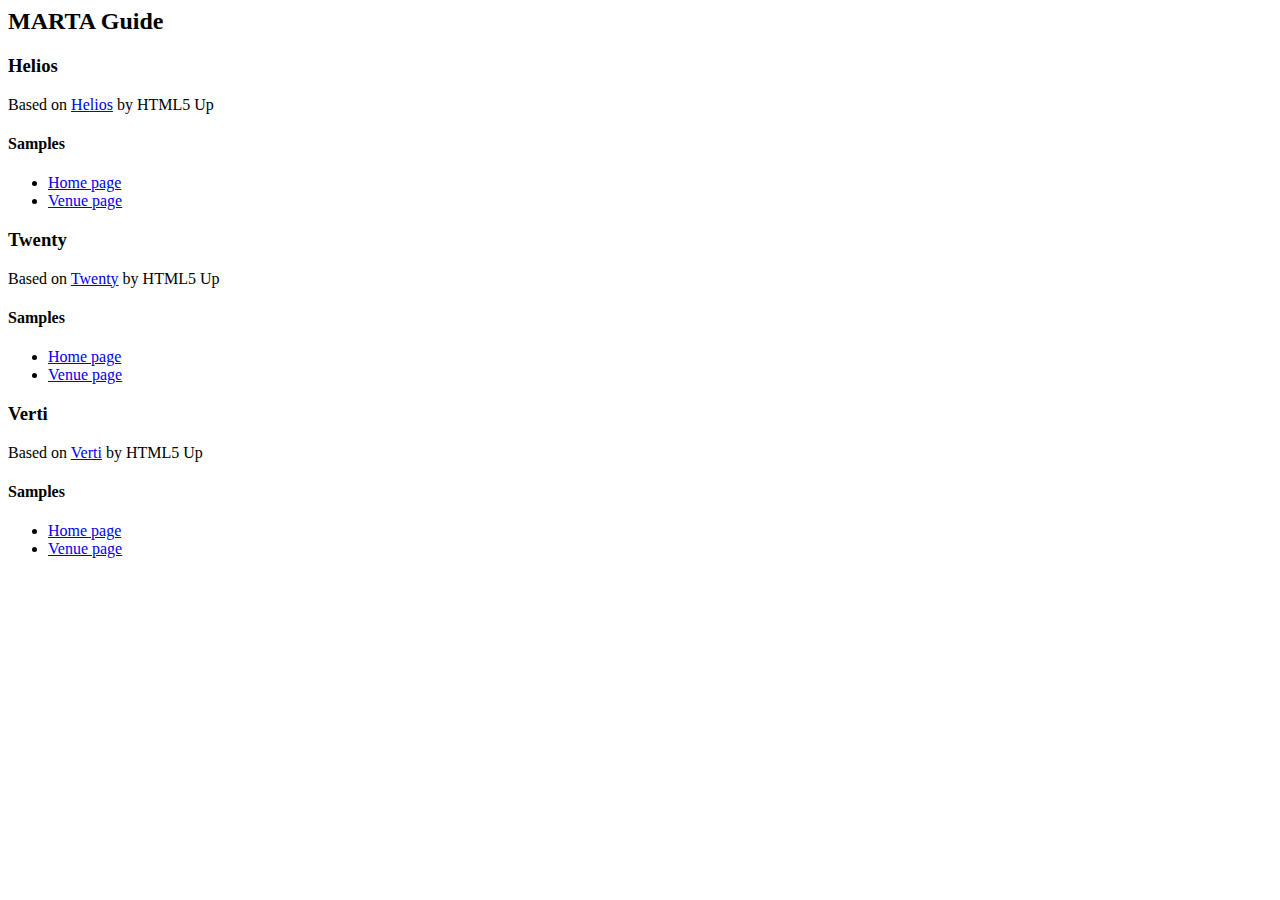
<file: index.html>
<html>
    <head>
        <title>Web design samples | Dave Leach</title>
    </head>
    <body>
        <h2>MARTA Guide</h2>
        <h3>Helios</h3>
        <p>Based on <a href="http://html5up.net/helios">Helios</a> by HTML5 Up</p>
        <h4>Samples</h4>
        <ul>
            <li><a href="martaguide/helios/index.html">Home page</a></li>
            <li><a href="martaguide/helios/elysium-event-center.html">Venue page</a></li>
        </ul>
        <h3>Twenty</h3>
        <p>Based on <a href="http://html5up.net/twenty">Twenty</a> by HTML5 Up</p>
        <h4>Samples</h4>
        <ul>
            <li><a href="martaguide/twenty/index.html">Home page</a></li>
            <li><a href="martaguide/twenty/elysium-event-center.html">Venue page</a></li>
        </ul>
        <h3>Verti</h3>
        <p>Based on <a href="http://html5up.net/verti">Verti</a> by HTML5 Up</p>
        <h4>Samples</h4>
        <ul>
            <li><a href="martaguide/verti/index.html">Home page</a></li>
            <li><a href="martaguide/verti/elysium-event-center.html">Venue page</a></li>
        </ul>
    </body>
</html>
</file>
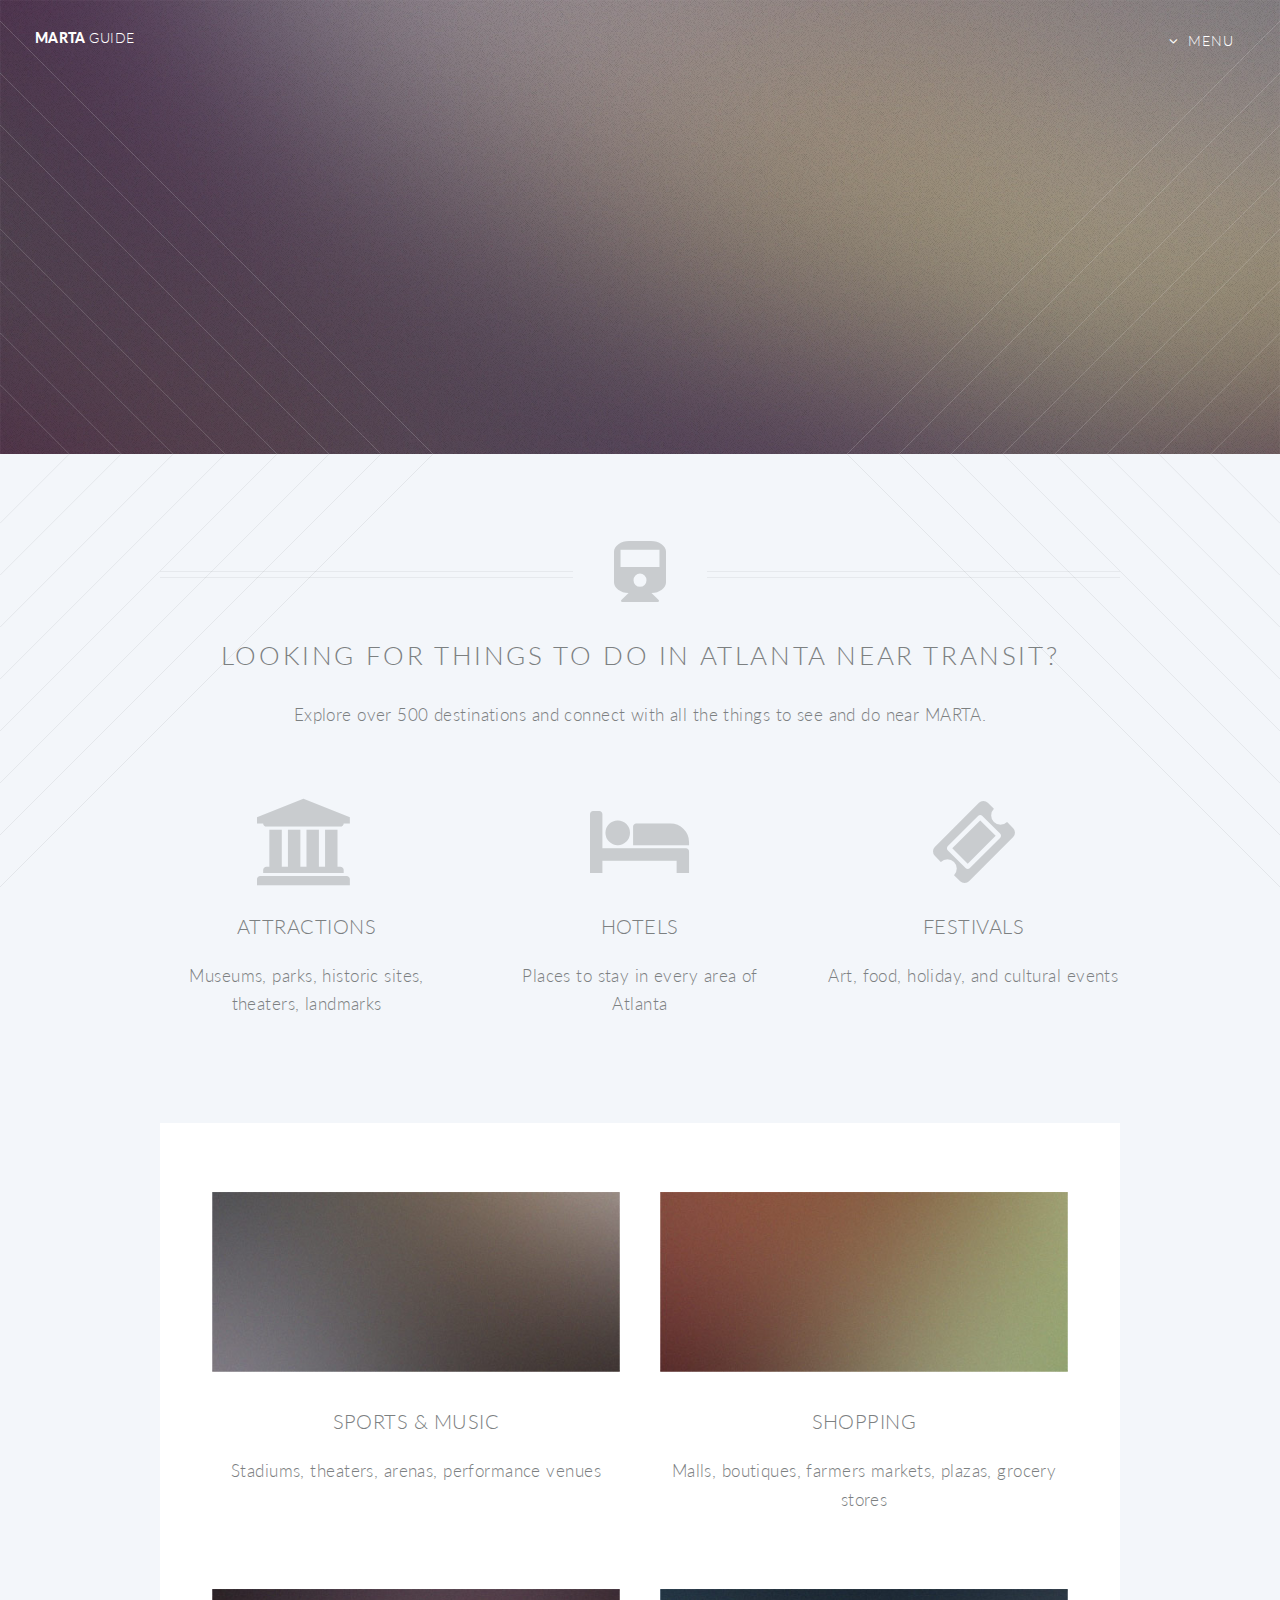
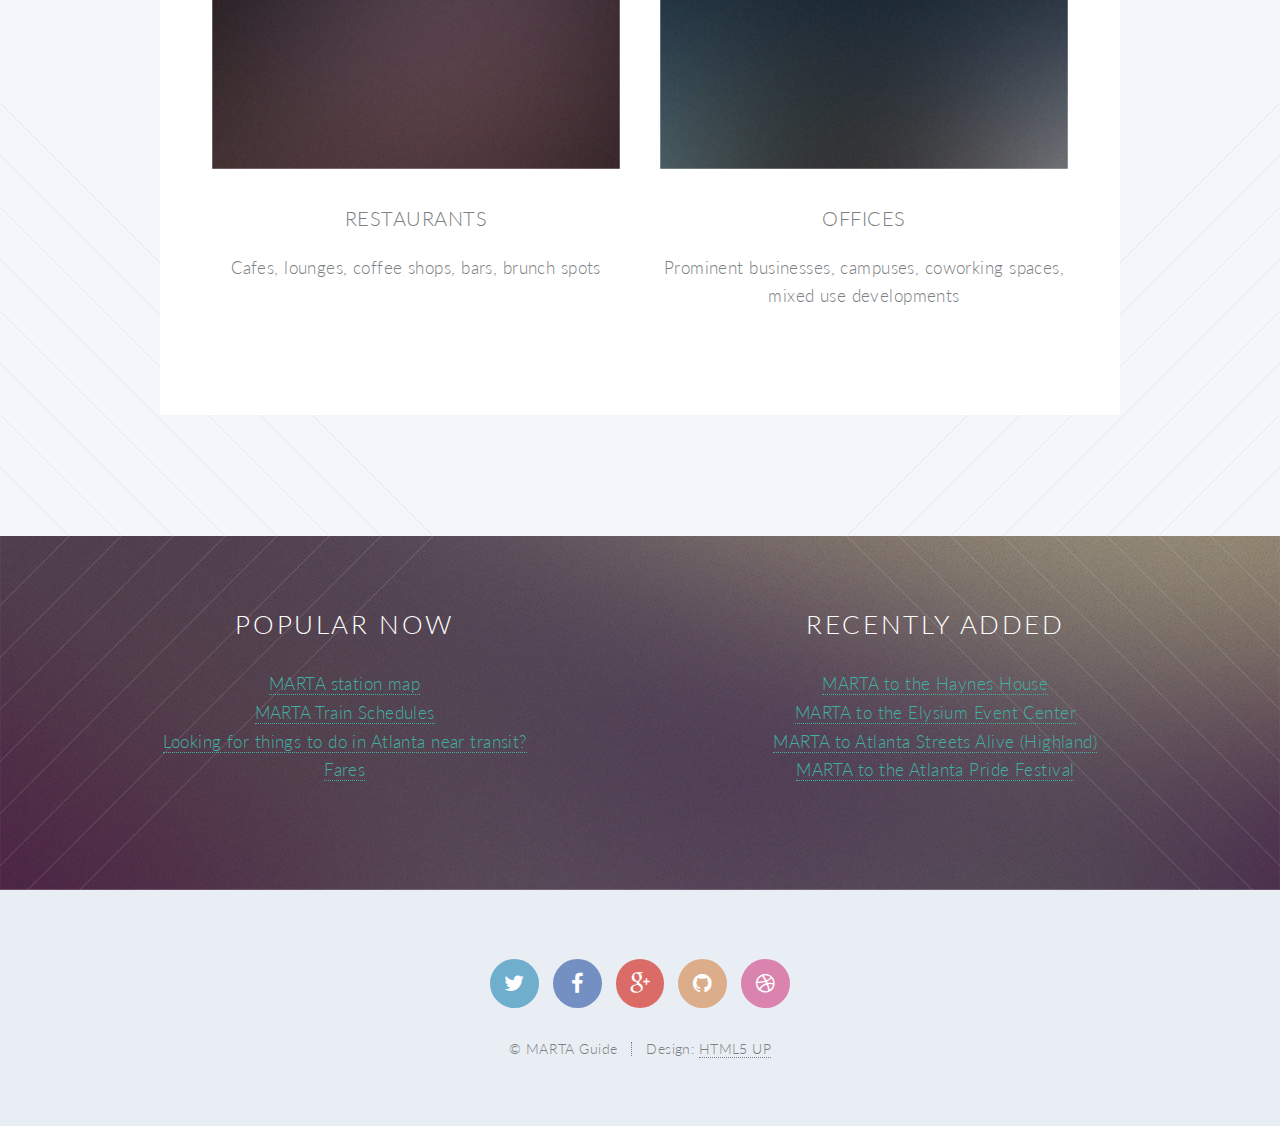
<file: martaguide/twenty/index.html>
<!DOCTYPE HTML>
<!--
	Twenty by HTML5 UP
	html5up.net | @n33co
	Free for personal and commercial use under the CCA 3.0 license (html5up.net/license)
-->
<html>
	<head>
		<title>MARTA Guide</title>
		<meta charset="utf-8" />
		<meta name="viewport" content="width=device-width, initial-scale=1" />
		<!--[if lte IE 8]><script src="assets/js/ie/html5shiv.js"></script><![endif]-->
		<link rel="stylesheet" href="assets/css/main.css" />
		<!--[if lte IE 8]><link rel="stylesheet" href="assets/css/ie8.css" /><![endif]-->
		<!--[if lte IE 9]><link rel="stylesheet" href="assets/css/ie9.css" /><![endif]-->
	</head>
	<body class="index">
		<div id="page-wrapper">

			<!-- Header -->
				<header id="header" class="alt">
					<h1 id="logo"><a href="index.html">MARTA <span>Guide</span></a></h1>
					<nav id="nav">
						<ul>
							<li class="submenu">
								<a href="#">Menu</a>
								<ul>
									<li><a href="#">Map</a></li>
									<li><a href="#">Fares</a></li>
									<li><a href="#">Schedules</a></li>
									<li><a href="#">Stations</a></li>
									<li><a href="#">Destinations</a></li>
									<li><a href="#">Events</a></li>
									<li><a href="#">Parking</a></li>
									<li class="submenu">
										<a href="#">More</a>
										<ul>
											<li><a href="#">App</a></li>
											<li><a href="#">Contact</a></li>
											<li><a href="#">Deals</a></li>
											<li><a href="#">Get Listed</a></li>
										</ul>
									</li>
								</ul>
							</li>
						</ul>
					</nav>
				</header>

			<!-- Banner -->
				<section id="banner">

					<!--
						".inner" is set up as an inline-block so it automatically expands
						in both directions to fit whatever's inside it. This means it won't
						automatically wrap lines, so be sure to use line breaks where
						appropriate (<br />).
					-->
					<div class="inner">

						<header>
							<h2>MARTA Guide</h2>
						</header>
						<p>Atlanta Transit and Walking Directions</p>
					</div>

				</section>

			<!-- Main -->
				<article id="main">
					<header class="special container">
						<span class="icon fa-train"></span>
						<h2>Looking for things to do in Atlanta near transit?</h2>
						<p>Explore over 500 destinations and connect with all the things to see and do near MARTA.</p>
					</header>

					<!-- Two -->
						<section class="wrapper style1 container special">
							<div class="row">
								<div class="4u 12u(narrower)">
									<section>
										<span class="icon featured fa-university"></span>
										<header>
											<h3>Attractions</h3>
										</header>
										<p>Museums, parks, historic sites, theaters, landmarks</p>
									</section>
								</div>
								<div class="4u 12u(narrower)">
									<section>
										<span class="icon featured fa-bed"></span>
										<header>
											<h3>Hotels</h3>
										</header>
										<p>Places to stay in every area of Atlanta</p>
									</section>
								</div>
								<div class="4u 12u(narrower)">
									<section>
										<span class="icon featured fa-ticket"></span>
										<header>
											<h3>Festivals</h3>
										</header>
										<p>Art, food, holiday, and cultural events</p>
									</section>
								</div>
							</div>
						</section>

					<!-- Three -->
						<section class="wrapper style3 container special">
							<div class="row">
								<div class="6u 12u(narrower)">
									<section>
										<a href="#" class="image featured"><img src="images/pic01.jpg" alt="" /></a>
										<header>
											<h3>Sports & Music</h3>
										</header>
										<p>Stadiums, theaters, arenas, performance venues</p>
									</section>
								</div>
								<div class="6u 12u(narrower)">
									<section>
										<a href="#" class="image featured"><img src="images/pic02.jpg" alt="" /></a>
										<header>
											<h3>Shopping</h3>
										</header>
										<p>Malls, boutiques, farmers markets, plazas, grocery stores</p>
									</section>
								</div>
							</div>
							<div class="row">
								<div class="6u 12u(narrower)">
									<section>
										<a href="#" class="image featured"><img src="images/pic03.jpg" alt="" /></a>
										<header>
											<h3>Restaurants</h3>
										</header>
										<p>Cafes, lounges, coffee shops, bars, brunch spots</p>
									</section>
								</div>
								<div class="6u 12u(narrower)">
									<section>
										<a href="#" class="image featured"><img src="images/pic04.jpg" alt="" /></a>
										<header>
											<h3>Offices</h3>
										</header>
										<p>Prominent businesses, campuses, coworking spaces, mixed use developments</p>
									</section>
								</div>
							</div>
						</section>
				</article>

			<!-- CTA -->
				<section id="cta">
					<footer>
						<div class="row">
							<div class="6u">
								<h2>Popular now</h2>
								<ul>
									<li><a href="#">MARTA station map</a></li>
									<li><a href="#">MARTA Train Schedules</a></li>
									<li><a href="#">Looking for things to do in Atlanta near transit?</a></li>
									<li><a href="#">Fares</a></li>
								</ul>
							</div>
							<div class="6u">
								<h2>Recently added</h2>
								<ul>
									<li><a href="#">MARTA to the Haynes House</a></li>
									<li><a href="elysium-event-center.html">MARTA to the Elysium Event Center</a></li>
									<li><a href="#">MARTA to Atlanta Streets Alive (Highland)</a></li>
									<li><a href="#">MARTA to the Atlanta Pride Festival</a></li>
								</ul>
							</div>
						</div>
					</footer>

				</section>

			<!-- Footer -->
				<footer id="footer">
					<ul class="icons">
						<li><a href="#" class="icon circle fa-twitter"><span class="label">Twitter</span></a></li>
						<li><a href="#" class="icon circle fa-facebook"><span class="label">Facebook</span></a></li>
						<li><a href="#" class="icon circle fa-google-plus"><span class="label">Google+</span></a></li>
						<li><a href="#" class="icon circle fa-github"><span class="label">Github</span></a></li>
						<li><a href="#" class="icon circle fa-dribbble"><span class="label">Dribbble</span></a></li>
					</ul>
					<ul class="copyright">
						<li>&copy; MARTA Guide</li><li>Design: <a href="http://html5up.net">HTML5 UP</a></li>
					</ul>

				</footer>

		</div>

		<!-- Scripts -->
			<script src="assets/js/jquery.min.js"></script>
			<script src="assets/js/jquery.dropotron.min.js"></script>
			<script src="assets/js/jquery.scrolly.min.js"></script>
			<script src="assets/js/jquery.scrollgress.min.js"></script>
			<script src="assets/js/skel.min.js"></script>
			<script src="assets/js/util.js"></script>
			<!--[if lte IE 8]><script src="assets/js/ie/respond.min.js"></script><![endif]-->
			<script src="assets/js/main.js"></script>

	</body>
</html>
</file>
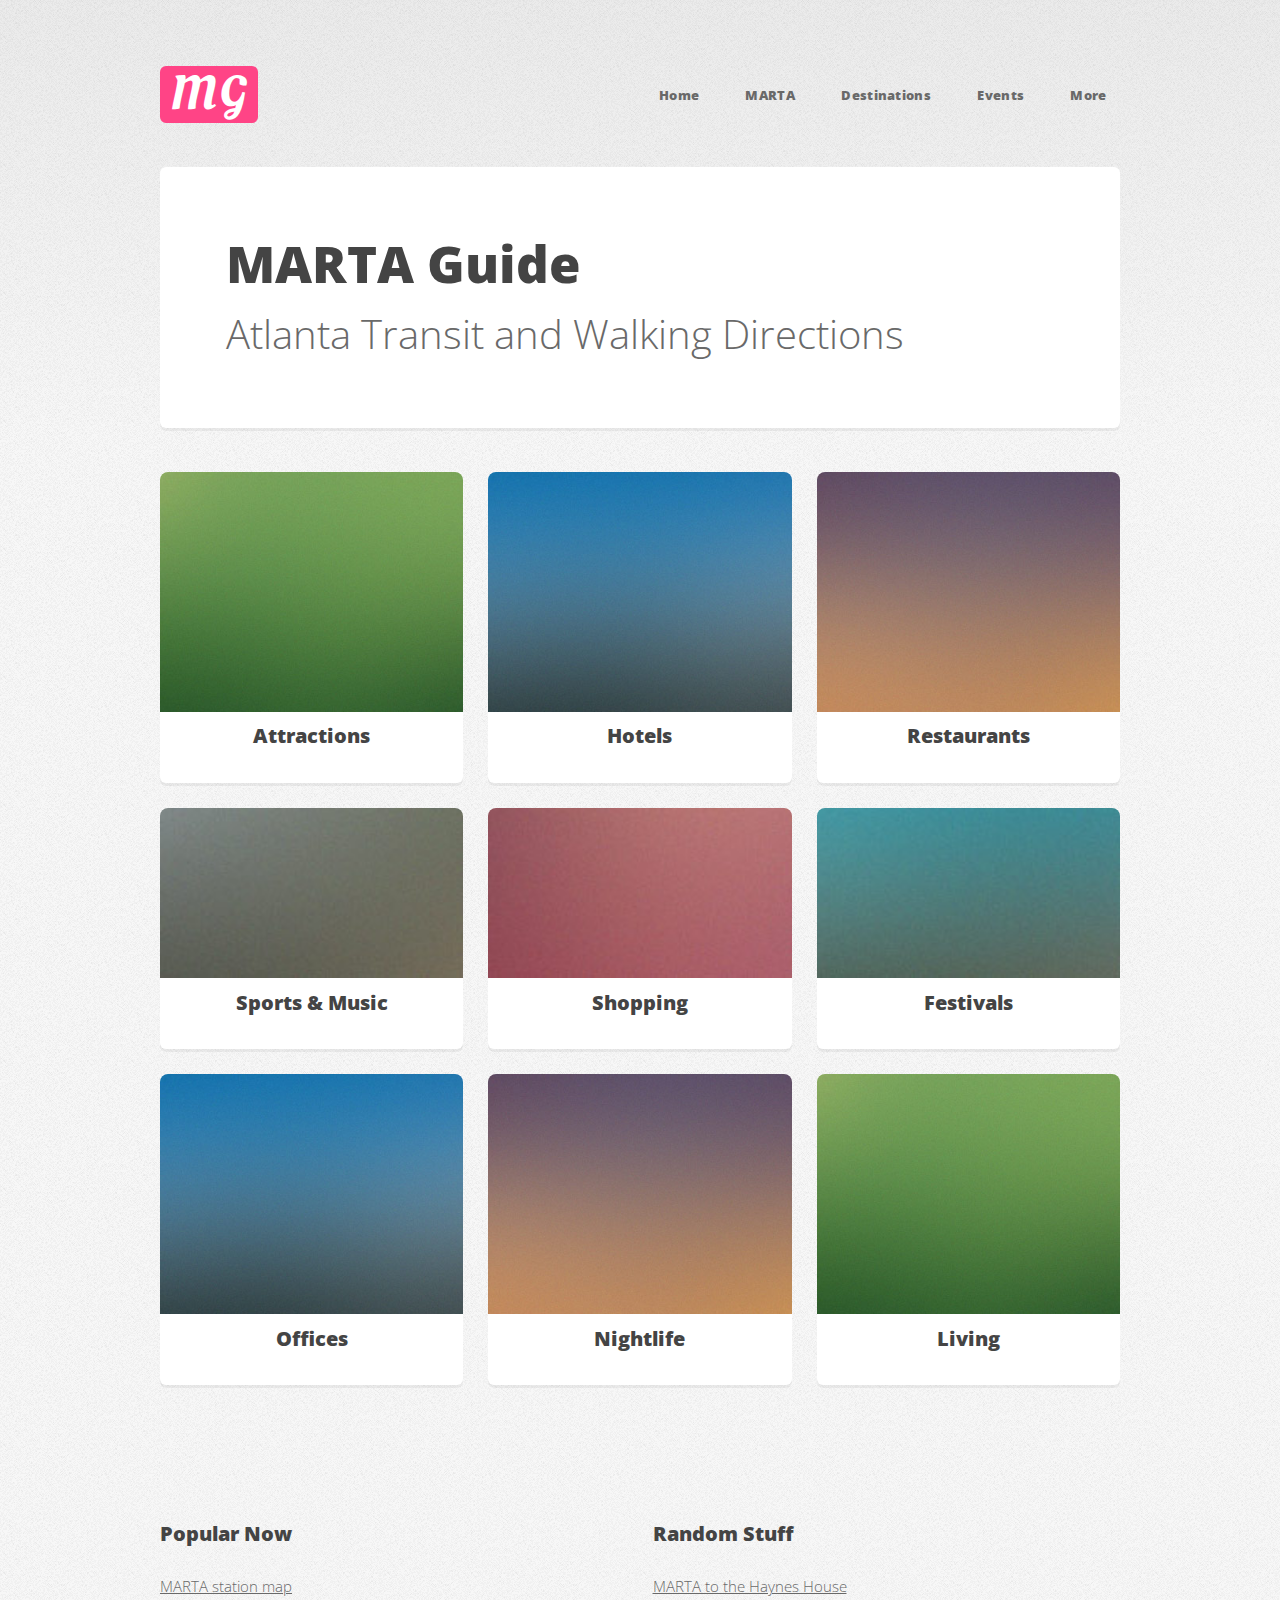
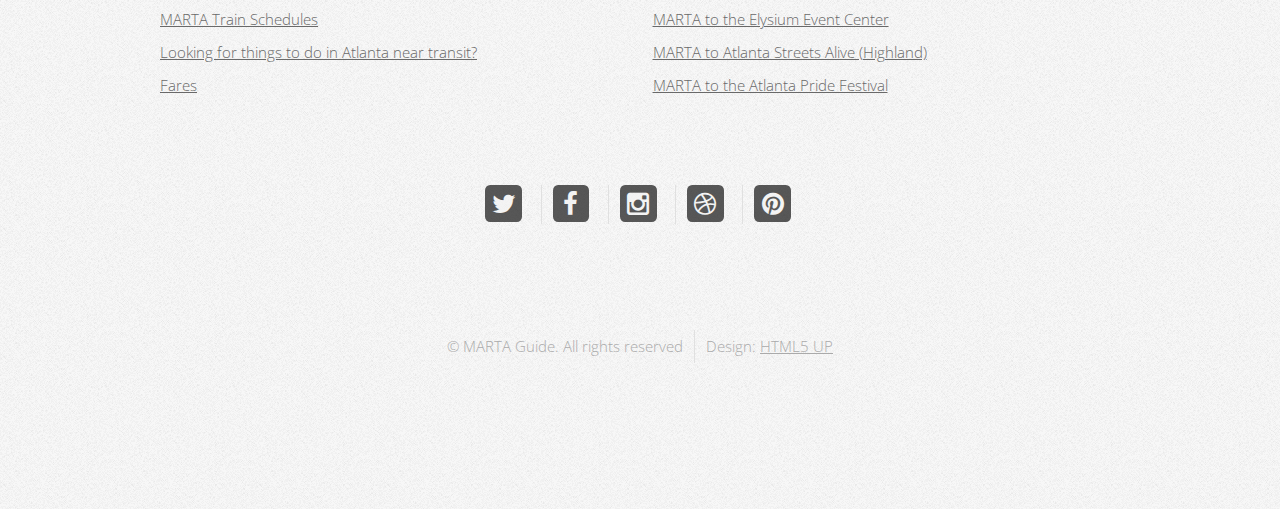
<file: martaguide/verti/index.html>
<!DOCTYPE HTML>
<!--
	Verti by HTML5 UP
	html5up.net | @n33co
	Free for personal and commercial use under the CCA 3.0 license (html5up.net/license)
-->
<html>
	<head>
		<title>MARTA Guide</title>
		<meta charset="utf-8" />
		<meta name="viewport" content="width=device-width, initial-scale=1" />
		<!--[if lte IE 8]><script src="assets/js/ie/html5shiv.js"></script><![endif]-->
		<link rel="stylesheet" href="assets/css/main.css" />
		<!--[if lte IE 8]><link rel="stylesheet" href="assets/css/ie8.css" /><![endif]-->
	</head>
	<body class="homepage">
		<div id="page-wrapper">

			<!-- Header -->
				<div id="header-wrapper">
					<header id="header" class="container">

						<!-- Logo -->
							<div id="logo">
								<h1><a href="index.html">MG</a></h1>
							</div>

						<!-- Nav -->
						<nav id="nav">
							<ul>
								<li><a href="index.html">Home</a></li>
								<li>
									<a href="#">MARTA</a>
									<ul>
										<li><a href="index.html">Map</a></li>
										<li><a href="index.html">Fares</a></li>
										<li><a href="index.html">Parking</a></li>
										<li><a href="index.html">Schedules</a></li>
										<li><a href="index.html">Stations</a></li>
									</ul>
								</li>
								<li><a href="index.html">Destinations</a></li>
								<li><a href="index.html">Events</a></li>
								<li>
									<a href="#">More</a>
									<ul>
										<li><a href="#">App</a></li>
										<li><a href="#">Contact</a></li>
										<li><a href="#">Deals</a></li>
										<li><a href="#">Get listed</a></li>
									</ul>
								</li>
							</ul>
						</nav>

					</header>
				</div>

			<!-- Banner -->
				<div id="banner-wrapper">
					<div id="banner" class="box container">
						<h2>MARTA Guide</h2>
						<p>Atlanta Transit and Walking Directions</p>
					</div>
				</div>

			<!-- Features -->
				<div id="features-wrapper">
					<div class="container">
						<div class="row">
							<div class="4u 12u(medium)">
								<section class="box feature">
									<a href="#" class="image featured"><img src="images/pic01.jpg" alt="" /></a>
									<div class="inner">
											<h2>Attractions</h2>
									</div>
								</section>
							</div>
							<div class="4u 12u(medium)">
								<section class="box feature">
									<a href="#" class="image featured"><img src="images/pic02.jpg" alt="" /></a>
									<div class="inner">
											<h2>Hotels</h2>
									</div>
								</section>
							</div>
							<div class="4u 12u(medium)">
								<section class="box feature">
									<a href="#" class="image featured"><img src="images/pic03.jpg" alt="" /></a>
									<div class="inner">
											<h2>Restaurants</h2>
									</div>
								</section>
							</div>
						</div>
						<div class="row">
							<div class="4u 12u(medium)">
								<section class="box feature">
									<a href="#" class="image featured"><img src="images/pic04.jpg" alt="" /></a>
									<div class="inner">
											<h2>Sports & Music</h2>
									</div>
								</section>
							</div>
							<div class="4u 12u(medium)">
								<section class="box feature">
									<a href="#" class="image featured"><img src="images/pic05.jpg" alt="" /></a>
									<div class="inner">
											<h2>Shopping</h2>
									</div>
								</section>
							</div>
							<div class="4u 12u(medium)">
								<section class="box feature">
									<a href="#" class="image featured"><img src="images/pic06.jpg" alt="" /></a>
									<div class="inner">
											<h2>Festivals</h2>
									</div>
								</section>
							</div>
						</div>
						<div class="row">
							<div class="4u 12u(medium)">
								<section class="box feature">
									<a href="#" class="image featured"><img src="images/pic02.jpg" alt="" /></a>
									<div class="inner">
											<h2>Offices</h2>
									</div>
								</section>
							</div>
							<div class="4u 12u(medium)">
								<section class="box feature">
									<a href="#" class="image featured"><img src="images/pic03.jpg" alt="" /></a>
									<div class="inner">
											<h2>Nightlife</h2>
									</div>
								</section>
							</div>
							<div class="4u 12u(medium)">
								<section class="box feature">
									<a href="#" class="image featured"><img src="images/pic01.jpg" alt="" /></a>
									<div class="inner">
											<h2>Living</h2>
									</div>
								</section>
							</div>
						</div>
					</div>
				</div>

			<!-- Footer -->
				<div id="footer-wrapper">
					<footer id="footer" class="container">
						<div class="row">
							<div class="6u 6u(medium) 12u$(small)">

								<!-- Links -->
									<section class="widget links">
										<h3>Popular Now</h3>
										<ul class="style2">
											<li><a href="#">MARTA station map</a></li>
											<li><a href="#">MARTA Train Schedules</a></li>
											<li><a href="#">Looking for things to do in Atlanta near transit?</a></li>
											<li><a href="#">Fares</a></li>
										</ul>
									</section>

							</div>
							<div class="6u 6u$(medium) 12u$(small)">

								<!-- Links -->
									<section class="widget links">
										<h3>Random Stuff</h3>
										<ul class="style2">
											<li><a href="#">MARTA to the Haynes House</a></li>
											<li><a href="elysium-event-center.html">MARTA to the Elysium Event Center</a></li>
											<li><a href="#">MARTA to Atlanta Streets Alive (Highland)</a></li>
											<li><a href="#">MARTA to the Atlanta Pride Festival</a></li>
										</ul>
									</section>

							</div>
						</div>
						<div class="row">
							<div class="12u"><div id="copyright">

								<!-- Contact -->
								<section class="widget contact">
									<ul class="menu">
										<li><a href="#" class="icon fa-twitter"><span class="label">Twitter</span></a></li>
										<li><a href="#" class="icon fa-facebook"><span class="label">Facebook</span></a></li>
										<li><a href="#" class="icon fa-instagram"><span class="label">Instagram</span></a></li>
										<li><a href="#" class="icon fa-dribbble"><span class="label">Dribbble</span></a></li>
										<li><a href="#" class="icon fa-pinterest"><span class="label">Pinterest</span></a></li>
									</ul>
								</section>
							</div></div>
						</div>
						<div class="row">
							<div class="12u">
								<div id="copyright">
									<ul class="menu">
										<li>&copy; MARTA Guide. All rights reserved</li><li>Design: <a href="http://html5up.net">HTML5 UP</a></li>
									</ul>
								</div>
							</div>
						</div>
					</footer>
				</div>

			</div>

		<!-- Scripts -->

			<script src="assets/js/jquery.min.js"></script>
			<script src="assets/js/jquery.dropotron.min.js"></script>
			<script src="assets/js/skel.min.js"></script>
			<script src="assets/js/util.js"></script>
			<!--[if lte IE 8]><script src="assets/js/ie/respond.min.js"></script><![endif]-->
			<script src="assets/js/main.js"></script>

	</body>
</html>
</file>
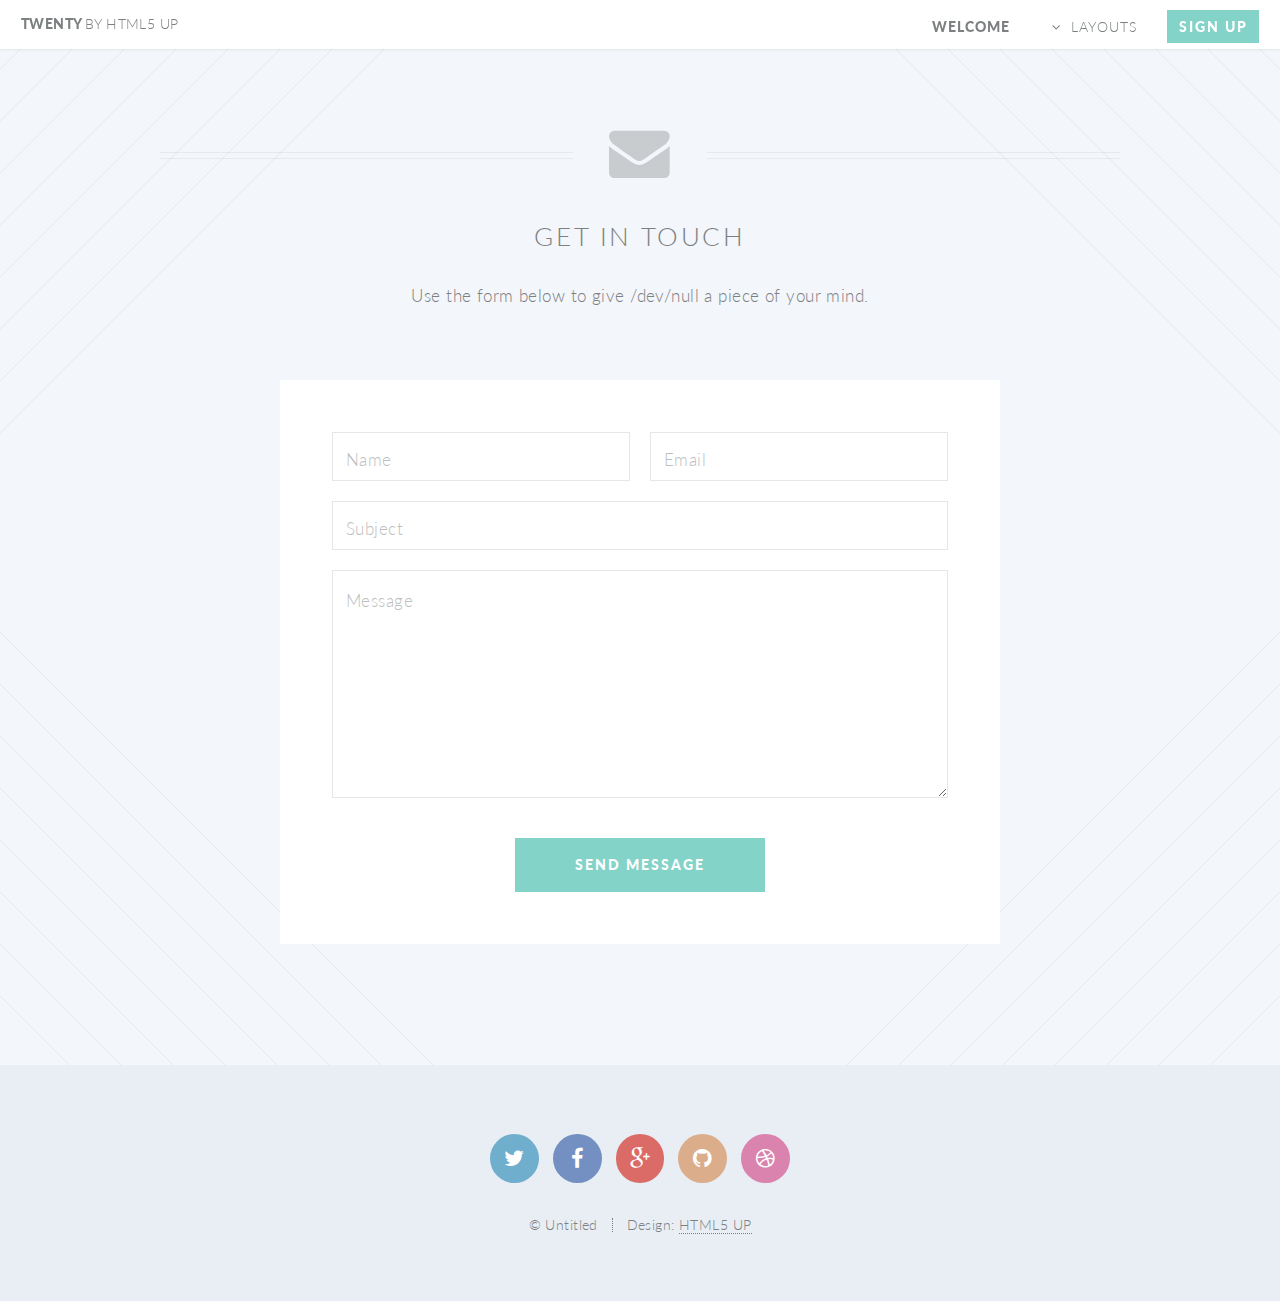
<file: martaguide/twenty/contact.html>
<!DOCTYPE HTML>
<!--
	Twenty by HTML5 UP
	html5up.net | @n33co
	Free for personal and commercial use under the CCA 3.0 license (html5up.net/license)
-->
<html>
	<head>
		<title>Contact - Twenty by HTML5 UP</title>
		<meta charset="utf-8" />
		<meta name="viewport" content="width=device-width, initial-scale=1" />
		<!--[if lte IE 8]><script src="assets/js/ie/html5shiv.js"></script><![endif]-->
		<link rel="stylesheet" href="assets/css/main.css" />
		<!--[if lte IE 8]><link rel="stylesheet" href="assets/css/ie8.css" /><![endif]-->
		<!--[if lte IE 9]><link rel="stylesheet" href="assets/css/ie9.css" /><![endif]-->
	</head>
	<body class="contact">
		<div id="page-wrapper">

			<!-- Header -->
				<header id="header">
					<h1 id="logo"><a href="index.html">Twenty <span>by HTML5 UP</span></a></h1>
					<nav id="nav">
						<ul>
							<li class="current"><a href="index.html">Welcome</a></li>
							<li class="submenu">
								<a href="#">Layouts</a>
								<ul>
									<li><a href="left-sidebar.html">Left Sidebar</a></li>
									<li><a href="right-sidebar.html">Right Sidebar</a></li>
									<li><a href="no-sidebar.html">No Sidebar</a></li>
									<li><a href="contact.html">Contact</a></li>
									<li class="submenu">
										<a href="#">Submenu</a>
										<ul>
											<li><a href="#">Dolore Sed</a></li>
											<li><a href="#">Consequat</a></li>
											<li><a href="#">Lorem Magna</a></li>
											<li><a href="#">Sed Magna</a></li>
											<li><a href="#">Ipsum Nisl</a></li>
										</ul>
									</li>
								</ul>
							</li>
							<li><a href="#" class="button special">Sign Up</a></li>
						</ul>
					</nav>
				</header>

			<!-- Main -->
				<article id="main">

					<header class="special container">
						<span class="icon fa-envelope"></span>
						<h2>Get In Touch</h2>
						<p>Use the form below to give /dev/null a piece of your mind.</p>
					</header>

					<!-- One -->
						<section class="wrapper style4 special container 75%">

							<!-- Content -->
								<div class="content">
									<form>
										<div class="row 50%">
											<div class="6u 12u(mobile)">
												<input type="text" name="name" placeholder="Name" />
											</div>
											<div class="6u 12u(mobile)">
												<input type="text" name="email" placeholder="Email" />
											</div>
										</div>
										<div class="row 50%">
											<div class="12u">
												<input type="text" name="subject" placeholder="Subject" />
											</div>
										</div>
										<div class="row 50%">
											<div class="12u">
												<textarea name="message" placeholder="Message" rows="7"></textarea>
											</div>
										</div>
										<div class="row">
											<div class="12u">
												<ul class="buttons">
													<li><input type="submit" class="special" value="Send Message" /></li>
												</ul>
											</div>
										</div>
									</form>
								</div>

						</section>

				</article>

			<!-- Footer -->
				<footer id="footer">

					<ul class="icons">
						<li><a href="#" class="icon circle fa-twitter"><span class="label">Twitter</span></a></li>
						<li><a href="#" class="icon circle fa-facebook"><span class="label">Facebook</span></a></li>
						<li><a href="#" class="icon circle fa-google-plus"><span class="label">Google+</span></a></li>
						<li><a href="#" class="icon circle fa-github"><span class="label">Github</span></a></li>
						<li><a href="#" class="icon circle fa-dribbble"><span class="label">Dribbble</span></a></li>
					</ul>

					<ul class="copyright">
						<li>&copy; Untitled</li><li>Design: <a href="http://html5up.net">HTML5 UP</a></li>
					</ul>

				</footer>

		</div>

		<!-- Scripts -->
			<script src="assets/js/jquery.min.js"></script>
			<script src="assets/js/jquery.dropotron.min.js"></script>
			<script src="assets/js/jquery.scrolly.min.js"></script>
			<script src="assets/js/jquery.scrollgress.min.js"></script>
			<script src="assets/js/skel.min.js"></script>
			<script src="assets/js/util.js"></script>
			<!--[if lte IE 8]><script src="assets/js/ie/respond.min.js"></script><![endif]-->
			<script src="assets/js/main.js"></script>

	</body>
</html>
</file>
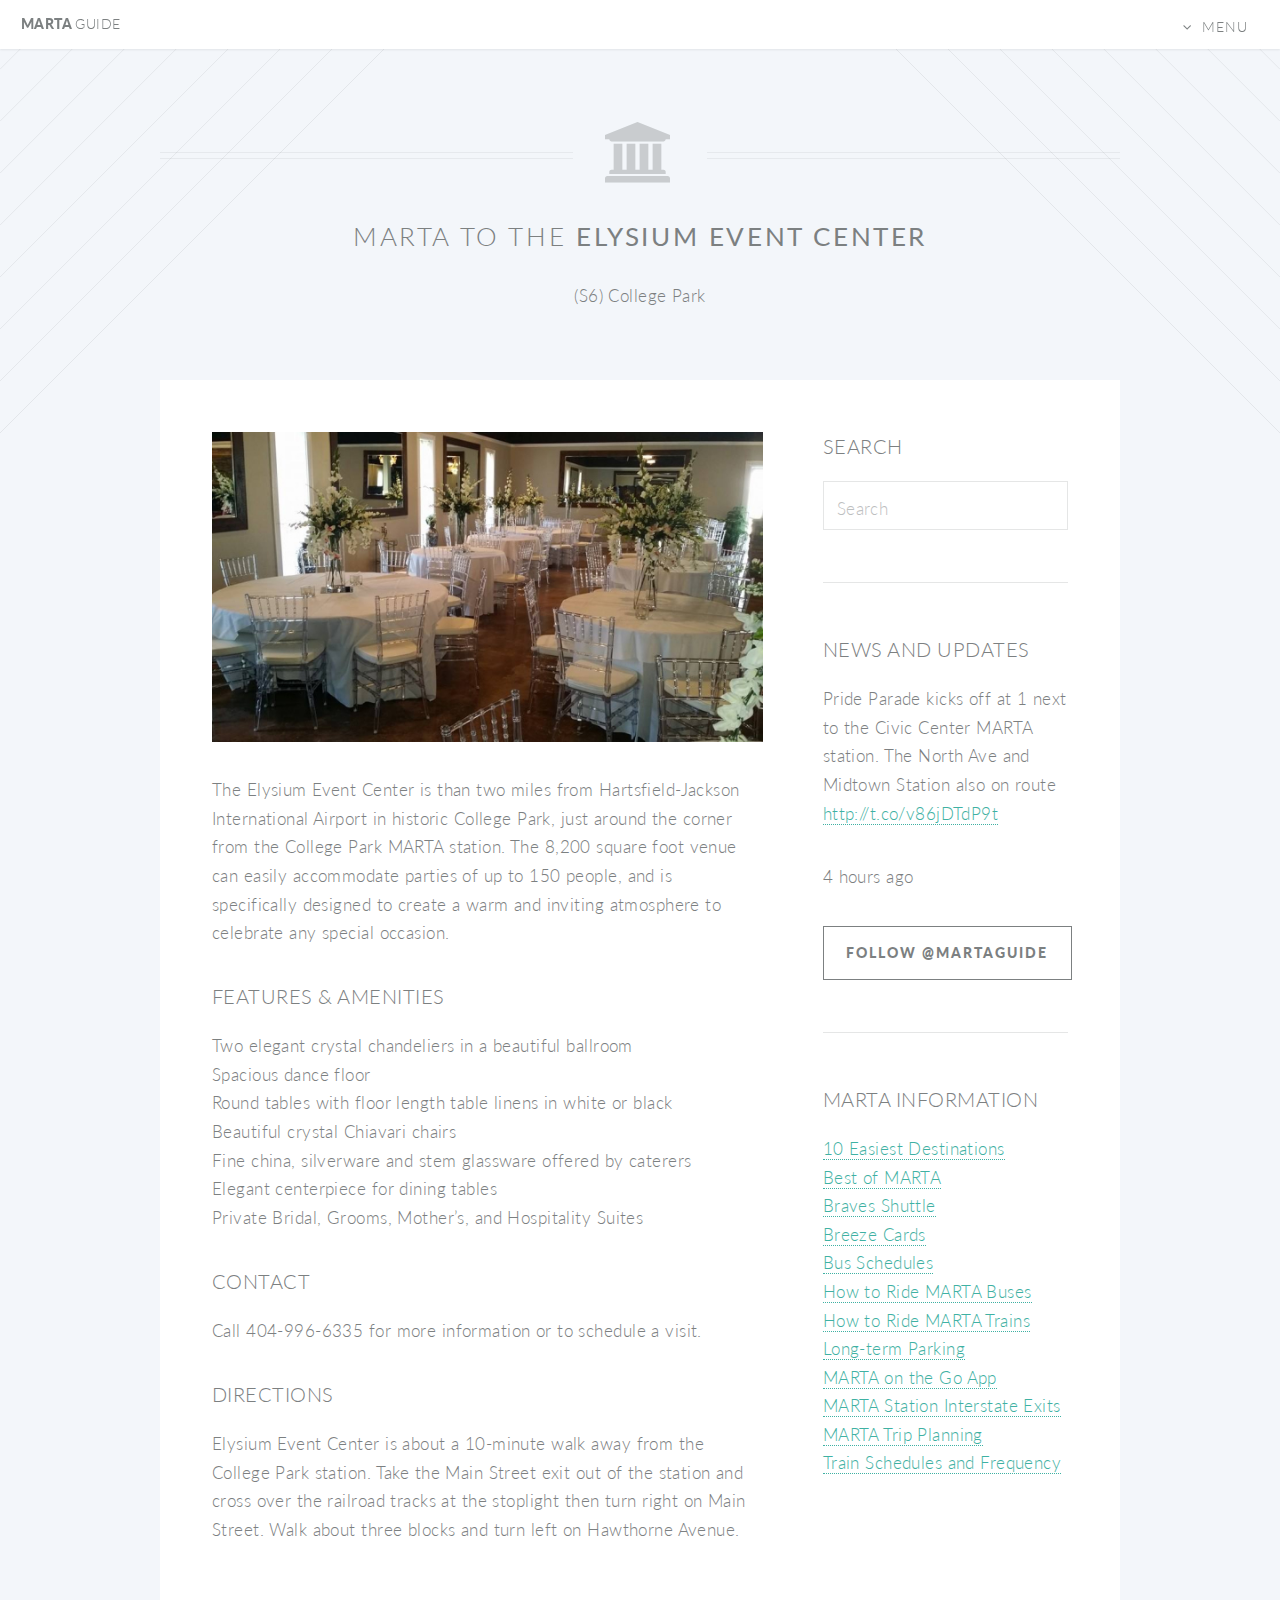
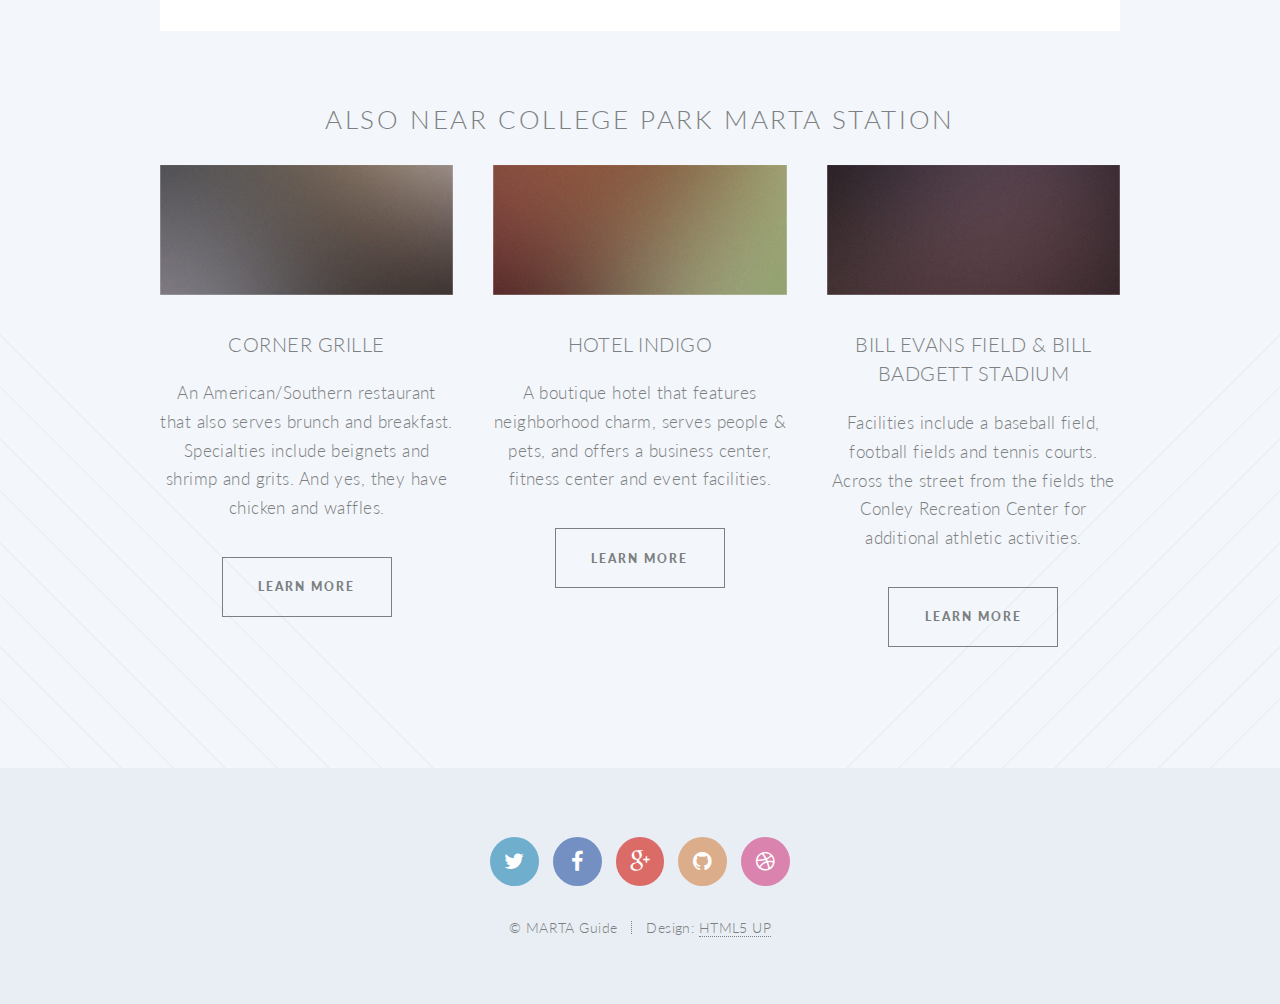
<file: martaguide/twenty/elysium-event-center.html>
<!DOCTYPE HTML>
<!--
	Twenty by HTML5 UP
	html5up.net | @n33co
	Free for personal and commercial use under the CCA 3.0 license (html5up.net/license)
-->
<html>
	<head>
		<title>MARTA Guide</title>
		<meta charset="utf-8" />
		<meta name="viewport" content="width=device-width, initial-scale=1" />
		<!--[if lte IE 8]><script src="assets/js/ie/html5shiv.js"></script><![endif]-->
		<link rel="stylesheet" href="assets/css/main.css" />
		<!--[if lte IE 8]><link rel="stylesheet" href="assets/css/ie8.css" /><![endif]-->
		<!--[if lte IE 9]><link rel="stylesheet" href="assets/css/ie9.css" /><![endif]-->
	</head>
	<body class="right-sidebar">
		<div id="page-wrapper">
			<!-- Header -->
				<header id="header">
					<h1 id="logo"><a href="index.html">MARTA <span>Guide</span></a></h1>
					<nav id="nav">
						<ul>
							<li class="submenu">
								<a href="#">Menu</a>
								<ul>
									<li><a href="#">Map</a></li>
									<li><a href="#">Fares</a></li>
									<li><a href="#">Schedules</a></li>
									<li><a href="#">Stations</a></li>
									<li><a href="#">Destinations</a></li>
									<li><a href="#">Events</a></li>
									<li><a href="#">Parking</a></li>
									<li class="submenu">
										<a href="#">More</a>
										<ul>
											<li><a href="#">App</a></li>
											<li><a href="#">Contact</a></li>
											<li><a href="#">Deals</a></li>
											<li><a href="#">Get Listed</a></li>
										</ul>
									</li>
								</ul>
							</li>
						</ul>
					</nav>
				</header>

			<!-- Main -->
				<article id="main">
					<header class="special container">
						<span class="icon fa-university"></span>
						<h2>MARTA to the <strong>Elysium Event Center</strong></h2>
						<p>(S6) College Park</p>
					</header>

					<!-- One -->
						<section class="wrapper style4 container">
							<div class="row 150%">
								<div class="8u 12u(narrower)">
									<!-- Content -->
									<div class="content">
										<section>
											<a href="#" class="image featured"><img src="images/elysium-event-center.jpg" alt="" /></a>
											<p>
												The Elysium Event Center is than two miles from Hartsfield-Jackson International Airport
												in historic College Park, just around the corner from the College Park MARTA station.
												The 8,200 square foot venue can easily accommodate parties of up to 150 people, and is
												specifically designed to create a warm and inviting atmosphere to celebrate any special
												occasion.
											</p>
										</section>
										<section>
											<h3>Features & Amenities</h3>
											<ul>
												<li>Two elegant crystal chandeliers in a beautiful ballroom</li>
												<li>Spacious dance floor</li>
												<li>Round tables with floor length table linens in white or black</li>
												<li>Beautiful crystal Chiavari chairs</li>
												<li>Fine china, silverware and stem glassware offered by caterers</li>
												<li>Elegant centerpiece for dining tables</li>
												<li>Private Bridal, Grooms, Mother’s, and Hospitality Suites</li>
											</ul>
										</section>
										<section>
											<h3>Contact</h3>
											<p>
												Call 404-996-6335 for more information or to schedule a visit.
											</p>
										</section>
										<section>
											<h3>Directions</h3>
											<p>
												Elysium Event Center is about a 10-minute walk away from the College Park station. Take
												the Main Street exit out of the station and cross over the railroad tracks at the
												stoplight then turn right on Main Street. Walk about three blocks and turn left on
												Hawthorne Avenue.
											</p>
										</section>
									</div>
								</div>
								<div class="4u 12u(narrower)">
									<!-- Sidebar -->
									<div class="sidebar">
										<section>
											<header>
												<h3>Search</h3>
											</header>
											<input type="text" name="search" placeholder="Search" />
										</section>
										<section>
											<header>
												<h3>News and Updates</h3>
											</header>
											<p>
												Pride Parade kicks off at 1 next to the Civic Center MARTA station. The North Ave
												and Midtown Station also on route <a>http://t.co/v86jDTdP9t</a>
											</p>
											<footer>
												<p>4 hours ago</p>
												<ul class="buttons">
													<li><a href="#" class="button">Follow @MARTAGuide</a></li>
												</ul>
											</footer>
										</section>
										<section>
											<header>
												<h3>MARTA Information</h3>
											</header>
											<footer>
												<ul>
													<li><a href="#">10 Easiest Destinations</a></li>
													<li><a href="#">Best of MARTA</a></li>
													<li><a href="#">Braves Shuttle</a></li>
													<li><a href="#">Breeze Cards</a></li>
													<li><a href="#">Bus Schedules</a></li>
													<li><a href="#">How to Ride MARTA Buses</a></li>
													<li><a href="#">How to Ride MARTA Trains</a></li>
													<li><a href="#">Long-term Parking</a></li>
													<li><a href="#">MARTA on the Go App</a></li>
													<li><a href="#">MARTA Station Interstate Exits</a></li>
													<li><a href="#">MARTA Trip Planning</a></li>
													<li><a href="#">Train Schedules and Frequency</a></li>
												</ul>
											</footer>
										</section>
									</div>
								</div>
							</div>
						</section>

					<!-- Two -->
						<section class="wrapper style1 container special">
							<h2>Also near College Park MARTA station</h2>
							<div class="row">
								<div class="4u 12u(narrower)">
									<section>
										<a href="#" class="image featured"><img src="images/pic01.jpg" alt="" /></a>
										<header>
											<h3>Corner Grille</h3>
										</header>
										<p>
											An American/Southern restaurant that also serves brunch and breakfast. Specialties
											include beignets and shrimp and grits. And yes, they have chicken and waffles.
										</p>
										<footer>
											<ul class="buttons">
												<li><a href="#" class="button small">Learn More</a></li>
											</ul>
										</footer>
									</section>
								</div>
								<div class="4u 12u(narrower)">
									<section>
										<a href="#" class="image featured"><img src="images/pic02.jpg" alt="" /></a>
										<header>
											<h3>Hotel Indigo</h3>
										</header>
										<p>
											A boutique hotel that features neighborhood charm, serves people & pets,
											and offers a business center, fitness center and event facilities.
										</p>
										<footer>
											<ul class="buttons">
												<li><a href="#" class="button small">Learn More</a></li>
											</ul>
										</footer>
									</section>
								</div>
								<div class="4u 12u(narrower)">
									<section>
										<a href="#" class="image featured"><img src="images/pic03.jpg" alt="" /></a>
										<header>
											<h3>Bill Evans Field & Bill Badgett Stadium</h3>
										</header>
										<p>
											 Facilities include a baseball field, football fields and tennis courts.
											 Across the street from the fields the Conley Recreation Center for
											 additional athletic activities.
										</p>
										<footer>
											<ul class="buttons">
												<li><a href="#" class="button small">Learn More</a></li>
											</ul>
										</footer>
									</section>
								</div>
							</div>
						</section>
				</article>

			<!-- Footer -->
				<footer id="footer">

					<ul class="icons">
						<li><a href="#" class="icon circle fa-twitter"><span class="label">Twitter</span></a></li>
						<li><a href="#" class="icon circle fa-facebook"><span class="label">Facebook</span></a></li>
						<li><a href="#" class="icon circle fa-google-plus"><span class="label">Google+</span></a></li>
						<li><a href="#" class="icon circle fa-github"><span class="label">Github</span></a></li>
						<li><a href="#" class="icon circle fa-dribbble"><span class="label">Dribbble</span></a></li>
					</ul>

					<ul class="copyright">
						<li>&copy; MARTA Guide</li><li>Design: <a href="http://html5up.net">HTML5 UP</a></li>
					</ul>

				</footer>

		</div>

		<!-- Scripts -->
			<script src="assets/js/jquery.min.js"></script>
			<script src="assets/js/jquery.dropotron.min.js"></script>
			<script src="assets/js/jquery.scrolly.min.js"></script>
			<script src="assets/js/jquery.scrollgress.min.js"></script>
			<script src="assets/js/skel.min.js"></script>
			<script src="assets/js/util.js"></script>
			<!--[if lte IE 8]><script src="assets/js/ie/respond.min.js"></script><![endif]-->
			<script src="assets/js/main.js"></script>

	</body>
</html>
</file>
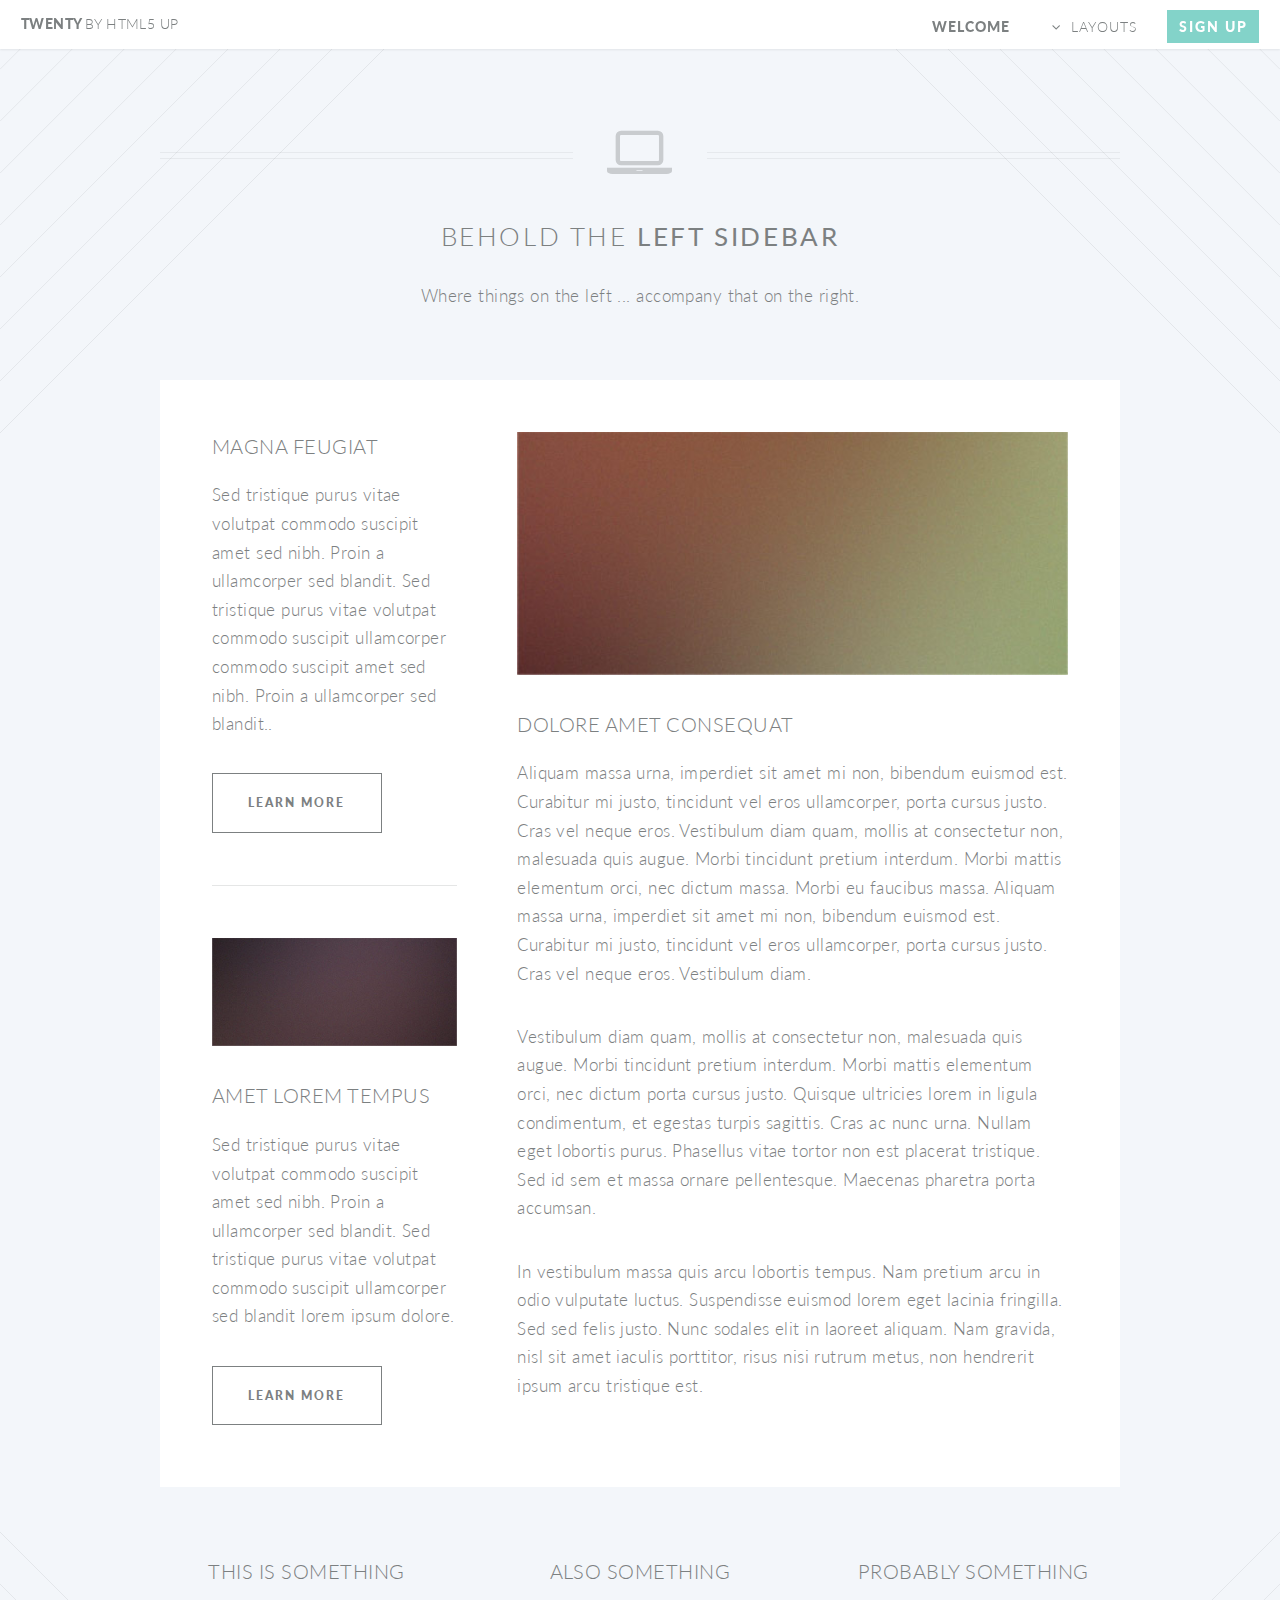
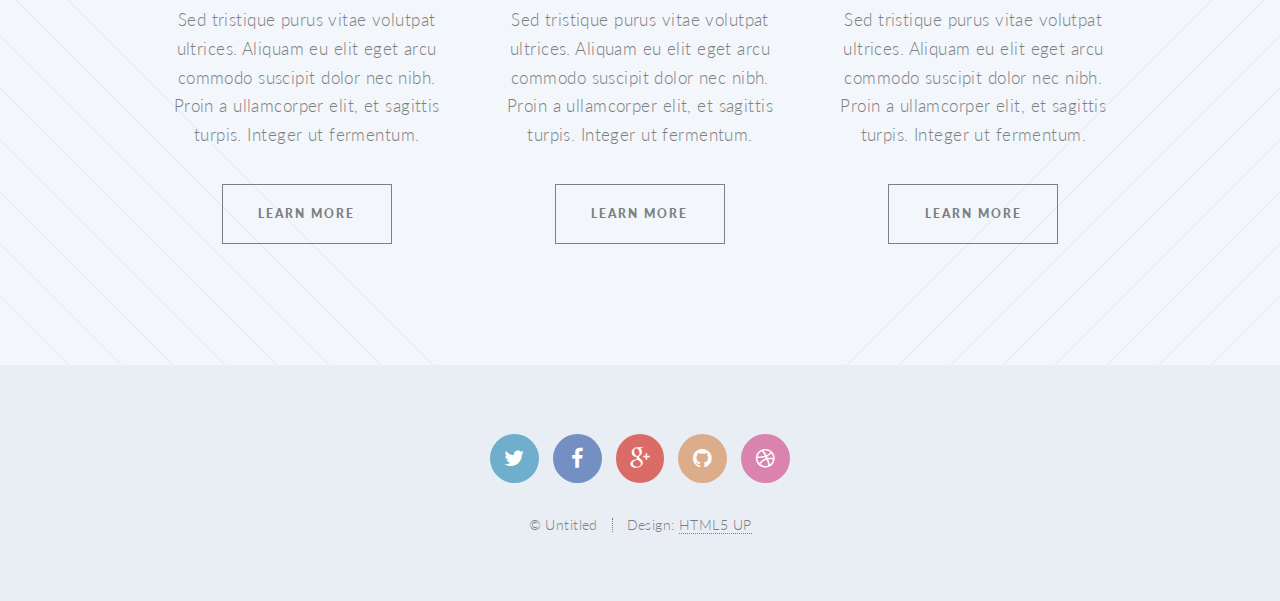
<file: martaguide/twenty/left-sidebar.html>
<!DOCTYPE HTML>
<!--
	Twenty by HTML5 UP
	html5up.net | @n33co
	Free for personal and commercial use under the CCA 3.0 license (html5up.net/license)
-->
<html>
	<head>
		<title>Left Sidebar - Twenty by HTML5 UP</title>
		<meta charset="utf-8" />
		<meta name="viewport" content="width=device-width, initial-scale=1" />
		<!--[if lte IE 8]><script src="assets/js/ie/html5shiv.js"></script><![endif]-->
		<link rel="stylesheet" href="assets/css/main.css" />
		<!--[if lte IE 8]><link rel="stylesheet" href="assets/css/ie8.css" /><![endif]-->
		<!--[if lte IE 9]><link rel="stylesheet" href="assets/css/ie9.css" /><![endif]-->
	</head>
	<body class="left-sidebar">
		<div id="page-wrapper">

			<!-- Header -->
				<header id="header">
					<h1 id="logo"><a href="index.html">Twenty <span>by HTML5 UP</span></a></h1>
					<nav id="nav">
						<ul>
							<li class="current"><a href="index.html">Welcome</a></li>
							<li class="submenu">
								<a href="#">Layouts</a>
								<ul>
									<li><a href="left-sidebar.html">Left Sidebar</a></li>
									<li><a href="right-sidebar.html">Right Sidebar</a></li>
									<li><a href="no-sidebar.html">No Sidebar</a></li>
									<li><a href="contact.html">Contact</a></li>
									<li class="submenu">
										<a href="#">Submenu</a>
										<ul>
											<li><a href="#">Dolore Sed</a></li>
											<li><a href="#">Consequat</a></li>
											<li><a href="#">Lorem Magna</a></li>
											<li><a href="#">Sed Magna</a></li>
											<li><a href="#">Ipsum Nisl</a></li>
										</ul>
									</li>
								</ul>
							</li>
							<li><a href="#" class="button special">Sign Up</a></li>
						</ul>
					</nav>
				</header>

			<!-- Main -->
				<article id="main">

					<header class="special container">
						<span class="icon fa-laptop"></span>
						<h2>Behold the <strong>Left Sidebar</strong></h2>
						<p>Where things on the left ... accompany that on the right.</p>
					</header>

					<!-- One -->
						<section class="wrapper style4 container">

							<div class="row 150%">
								<div class="4u 12u(narrower)">

									<!-- Sidebar -->
										<div class="sidebar">
											<section>
												<header>
													<h3>Magna Feugiat</h3>
												</header>
												<p>Sed tristique purus vitae volutpat commodo suscipit amet sed nibh. Proin a ullamcorper sed blandit. Sed tristique purus vitae volutpat commodo suscipit ullamcorper commodo suscipit amet sed nibh. Proin a ullamcorper sed blandit..</p>
												<footer>
													<ul class="buttons">
														<li><a href="#" class="button small">Learn More</a></li>
													</ul>
												</footer>
											</section>

											<section>
												<a href="#" class="image featured"><img src="images/pic03.jpg" alt="" /></a>
												<header>
													<h3>Amet Lorem Tempus</h3>
												</header>
												<p>Sed tristique purus vitae volutpat commodo suscipit amet sed nibh. Proin a ullamcorper sed blandit. Sed tristique purus vitae volutpat commodo suscipit ullamcorper sed blandit lorem ipsum dolore.</p>
												<footer>
													<ul class="buttons">
														<li><a href="#" class="button small">Learn More</a></li>
													</ul>
												</footer>
											</section>
										</div>

								</div>
								<div class="8u 12u(narrower) important(narrower)">

									<!-- Content -->
										<div class="content">
											<section>
												<a href="#" class="image featured"><img src="images/pic02.jpg" alt="" /></a>
												<header>
													<h3>Dolore Amet Consequat</h3>
												</header>
												<p>Aliquam massa urna, imperdiet sit amet mi non, bibendum euismod est. Curabitur mi justo, tincidunt vel eros ullamcorper, porta cursus justo. Cras vel neque eros. Vestibulum diam quam, mollis at consectetur non, malesuada quis augue. Morbi tincidunt pretium interdum. Morbi mattis elementum orci, nec dictum massa. Morbi eu faucibus massa. Aliquam massa urna, imperdiet sit amet mi non, bibendum euismod est. Curabitur mi justo, tincidunt vel eros ullamcorper, porta cursus justo. Cras vel neque eros. Vestibulum diam.</p>
												<p>Vestibulum diam quam, mollis at consectetur non, malesuada quis augue. Morbi tincidunt pretium interdum. Morbi mattis elementum orci, nec dictum porta cursus justo. Quisque ultricies lorem in ligula condimentum, et egestas turpis sagittis. Cras ac nunc urna. Nullam eget lobortis purus. Phasellus vitae tortor non est placerat tristique. Sed id sem et massa ornare pellentesque. Maecenas pharetra porta accumsan. </p>
												<p>In vestibulum massa quis arcu lobortis tempus. Nam pretium arcu in odio vulputate luctus. Suspendisse euismod lorem eget lacinia fringilla. Sed sed felis justo. Nunc sodales elit in laoreet aliquam. Nam gravida, nisl sit amet iaculis porttitor, risus nisi rutrum metus, non hendrerit ipsum arcu tristique est.</p>
											</section>
										</div>

								</div>
							</div>
						</section>

					<!-- Two -->
						<section class="wrapper style1 container special">
							<div class="row">
								<div class="4u 12u(narrower)">

									<section>
										<header>
											<h3>This is Something</h3>
										</header>
										<p>Sed tristique purus vitae volutpat ultrices. Aliquam eu elit eget arcu commodo suscipit dolor nec nibh. Proin a ullamcorper elit, et sagittis turpis. Integer ut fermentum.</p>
										<footer>
											<ul class="buttons">
												<li><a href="#" class="button small">Learn More</a></li>
											</ul>
										</footer>
									</section>

								</div>
								<div class="4u 12u(narrower)">

									<section>
										<header>
											<h3>Also Something</h3>
										</header>
										<p>Sed tristique purus vitae volutpat ultrices. Aliquam eu elit eget arcu commodo suscipit dolor nec nibh. Proin a ullamcorper elit, et sagittis turpis. Integer ut fermentum.</p>
										<footer>
											<ul class="buttons">
												<li><a href="#" class="button small">Learn More</a></li>
											</ul>
										</footer>
									</section>

								</div>
								<div class="4u 12u(narrower)">

									<section>
										<header>
											<h3>Probably Something</h3>
										</header>
										<p>Sed tristique purus vitae volutpat ultrices. Aliquam eu elit eget arcu commodo suscipit dolor nec nibh. Proin a ullamcorper elit, et sagittis turpis. Integer ut fermentum.</p>
										<footer>
											<ul class="buttons">
												<li><a href="#" class="button small">Learn More</a></li>
											</ul>
										</footer>
									</section>

								</div>
							</div>
						</section>

				</article>

			<!-- Footer -->
				<footer id="footer">

					<ul class="icons">
						<li><a href="#" class="icon circle fa-twitter"><span class="label">Twitter</span></a></li>
						<li><a href="#" class="icon circle fa-facebook"><span class="label">Facebook</span></a></li>
						<li><a href="#" class="icon circle fa-google-plus"><span class="label">Google+</span></a></li>
						<li><a href="#" class="icon circle fa-github"><span class="label">Github</span></a></li>
						<li><a href="#" class="icon circle fa-dribbble"><span class="label">Dribbble</span></a></li>
					</ul>

					<ul class="copyright">
						<li>&copy; Untitled</li><li>Design: <a href="http://html5up.net">HTML5 UP</a></li>
					</ul>

				</footer>

		</div>

		<!-- Scripts -->
			<script src="assets/js/jquery.min.js"></script>
			<script src="assets/js/jquery.dropotron.min.js"></script>
			<script src="assets/js/jquery.scrolly.min.js"></script>
			<script src="assets/js/jquery.scrollgress.min.js"></script>
			<script src="assets/js/skel.min.js"></script>
			<script src="assets/js/util.js"></script>
			<!--[if lte IE 8]><script src="assets/js/ie/respond.min.js"></script><![endif]-->
			<script src="assets/js/main.js"></script>

	</body>
</html>
</file>
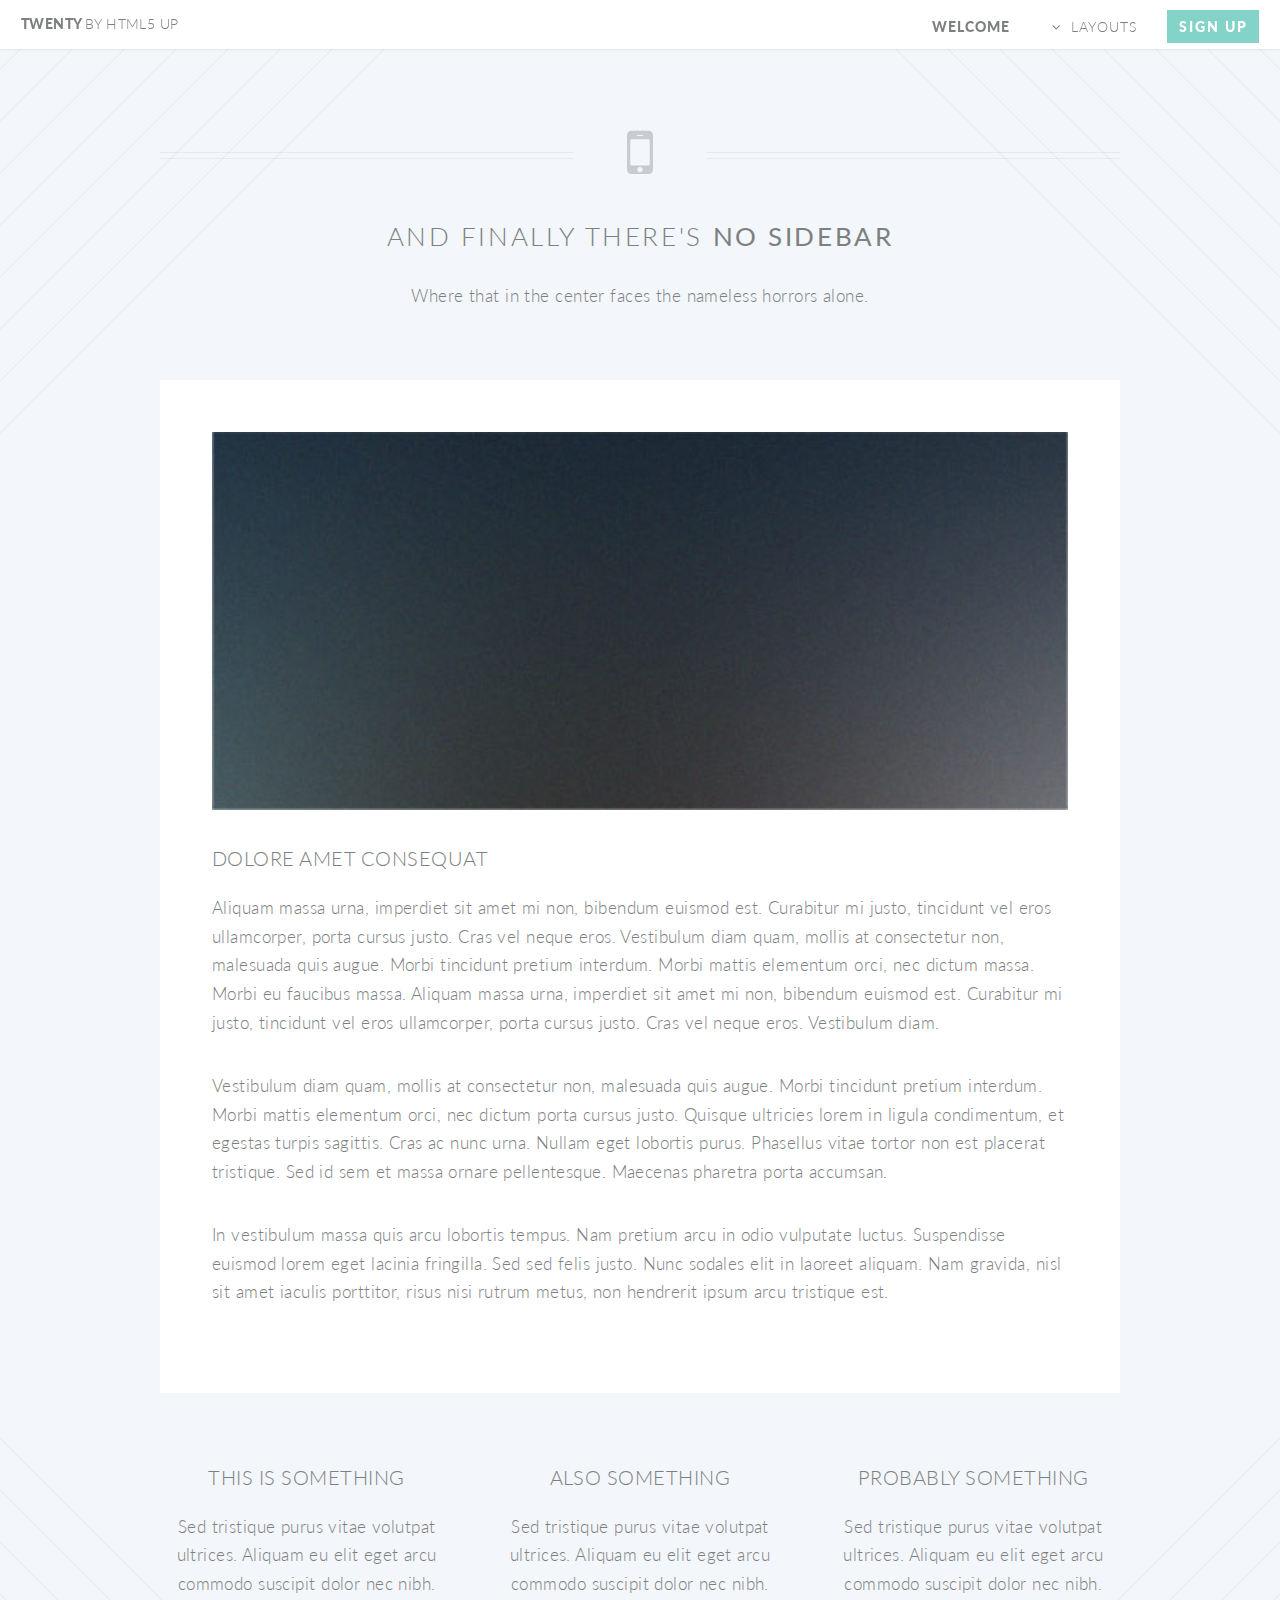
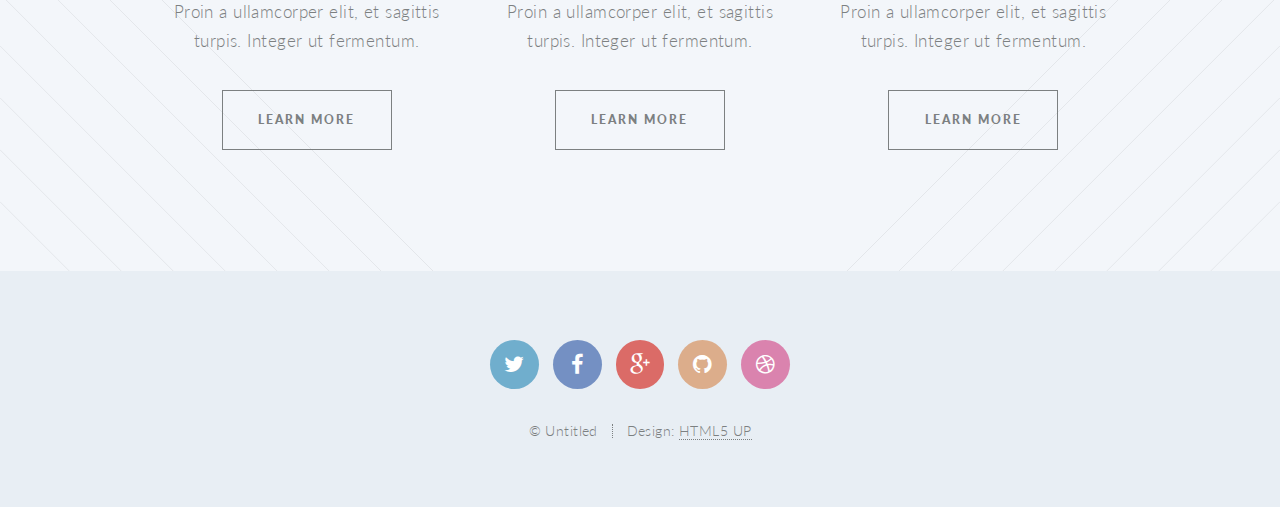
<file: martaguide/twenty/no-sidebar.html>
<!DOCTYPE HTML>
<!--
	Twenty by HTML5 UP
	html5up.net | @n33co
	Free for personal and commercial use under the CCA 3.0 license (html5up.net/license)
-->
<html>
	<head>
		<title>No Sidebar - Twenty by HTML5 UP</title>
		<meta charset="utf-8" />
		<meta name="viewport" content="width=device-width, initial-scale=1" />
		<!--[if lte IE 8]><script src="assets/js/ie/html5shiv.js"></script><![endif]-->
		<link rel="stylesheet" href="assets/css/main.css" />
		<!--[if lte IE 8]><link rel="stylesheet" href="assets/css/ie8.css" /><![endif]-->
		<!--[if lte IE 9]><link rel="stylesheet" href="assets/css/ie9.css" /><![endif]-->
	</head>
	<body class="no-sidebar">
		<div id="page-wrapper">

			<!-- Header -->
				<header id="header">
					<h1 id="logo"><a href="index.html">Twenty <span>by HTML5 UP</span></a></h1>
					<nav id="nav">
						<ul>
							<li class="current"><a href="index.html">Welcome</a></li>
							<li class="submenu">
								<a href="#">Layouts</a>
								<ul>
									<li><a href="left-sidebar.html">Left Sidebar</a></li>
									<li><a href="right-sidebar.html">Right Sidebar</a></li>
									<li><a href="no-sidebar.html">No Sidebar</a></li>
									<li><a href="contact.html">Contact</a></li>
									<li class="submenu">
										<a href="#">Submenu</a>
										<ul>
											<li><a href="#">Dolore Sed</a></li>
											<li><a href="#">Consequat</a></li>
											<li><a href="#">Lorem Magna</a></li>
											<li><a href="#">Sed Magna</a></li>
											<li><a href="#">Ipsum Nisl</a></li>
										</ul>
									</li>
								</ul>
							</li>
							<li><a href="#" class="button special">Sign Up</a></li>
						</ul>
					</nav>
				</header>

			<!-- Main -->
				<article id="main">

					<header class="special container">
						<span class="icon fa-mobile"></span>
						<h2>And finally there's <strong>No Sidebar</strong></h2>
						<p>Where that in the center faces the nameless horrors alone.</p>
					</header>

					<!-- One -->
						<section class="wrapper style4 container">

							<!-- Content -->
								<div class="content">
									<section>
										<a href="#" class="image featured"><img src="images/pic04.jpg" alt="" /></a>
										<header>
											<h3>Dolore Amet Consequat</h3>
										</header>
										<p>Aliquam massa urna, imperdiet sit amet mi non, bibendum euismod est. Curabitur mi justo, tincidunt vel eros ullamcorper, porta cursus justo. Cras vel neque eros. Vestibulum diam quam, mollis at consectetur non, malesuada quis augue. Morbi tincidunt pretium interdum. Morbi mattis elementum orci, nec dictum massa. Morbi eu faucibus massa. Aliquam massa urna, imperdiet sit amet mi non, bibendum euismod est. Curabitur mi justo, tincidunt vel eros ullamcorper, porta cursus justo. Cras vel neque eros. Vestibulum diam.</p>
										<p>Vestibulum diam quam, mollis at consectetur non, malesuada quis augue. Morbi tincidunt pretium interdum. Morbi mattis elementum orci, nec dictum porta cursus justo. Quisque ultricies lorem in ligula condimentum, et egestas turpis sagittis. Cras ac nunc urna. Nullam eget lobortis purus. Phasellus vitae tortor non est placerat tristique. Sed id sem et massa ornare pellentesque. Maecenas pharetra porta accumsan. </p>
										<p>In vestibulum massa quis arcu lobortis tempus. Nam pretium arcu in odio vulputate luctus. Suspendisse euismod lorem eget lacinia fringilla. Sed sed felis justo. Nunc sodales elit in laoreet aliquam. Nam gravida, nisl sit amet iaculis porttitor, risus nisi rutrum metus, non hendrerit ipsum arcu tristique est.</p>
									</section>
								</div>

						</section>

					<!-- Two -->
						<section class="wrapper style1 container special">
							<div class="row">
								<div class="4u 12u(narrower)">

									<section>
										<header>
											<h3>This is Something</h3>
										</header>
										<p>Sed tristique purus vitae volutpat ultrices. Aliquam eu elit eget arcu commodo suscipit dolor nec nibh. Proin a ullamcorper elit, et sagittis turpis. Integer ut fermentum.</p>
										<footer>
											<ul class="buttons">
												<li><a href="#" class="button small">Learn More</a></li>
											</ul>
										</footer>
									</section>

								</div>
								<div class="4u 12u(narrower)">

									<section>
										<header>
											<h3>Also Something</h3>
										</header>
										<p>Sed tristique purus vitae volutpat ultrices. Aliquam eu elit eget arcu commodo suscipit dolor nec nibh. Proin a ullamcorper elit, et sagittis turpis. Integer ut fermentum.</p>
										<footer>
											<ul class="buttons">
												<li><a href="#" class="button small">Learn More</a></li>
											</ul>
										</footer>
									</section>

								</div>
								<div class="4u 12u(narrower)">

									<section>
										<header>
											<h3>Probably Something</h3>
										</header>
										<p>Sed tristique purus vitae volutpat ultrices. Aliquam eu elit eget arcu commodo suscipit dolor nec nibh. Proin a ullamcorper elit, et sagittis turpis. Integer ut fermentum.</p>
										<footer>
											<ul class="buttons">
												<li><a href="#" class="button small">Learn More</a></li>
											</ul>
										</footer>
									</section>

								</div>
							</div>
						</section>

				</article>

			<!-- Footer -->
				<footer id="footer">

					<ul class="icons">
						<li><a href="#" class="icon circle fa-twitter"><span class="label">Twitter</span></a></li>
						<li><a href="#" class="icon circle fa-facebook"><span class="label">Facebook</span></a></li>
						<li><a href="#" class="icon circle fa-google-plus"><span class="label">Google+</span></a></li>
						<li><a href="#" class="icon circle fa-github"><span class="label">Github</span></a></li>
						<li><a href="#" class="icon circle fa-dribbble"><span class="label">Dribbble</span></a></li>
					</ul>

					<ul class="copyright">
						<li>&copy; Untitled</li><li>Design: <a href="http://html5up.net">HTML5 UP</a></li>
					</ul>

				</footer>

		</div>

		<!-- Scripts -->
			<script src="assets/js/jquery.min.js"></script>
			<script src="assets/js/jquery.dropotron.min.js"></script>
			<script src="assets/js/jquery.scrolly.min.js"></script>
			<script src="assets/js/jquery.scrollgress.min.js"></script>
			<script src="assets/js/skel.min.js"></script>
			<script src="assets/js/util.js"></script>
			<!--[if lte IE 8]><script src="assets/js/ie/respond.min.js"></script><![endif]-->
			<script src="assets/js/main.js"></script>

	</body>
</html>
</file>
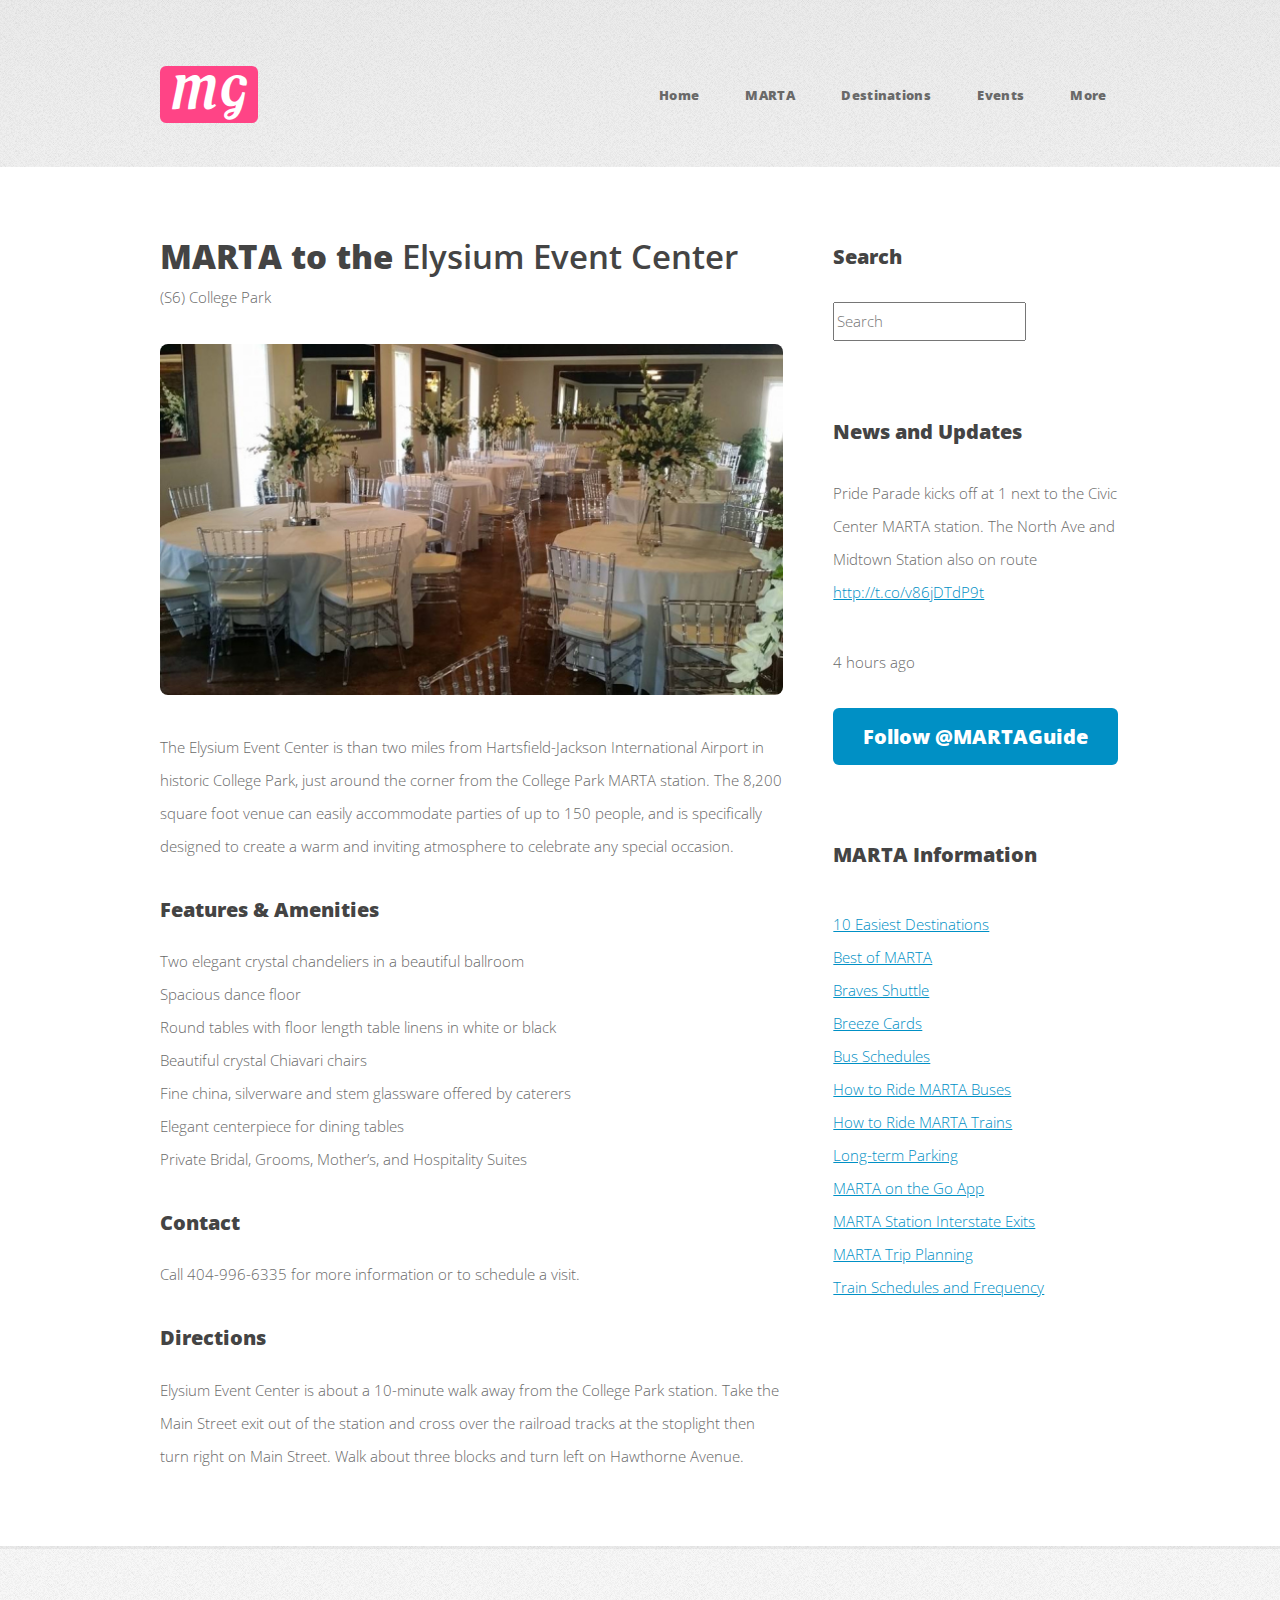
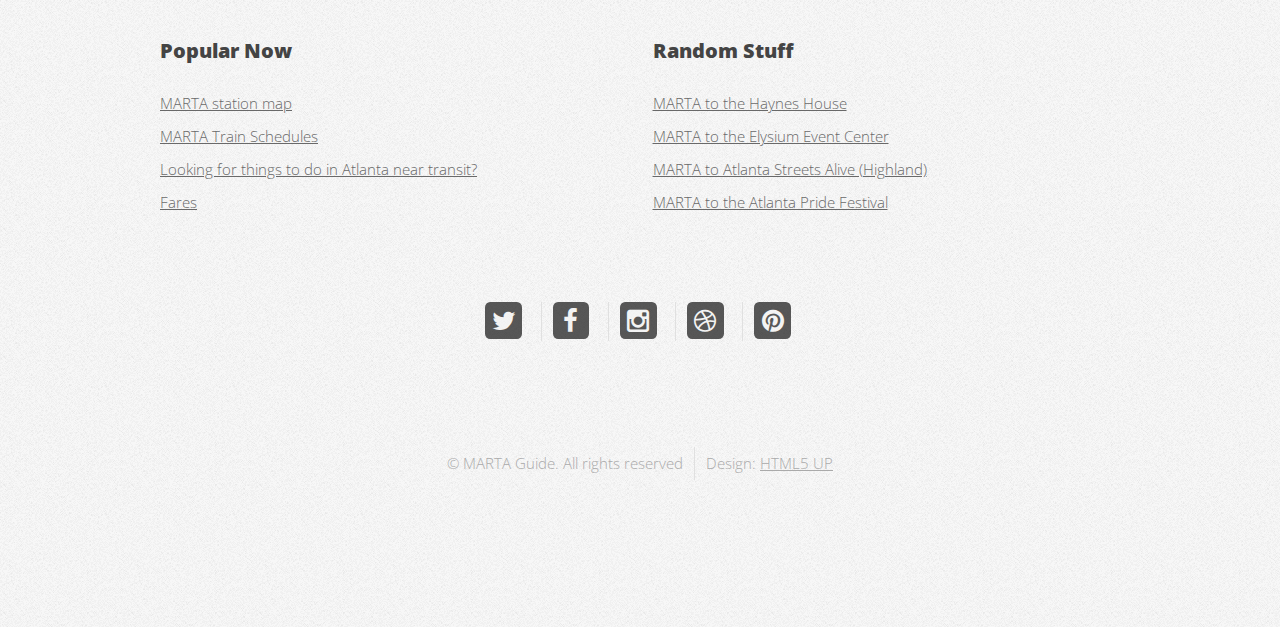
<file: martaguide/verti/elysium-event-center.html>
<!DOCTYPE HTML>
<!--
	Verti by HTML5 UP
	html5up.net | @n33co
	Free for personal and commercial use under the CCA 3.0 license (html5up.net/license)
-->
<html>
	<head>
		<title>MARTA Guide</title>
		<meta charset="utf-8" />
		<meta name="viewport" content="width=device-width, initial-scale=1" />
		<!--[if lte IE 8]><script src="assets/js/ie/html5shiv.js"></script><![endif]-->
		<link rel="stylesheet" href="assets/css/main.css" />
		<!--[if lte IE 8]><link rel="stylesheet" href="assets/css/ie8.css" /><![endif]-->
	</head>
	<body class="right-sidebar">
		<div id="page-wrapper">

			<!-- Header -->
				<div id="header-wrapper">
					<header id="header" class="container">

						<!-- Logo -->
						<div id="logo">
							<h1><a href="index.html">MG</a></h1>
						</div>

						<!-- Nav -->
						<nav id="nav">
							<ul>
								<li><a href="index.html">Home</a></li>
								<li>
									<a href="#">MARTA</a>
									<ul>
										<li><a href="index.html">Map</a></li>
										<li><a href="index.html">Fares</a></li>
										<li><a href="index.html">Parking</a></li>
										<li><a href="index.html">Schedules</a></li>
										<li><a href="index.html">Stations</a></li>
									</ul>
								</li>
								<li><a href="index.html">Destinations</a></li>
								<li><a href="index.html">Events</a></li>
								<li>
									<a href="#">More</a>
									<ul>
										<li><a href="#">App</a></li>
										<li><a href="#">Contact</a></li>
										<li><a href="#">Deals</a></li>
										<li><a href="#">Get listed</a></li>
									</ul>
								</li>
							</ul>
						</nav>

					</header>
				</div>

			<!-- Main -->
				<div id="main-wrapper">
					<div class="container">
						<div class="row 200%">
							<div class="8u 12u$(medium)">
								<div id="content">

									<!-- Content -->
										<article>
											<header class="special container">
												<h2>MARTA to the <strong>Elysium Event Center</strong></h2>
												<p>(S6) College Park</p>
											</header>
												<a href="#" class="image featured"><img src="images/elysium-event-center.jpg" alt="" /></a>
												<p>
													The Elysium Event Center is than two miles from Hartsfield-Jackson International Airport
													in historic College Park, just around the corner from the College Park MARTA station.
													The 8,200 square foot venue can easily accommodate parties of up to 150 people, and is
													specifically designed to create a warm and inviting atmosphere to celebrate any special
													occasion.
												</p>
												<h3>Features & Amenities</h3>
												<ul>
													<li>Two elegant crystal chandeliers in a beautiful ballroom</li>
													<li>Spacious dance floor</li>
													<li>Round tables with floor length table linens in white or black</li>
													<li>Beautiful crystal Chiavari chairs</li>
													<li>Fine china, silverware and stem glassware offered by caterers</li>
													<li>Elegant centerpiece for dining tables</li>
													<li>Private Bridal, Grooms, Mother’s, and Hospitality Suites</li>
												</ul>
												<h3>Contact</h3>
												<p>
													Call 404-996-6335 for more information or to schedule a visit.
												</p>
												<h3>Directions</h3>
												<p>
													Elysium Event Center is about a 10-minute walk away from the College Park station. Take
													the Main Street exit out of the station and cross over the railroad tracks at the
													stoplight then turn right on Main Street. Walk about three blocks and turn left on
													Hawthorne Avenue.
												</p>
										</article>

								</div>
							</div>
							<div class="4u 12u$(medium)">
								<div id="sidebar">

									<!-- Sidebar -->
									<section>
										<header>
											<h3>Search</h3>
										</header>
										<input type="text" name="search" placeholder="Search" />
									</section>
									<section>
										<header>
											<h3>News and Updates</h3>
										</header>
										<p>
											Pride Parade kicks off at 1 next to the Civic Center MARTA station. The North Ave
											and Midtown Station also on route <a>http://t.co/v86jDTdP9t</a>
										</p>
										<footer>
											<p>4 hours ago</p>
											<ul class="buttons">
												<li><a href="#" class="button">Follow @MARTAGuide</a></li>
											</ul>
										</footer>
									</section>
									<section>
										<header>
											<h3>MARTA Information</h3>
										</header>
										<footer>
											<ul>
												<li><a href="#">10 Easiest Destinations</a></li>
												<li><a href="#">Best of MARTA</a></li>
												<li><a href="#">Braves Shuttle</a></li>
												<li><a href="#">Breeze Cards</a></li>
												<li><a href="#">Bus Schedules</a></li>
												<li><a href="#">How to Ride MARTA Buses</a></li>
												<li><a href="#">How to Ride MARTA Trains</a></li>
												<li><a href="#">Long-term Parking</a></li>
												<li><a href="#">MARTA on the Go App</a></li>
												<li><a href="#">MARTA Station Interstate Exits</a></li>
												<li><a href="#">MARTA Trip Planning</a></li>
												<li><a href="#">Train Schedules and Frequency</a></li>
											</ul>
										</footer>
									</section>

								</div>
							</div>
						</div>
					</div>
				</div>

				<!-- Footer -->
					<div id="footer-wrapper">
						<footer id="footer" class="container">
							<div class="row">
								<div class="6u 6u(medium) 12u$(small)">

									<!-- Links -->
										<section class="widget links">
											<h3>Popular Now</h3>
											<ul class="style2">
												<li><a href="#">MARTA station map</a></li>
												<li><a href="#">MARTA Train Schedules</a></li>
												<li><a href="#">Looking for things to do in Atlanta near transit?</a></li>
												<li><a href="#">Fares</a></li>
											</ul>
										</section>

								</div>
								<div class="6u 6u$(medium) 12u$(small)">

									<!-- Links -->
										<section class="widget links">
											<h3>Random Stuff</h3>
											<ul class="style2">
												<li><a href="#">MARTA to the Haynes House</a></li>
												<li><a href="elysium-event-center.html">MARTA to the Elysium Event Center</a></li>
												<li><a href="#">MARTA to Atlanta Streets Alive (Highland)</a></li>
												<li><a href="#">MARTA to the Atlanta Pride Festival</a></li>
											</ul>
										</section>

								</div>
							</div>
							<div class="row">
								<div class="12u"><div id="copyright">

									<!-- Contact -->
									<section class="widget contact">
										<ul class="menu">
											<li><a href="#" class="icon fa-twitter"><span class="label">Twitter</span></a></li>
											<li><a href="#" class="icon fa-facebook"><span class="label">Facebook</span></a></li>
											<li><a href="#" class="icon fa-instagram"><span class="label">Instagram</span></a></li>
											<li><a href="#" class="icon fa-dribbble"><span class="label">Dribbble</span></a></li>
											<li><a href="#" class="icon fa-pinterest"><span class="label">Pinterest</span></a></li>
										</ul>
									</section>
								</div></div>
							</div>
							<div class="row">
								<div class="12u">
									<div id="copyright">
										<ul class="menu">
											<li>&copy; MARTA Guide. All rights reserved</li><li>Design: <a href="http://html5up.net">HTML5 UP</a></li>
										</ul>
									</div>
								</div>
							</div>
						</footer>
					</div>

				</div>

			<!-- Scripts -->

				<script src="assets/js/jquery.min.js"></script>
				<script src="assets/js/jquery.dropotron.min.js"></script>
				<script src="assets/js/skel.min.js"></script>
				<script src="assets/js/util.js"></script>
				<!--[if lte IE 8]><script src="assets/js/ie/respond.min.js"></script><![endif]-->
				<script src="assets/js/main.js"></script>

		</body>
	</html>
</file>
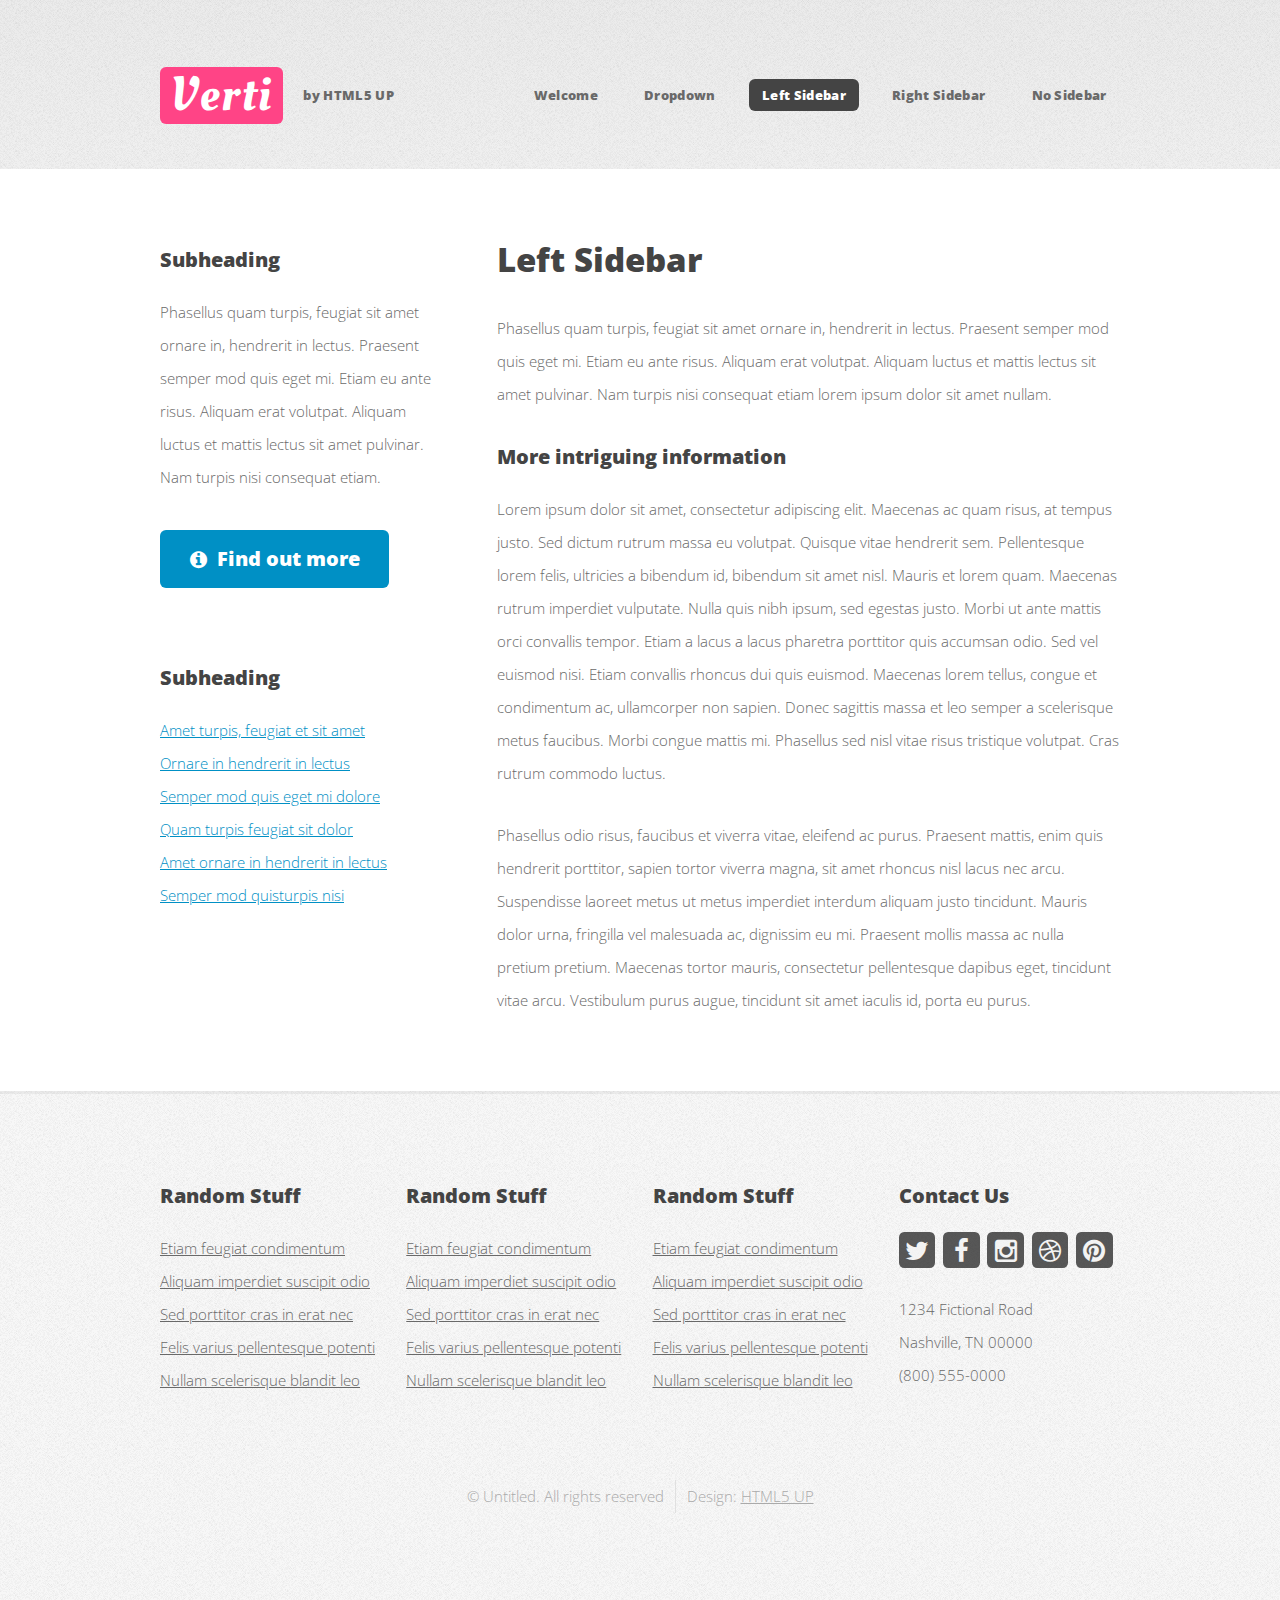
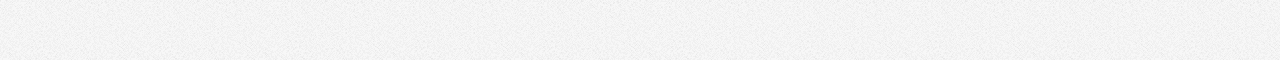
<file: martaguide/verti/left-sidebar.html>
<!DOCTYPE HTML>
<!--
	Verti by HTML5 UP
	html5up.net | @n33co
	Free for personal and commercial use under the CCA 3.0 license (html5up.net/license)
-->
<html>
	<head>
		<title>Verti by HTML5 UP</title>
		<meta charset="utf-8" />
		<meta name="viewport" content="width=device-width, initial-scale=1" />
		<!--[if lte IE 8]><script src="assets/js/ie/html5shiv.js"></script><![endif]-->
		<link rel="stylesheet" href="assets/css/main.css" />
		<!--[if lte IE 8]><link rel="stylesheet" href="assets/css/ie8.css" /><![endif]-->
	</head>
	<body class="left-sidebar">
		<div id="page-wrapper">

			<!-- Header -->
				<div id="header-wrapper">
					<header id="header" class="container">

						<!-- Logo -->
							<div id="logo">
								<h1><a href="index.html">Verti</a></h1>
								<span>by HTML5 UP</span>
							</div>

						<!-- Nav -->
							<nav id="nav">
								<ul>
									<li><a href="index.html">Welcome</a></li>
									<li>
										<a href="#">Dropdown</a>
										<ul>
											<li><a href="#">Lorem ipsum dolor</a></li>
											<li><a href="#">Magna phasellus</a></li>
											<li>
												<a href="#">Phasellus consequat</a>
												<ul>
													<li><a href="#">Lorem ipsum dolor</a></li>
													<li><a href="#">Phasellus consequat</a></li>
													<li><a href="#">Magna phasellus</a></li>
													<li><a href="#">Etiam dolore nisl</a></li>
												</ul>
											</li>
											<li><a href="#">Veroeros feugiat</a></li>
										</ul>
									</li>
									<li class="current"><a href="left-sidebar.html">Left Sidebar</a></li>
									<li><a href="right-sidebar.html">Right Sidebar</a></li>
									<li><a href="no-sidebar.html">No Sidebar</a></li>
								</ul>
							</nav>

					</header>
				</div>

			<!-- Main -->
				<div id="main-wrapper">
					<div class="container">
						<div class="row 200%">
							<div class="4u 12u$(medium)">
								<div id="sidebar">

									<!-- Sidebar -->
										<section>
											<h3>Subheading</h3>
											<p>Phasellus quam turpis, feugiat sit amet ornare in, hendrerit in lectus.
											Praesent semper mod quis eget mi. Etiam eu ante risus. Aliquam erat volutpat.
											Aliquam luctus et mattis lectus sit amet pulvinar. Nam turpis nisi
											consequat etiam.</p>
											<footer>
												<a href="#" class="button icon fa-info-circle">Find out more</a>
											</footer>
										</section>

										<section>
											<h3>Subheading</h3>
											<ul class="style2">
												<li><a href="#">Amet turpis, feugiat et sit amet</a></li>
												<li><a href="#">Ornare in hendrerit in lectus</a></li>
												<li><a href="#">Semper mod quis eget mi dolore</a></li>
												<li><a href="#">Quam turpis feugiat sit dolor</a></li>
												<li><a href="#">Amet ornare in hendrerit in lectus</a></li>
												<li><a href="#">Semper mod quisturpis nisi</a></li>
											</ul>
										</section>

								</div>
							</div>
							<div class="8u 12u$(medium) important(medium)">
								<div id="content">

									<!-- Content -->
										<article>

											<h2>Left Sidebar</h2>

											<p>Phasellus quam turpis, feugiat sit amet ornare in, hendrerit in lectus.
											Praesent semper mod quis eget mi. Etiam eu ante risus. Aliquam erat volutpat.
											Aliquam luctus et mattis lectus sit amet pulvinar. Nam turpis nisi
											consequat etiam lorem ipsum dolor sit amet nullam.</p>

											<h3>More intriguing information</h3>
											<p>Lorem ipsum dolor sit amet, consectetur adipiscing elit. Maecenas ac quam risus, at tempus
											justo. Sed dictum rutrum massa eu volutpat. Quisque vitae hendrerit sem. Pellentesque lorem felis,
											ultricies a bibendum id, bibendum sit amet nisl. Mauris et lorem quam. Maecenas rutrum imperdiet
											vulputate. Nulla quis nibh ipsum, sed egestas justo. Morbi ut ante mattis orci convallis tempor.
											Etiam a lacus a lacus pharetra porttitor quis accumsan odio. Sed vel euismod nisi. Etiam convallis
											rhoncus dui quis euismod. Maecenas lorem tellus, congue et condimentum ac, ullamcorper non sapien.
											Donec sagittis massa et leo semper a scelerisque metus faucibus. Morbi congue mattis mi.
											Phasellus sed nisl vitae risus tristique volutpat. Cras rutrum commodo luctus.</p>

											<p>Phasellus odio risus, faucibus et viverra vitae, eleifend ac purus. Praesent mattis, enim
											quis hendrerit porttitor, sapien tortor viverra magna, sit amet rhoncus nisl lacus nec arcu.
											Suspendisse laoreet metus ut metus imperdiet interdum aliquam justo tincidunt. Mauris dolor urna,
											fringilla vel malesuada ac, dignissim eu mi. Praesent mollis massa ac nulla pretium pretium.
											Maecenas tortor mauris, consectetur pellentesque dapibus eget, tincidunt vitae arcu.
											Vestibulum purus augue, tincidunt sit amet iaculis id, porta eu purus.</p>

										</article>

								</div>
							</div>
						</div>
					</div>
				</div>

			<!-- Footer -->
				<div id="footer-wrapper">
					<footer id="footer" class="container">
						<div class="row">
							<div class="3u 6u(medium) 12u$(small)">

								<!-- Links -->
									<section class="widget links">
										<h3>Random Stuff</h3>
										<ul class="style2">
											<li><a href="#">Etiam feugiat condimentum</a></li>
											<li><a href="#">Aliquam imperdiet suscipit odio</a></li>
											<li><a href="#">Sed porttitor cras in erat nec</a></li>
											<li><a href="#">Felis varius pellentesque potenti</a></li>
											<li><a href="#">Nullam scelerisque blandit leo</a></li>
										</ul>
									</section>

							</div>
							<div class="3u 6u$(medium) 12u$(small)">

								<!-- Links -->
									<section class="widget links">
										<h3>Random Stuff</h3>
										<ul class="style2">
											<li><a href="#">Etiam feugiat condimentum</a></li>
											<li><a href="#">Aliquam imperdiet suscipit odio</a></li>
											<li><a href="#">Sed porttitor cras in erat nec</a></li>
											<li><a href="#">Felis varius pellentesque potenti</a></li>
											<li><a href="#">Nullam scelerisque blandit leo</a></li>
										</ul>
									</section>

							</div>
							<div class="3u 6u(medium) 12u$(small)">

								<!-- Links -->
									<section class="widget links">
										<h3>Random Stuff</h3>
										<ul class="style2">
											<li><a href="#">Etiam feugiat condimentum</a></li>
											<li><a href="#">Aliquam imperdiet suscipit odio</a></li>
											<li><a href="#">Sed porttitor cras in erat nec</a></li>
											<li><a href="#">Felis varius pellentesque potenti</a></li>
											<li><a href="#">Nullam scelerisque blandit leo</a></li>
										</ul>
									</section>

							</div>
							<div class="3u 6u$(medium) 12u$(small)">

								<!-- Contact -->
									<section class="widget contact">
										<h3>Contact Us</h3>
										<ul>
											<li><a href="#" class="icon fa-twitter"><span class="label">Twitter</span></a></li>
											<li><a href="#" class="icon fa-facebook"><span class="label">Facebook</span></a></li>
											<li><a href="#" class="icon fa-instagram"><span class="label">Instagram</span></a></li>
											<li><a href="#" class="icon fa-dribbble"><span class="label">Dribbble</span></a></li>
											<li><a href="#" class="icon fa-pinterest"><span class="label">Pinterest</span></a></li>
										</ul>
										<p>1234 Fictional Road<br />
										Nashville, TN 00000<br />
										(800) 555-0000</p>
									</section>

							</div>
						</div>
						<div class="row">
							<div class="12u">
								<div id="copyright">
									<ul class="menu">
										<li>&copy; Untitled. All rights reserved</li><li>Design: <a href="http://html5up.net">HTML5 UP</a></li>
									</ul>
								</div>
							</div>
						</div>
					</footer>
				</div>

			</div>

		<!-- Scripts -->

			<script src="assets/js/jquery.min.js"></script>
			<script src="assets/js/jquery.dropotron.min.js"></script>
			<script src="assets/js/skel.min.js"></script>
			<script src="assets/js/util.js"></script>
			<!--[if lte IE 8]><script src="assets/js/ie/respond.min.js"></script><![endif]-->
			<script src="assets/js/main.js"></script>

	</body>
</html>
</file>
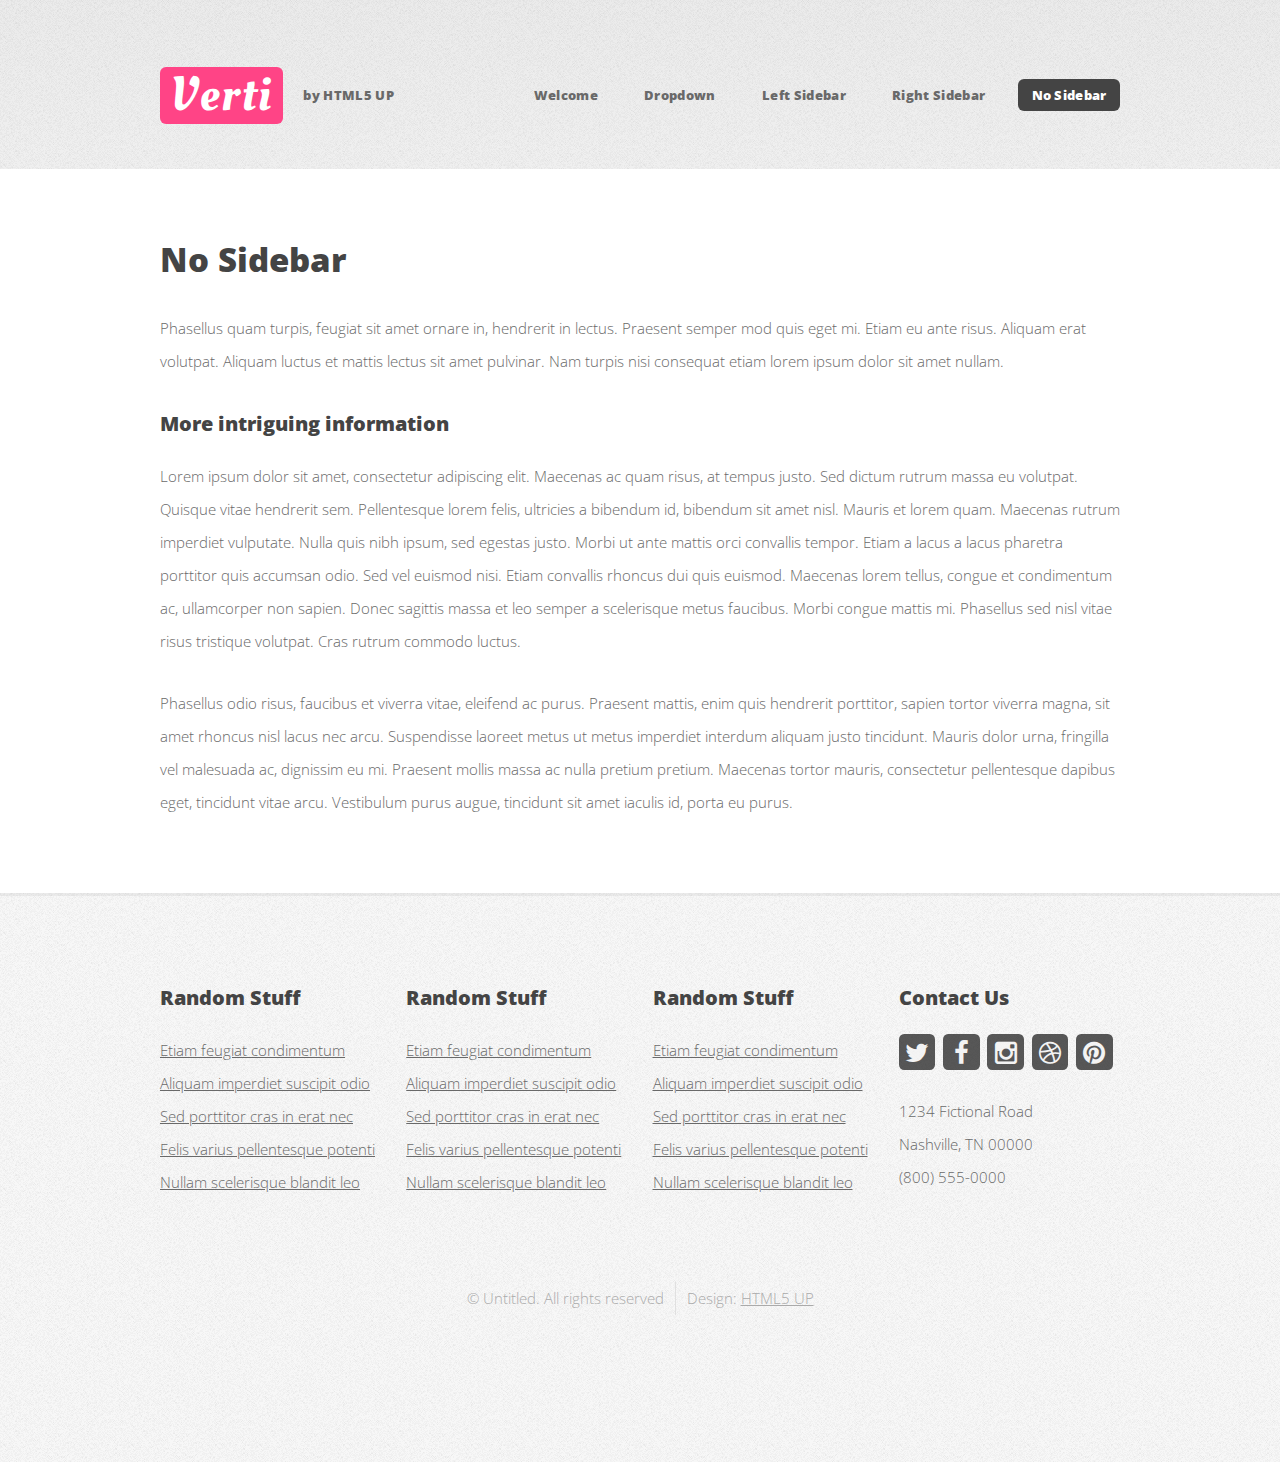
<file: martaguide/verti/no-sidebar.html>
<!DOCTYPE HTML>
<!--
	Verti by HTML5 UP
	html5up.net | @n33co
	Free for personal and commercial use under the CCA 3.0 license (html5up.net/license)
-->
<html>
	<head>
		<title>Verti by HTML5 UP</title>
		<meta charset="utf-8" />
		<meta name="viewport" content="width=device-width, initial-scale=1" />
		<!--[if lte IE 8]><script src="assets/js/ie/html5shiv.js"></script><![endif]-->
		<link rel="stylesheet" href="assets/css/main.css" />
		<!--[if lte IE 8]><link rel="stylesheet" href="assets/css/ie8.css" /><![endif]-->
	</head>
	<body class="no-sidebar">
		<div id="page-wrapper">

			<!-- Header -->
				<div id="header-wrapper">
					<header id="header" class="container">

						<!-- Logo -->
							<div id="logo">
								<h1><a href="index.html">Verti</a></h1>
								<span>by HTML5 UP</span>
							</div>

						<!-- Nav -->
							<nav id="nav">
								<ul>
									<li><a href="index.html">Welcome</a></li>
									<li>
										<a href="#">Dropdown</a>
										<ul>
											<li><a href="#">Lorem ipsum dolor</a></li>
											<li><a href="#">Magna phasellus</a></li>
											<li>
												<a href="#">Phasellus consequat</a>
												<ul>
													<li><a href="#">Lorem ipsum dolor</a></li>
													<li><a href="#">Phasellus consequat</a></li>
													<li><a href="#">Magna phasellus</a></li>
													<li><a href="#">Etiam dolore nisl</a></li>
												</ul>
											</li>
											<li><a href="#">Veroeros feugiat</a></li>
										</ul>
									</li>
									<li><a href="left-sidebar.html">Left Sidebar</a></li>
									<li><a href="right-sidebar.html">Right Sidebar</a></li>
									<li class="current"><a href="no-sidebar.html">No Sidebar</a></li>
								</ul>
							</nav>

					</header>
				</div>

			<!-- Main -->
				<div id="main-wrapper">
					<div class="container">
						<div id="content">

							<!-- Content -->
								<article>

									<h2>No Sidebar</h2>

									<p>Phasellus quam turpis, feugiat sit amet ornare in, hendrerit in lectus.
									Praesent semper mod quis eget mi. Etiam eu ante risus. Aliquam erat volutpat.
									Aliquam luctus et mattis lectus sit amet pulvinar. Nam turpis nisi
									consequat etiam lorem ipsum dolor sit amet nullam.</p>

									<h3>More intriguing information</h3>
									<p>Lorem ipsum dolor sit amet, consectetur adipiscing elit. Maecenas ac quam risus, at tempus
									justo. Sed dictum rutrum massa eu volutpat. Quisque vitae hendrerit sem. Pellentesque lorem felis,
									ultricies a bibendum id, bibendum sit amet nisl. Mauris et lorem quam. Maecenas rutrum imperdiet
									vulputate. Nulla quis nibh ipsum, sed egestas justo. Morbi ut ante mattis orci convallis tempor.
									Etiam a lacus a lacus pharetra porttitor quis accumsan odio. Sed vel euismod nisi. Etiam convallis
									rhoncus dui quis euismod. Maecenas lorem tellus, congue et condimentum ac, ullamcorper non sapien.
									Donec sagittis massa et leo semper a scelerisque metus faucibus. Morbi congue mattis mi.
									Phasellus sed nisl vitae risus tristique volutpat. Cras rutrum commodo luctus.</p>

									<p>Phasellus odio risus, faucibus et viverra vitae, eleifend ac purus. Praesent mattis, enim
									quis hendrerit porttitor, sapien tortor viverra magna, sit amet rhoncus nisl lacus nec arcu.
									Suspendisse laoreet metus ut metus imperdiet interdum aliquam justo tincidunt. Mauris dolor urna,
									fringilla vel malesuada ac, dignissim eu mi. Praesent mollis massa ac nulla pretium pretium.
									Maecenas tortor mauris, consectetur pellentesque dapibus eget, tincidunt vitae arcu.
									Vestibulum purus augue, tincidunt sit amet iaculis id, porta eu purus.</p>

								</article>

						</div>
					</div>
				</div>

			<!-- Footer -->
				<div id="footer-wrapper">
					<footer id="footer" class="container">
						<div class="row">
							<div class="3u 6u(medium) 12u$(small)">

								<!-- Links -->
									<section class="widget links">
										<h3>Random Stuff</h3>
										<ul class="style2">
											<li><a href="#">Etiam feugiat condimentum</a></li>
											<li><a href="#">Aliquam imperdiet suscipit odio</a></li>
											<li><a href="#">Sed porttitor cras in erat nec</a></li>
											<li><a href="#">Felis varius pellentesque potenti</a></li>
											<li><a href="#">Nullam scelerisque blandit leo</a></li>
										</ul>
									</section>

							</div>
							<div class="3u 6u$(medium) 12u$(small)">

								<!-- Links -->
									<section class="widget links">
										<h3>Random Stuff</h3>
										<ul class="style2">
											<li><a href="#">Etiam feugiat condimentum</a></li>
											<li><a href="#">Aliquam imperdiet suscipit odio</a></li>
											<li><a href="#">Sed porttitor cras in erat nec</a></li>
											<li><a href="#">Felis varius pellentesque potenti</a></li>
											<li><a href="#">Nullam scelerisque blandit leo</a></li>
										</ul>
									</section>

							</div>
							<div class="3u 6u(medium) 12u$(small)">

								<!-- Links -->
									<section class="widget links">
										<h3>Random Stuff</h3>
										<ul class="style2">
											<li><a href="#">Etiam feugiat condimentum</a></li>
											<li><a href="#">Aliquam imperdiet suscipit odio</a></li>
											<li><a href="#">Sed porttitor cras in erat nec</a></li>
											<li><a href="#">Felis varius pellentesque potenti</a></li>
											<li><a href="#">Nullam scelerisque blandit leo</a></li>
										</ul>
									</section>

							</div>
							<div class="3u 6u$(medium) 12u$(small)">

								<!-- Contact -->
									<section class="widget contact">
										<h3>Contact Us</h3>
										<ul>
											<li><a href="#" class="icon fa-twitter"><span class="label">Twitter</span></a></li>
											<li><a href="#" class="icon fa-facebook"><span class="label">Facebook</span></a></li>
											<li><a href="#" class="icon fa-instagram"><span class="label">Instagram</span></a></li>
											<li><a href="#" class="icon fa-dribbble"><span class="label">Dribbble</span></a></li>
											<li><a href="#" class="icon fa-pinterest"><span class="label">Pinterest</span></a></li>
										</ul>
										<p>1234 Fictional Road<br />
										Nashville, TN 00000<br />
										(800) 555-0000</p>
									</section>

							</div>
						</div>
						<div class="row">
							<div class="12u">
								<div id="copyright">
									<ul class="menu">
										<li>&copy; Untitled. All rights reserved</li><li>Design: <a href="http://html5up.net">HTML5 UP</a></li>
									</ul>
								</div>
							</div>
						</div>
					</footer>
				</div>

			</div>

		<!-- Scripts -->

			<script src="assets/js/jquery.min.js"></script>
			<script src="assets/js/jquery.dropotron.min.js"></script>
			<script src="assets/js/skel.min.js"></script>
			<script src="assets/js/util.js"></script>
			<!--[if lte IE 8]><script src="assets/js/ie/respond.min.js"></script><![endif]-->
			<script src="assets/js/main.js"></script>

	</body>
</html>
</file>
<file: martaguide/twenty/assets/css/ie8.css>
/*
	Twenty by HTML5 UP
	html5up.net | @n33co
	Free for personal and commercial use under the CCA 3.0 license (html5up.net/license)
*/

/* Section/Article */

	section > .last-child, section.last-child,
	article > .last-child,
	article.last-child {
		margin-bottom: 0;
	}

/* Banner */

	#banner {
		background-image: url("../../images/banner.jpg");
		background-repeat: no-repeat;
		background-size: cover;
		background-position: auto;
		-ms-behavior: url("assets/js/ie/backgroundsize.min.htc");
	}

		#banner .inner {
			background: #341b2b;
		}

/* CTA */

	#cta {
		background-image: url("../../images/banner.jpg");
		background-repeat: no-repeat;
		background-size: cover;
		background-position: auto;
		-ms-behavior: url("assets/js/ie/backgroundsize.min.htc");
	}
</file>
<file: martaguide/twenty/assets/css/ie9.css>
/*
	Twenty by HTML5 UP
	html5up.net | @n33co
	Free for personal and commercial use under the CCA 3.0 license (html5up.net/license)
*/

/* Banner */

	#banner .inner {
		opacity: 1.0;
	}
</file>
<file: martaguide/verti/assets/css/ie8.css>
/*
	Verti by HTML5 UP
	html5up.net | @n33co
	Free for personal and commercial use under the CCA 3.0 license (html5up.net/license)
*/

/* Basic */

	body {
		background-color: #f0f0f0;
	}

/* Image */

	.image img {
		position: relative;
		-ms-behavior: url("assets/js/ie/PIE.htc");
	}

/* Button */

	input[type="button"],
	input[type="submit"],
	input[type="reset"],
	.button,
	button {
		position: relative;
		-ms-behavior: url("assets/js/ie/PIE.htc");
	}

/* Widgets */

	.box,
	.widget.contact ul li a {
		position: relative;
		-ms-behavior: url("assets/js/ie/PIE.htc");
	}

/* Header */

	#logo h1 {
		position: relative;
		-ms-behavior: url("assets/js/ie/PIE.htc");
	}

/* Nav */

	#nav ul li a, #nav ul li span {
		position: relative;
		-ms-behavior: url("assets/js/ie/PIE.htc");
	}

	.dropotron {
		border: solid 1px #eee;
		box-shadow: none !important;
		-ms-behavior: url("assets/js/ie/PIE.htc");
	}

		.dropotron.level-0 {
			box-shadow: none !important;
		}

			.dropotron.level-0:before {
				display: none;
			}
</file>
<file: martaguide/twenty/assets/css/main.css>
@import url("font-awesome.min.css");
@import url("http://fonts.googleapis.com/css?family=Lato:300,400,900");

/*
	Twenty by HTML5 UP
	html5up.net | @n33co
	Free for personal and commercial use under the CCA 3.0 license (html5up.net/license)
*/

/* Reset */

	html, body, div, span, applet, object, iframe, h1, h2, h3, h4, h5, h6, p, blockquote, pre, a, abbr, acronym, address, big, cite, code, del, dfn, em, img, ins, kbd, q, s, samp, small, strike, strong, sub, sup, tt, var, b, u, i, center, dl, dt, dd, ol, ul, li, fieldset, form, label, legend, table, caption, tbody, tfoot, thead, tr, th, td, article, aside, canvas, details, embed, figure, figcaption, footer, header, hgroup, menu, nav, output, ruby, section, summary, time, mark, audio, video {
		margin: 0;
		padding: 0;
		border: 0;
		font-size: 100%;
		font: inherit;
		vertical-align: baseline;
	}

	article, aside, details, figcaption, figure, footer, header, hgroup, menu, nav, section {
		display: block;
	}

	body {
		line-height: 1;
	}

	ol, ul {
		list-style: none;
	}

	blockquote, q {
		quotes: none;
	}

	blockquote:before, blockquote:after, q:before, q:after {
		content: '';
		content: none;
	}

	table {
		border-collapse: collapse;
		border-spacing: 0;
	}

	body {
		-webkit-text-size-adjust: none;
	}

/* Box Model */

	*, *:before, *:after {
		-moz-box-sizing: border-box;
		-webkit-box-sizing: border-box;
		box-sizing: border-box;
	}

/* Containers */

	.container {
		margin-left: auto;
		margin-right: auto;
	}

	.container.\31 25\25 {
		width: 100%;
		max-width: 1750px;
		min-width: 1400px;
	}

	.container.\37 5\25 {
		width: 1050px;
	}

	.container.\35 0\25 {
		width: 700px;
	}

	.container.\32 5\25 {
		width: 350px;
	}

	.container {
		width: 1400px;
	}

	@media screen and (max-width: 1680px) {

		.container.\31 25\25 {
			width: 100%;
			max-width: 1500px;
			min-width: 1200px;
		}

		.container.\37 5\25 {
			width: 900px;
		}

		.container.\35 0\25 {
			width: 600px;
		}

		.container.\32 5\25 {
			width: 300px;
		}

		.container {
			width: 1200px;
		}

	}

	@media screen and (max-width: 1280px) {

		.container.\31 25\25 {
			width: 100%;
			max-width: 1200px;
			min-width: 960px;
		}

		.container.\37 5\25 {
			width: 720px;
		}

		.container.\35 0\25 {
			width: 480px;
		}

		.container.\32 5\25 {
			width: 240px;
		}

		.container {
			width: 960px;
		}

	}

	@media screen and (max-width: 980px) {

		.container.\31 25\25 {
			width: 100%;
			max-width: 118.75%;
			min-width: 95%;
		}

		.container.\37 5\25 {
			width: 71.25%;
		}

		.container.\35 0\25 {
			width: 47.5%;
		}

		.container.\32 5\25 {
			width: 23.75%;
		}

		.container {
			width: 95%;
		}

	}

	@media screen and (max-width: 840px) {

		.container.\31 25\25 {
			width: 100%;
			max-width: 118.75%;
			min-width: 95%;
		}

		.container.\37 5\25 {
			width: 71.25%;
		}

		.container.\35 0\25 {
			width: 47.5%;
		}

		.container.\32 5\25 {
			width: 23.75%;
		}

		.container {
			width: 95% !important;
		}

	}

	@media screen and (max-width: 736px) {

		.container.\31 25\25 {
			width: 100%;
			max-width: 125%;
			min-width: 100%;
		}

		.container.\37 5\25 {
			width: 75%;
		}

		.container.\35 0\25 {
			width: 50%;
		}

		.container.\32 5\25 {
			width: 25%;
		}

		.container {
			width: 100% !important;
		}

	}

/* Grid */

	.row {
		border-bottom: solid 1px transparent;
		-moz-box-sizing: border-box;
		-webkit-box-sizing: border-box;
		box-sizing: border-box;
	}

	.row > * {
		float: left;
		-moz-box-sizing: border-box;
		-webkit-box-sizing: border-box;
		box-sizing: border-box;
	}

	.row:after, .row:before {
		content: '';
		display: block;
		clear: both;
		height: 0;
	}

	.row.uniform > * > :first-child {
		margin-top: 0;
	}

	.row.uniform > * > :last-child {
		margin-bottom: 0;
	}

	.row.\30 \25 > * {
		padding: 0px 0 0 0px;
	}

	.row.\30 \25 {
		margin: 0px 0 -1px 0px;
	}

	.row.uniform.\30 \25 > * {
		padding: 0px 0 0 0px;
	}

	.row.uniform.\30 \25 {
		margin: 0px 0 -1px 0px;
	}

	.row > * {
		padding: 50px 0 0 50px;
	}

	.row {
		margin: -50px 0 -1px -50px;
	}

	.row.uniform > * {
		padding: 50px 0 0 50px;
	}

	.row.uniform {
		margin: -50px 0 -1px -50px;
	}

	.row.\32 00\25 > * {
		padding: 100px 0 0 100px;
	}

	.row.\32 00\25 {
		margin: -100px 0 -1px -100px;
	}

	.row.uniform.\32 00\25 > * {
		padding: 100px 0 0 100px;
	}

	.row.uniform.\32 00\25 {
		margin: -100px 0 -1px -100px;
	}

	.row.\31 50\25 > * {
		padding: 75px 0 0 75px;
	}

	.row.\31 50\25 {
		margin: -75px 0 -1px -75px;
	}

	.row.uniform.\31 50\25 > * {
		padding: 75px 0 0 75px;
	}

	.row.uniform.\31 50\25 {
		margin: -75px 0 -1px -75px;
	}

	.row.\35 0\25 > * {
		padding: 25px 0 0 25px;
	}

	.row.\35 0\25 {
		margin: -25px 0 -1px -25px;
	}

	.row.uniform.\35 0\25 > * {
		padding: 25px 0 0 25px;
	}

	.row.uniform.\35 0\25 {
		margin: -25px 0 -1px -25px;
	}

	.row.\32 5\25 > * {
		padding: 12.5px 0 0 12.5px;
	}

	.row.\32 5\25 {
		margin: -12.5px 0 -1px -12.5px;
	}

	.row.uniform.\32 5\25 > * {
		padding: 12.5px 0 0 12.5px;
	}

	.row.uniform.\32 5\25 {
		margin: -12.5px 0 -1px -12.5px;
	}

	.\31 2u, .\31 2u\24 {
		width: 100%;
		clear: none;
		margin-left: 0;
	}

	.\31 1u, .\31 1u\24 {
		width: 91.6666666667%;
		clear: none;
		margin-left: 0;
	}

	.\31 0u, .\31 0u\24 {
		width: 83.3333333333%;
		clear: none;
		margin-left: 0;
	}

	.\39 u, .\39 u\24 {
		width: 75%;
		clear: none;
		margin-left: 0;
	}

	.\38 u, .\38 u\24 {
		width: 66.6666666667%;
		clear: none;
		margin-left: 0;
	}

	.\37 u, .\37 u\24 {
		width: 58.3333333333%;
		clear: none;
		margin-left: 0;
	}

	.\36 u, .\36 u\24 {
		width: 50%;
		clear: none;
		margin-left: 0;
	}

	.\35 u, .\35 u\24 {
		width: 41.6666666667%;
		clear: none;
		margin-left: 0;
	}

	.\34 u, .\34 u\24 {
		width: 33.3333333333%;
		clear: none;
		margin-left: 0;
	}

	.\33 u, .\33 u\24 {
		width: 25%;
		clear: none;
		margin-left: 0;
	}

	.\32 u, .\32 u\24 {
		width: 16.6666666667%;
		clear: none;
		margin-left: 0;
	}

	.\31 u, .\31 u\24 {
		width: 8.3333333333%;
		clear: none;
		margin-left: 0;
	}

	.\31 2u\24 + *,
	.\31 1u\24 + *,
	.\31 0u\24 + *,
	.\39 u\24 + *,
	.\38 u\24 + *,
	.\37 u\24 + *,
	.\36 u\24 + *,
	.\35 u\24 + *,
	.\34 u\24 + *,
	.\33 u\24 + *,
	.\32 u\24 + *,
	.\31 u\24 + * {
		clear: left;
	}

	.\-11u {
		margin-left: 91.66667%;
	}

	.\-10u {
		margin-left: 83.33333%;
	}

	.\-9u {
		margin-left: 75%;
	}

	.\-8u {
		margin-left: 66.66667%;
	}

	.\-7u {
		margin-left: 58.33333%;
	}

	.\-6u {
		margin-left: 50%;
	}

	.\-5u {
		margin-left: 41.66667%;
	}

	.\-4u {
		margin-left: 33.33333%;
	}

	.\-3u {
		margin-left: 25%;
	}

	.\-2u {
		margin-left: 16.66667%;
	}

	.\-1u {
		margin-left: 8.33333%;
	}

	@media screen and (max-width: 1680px) {

		.row > * {
			padding: 40px 0 0 40px;
		}

		.row {
			margin: -40px 0 -1px -40px;
		}

		.row.uniform > * {
			padding: 40px 0 0 40px;
		}

		.row.uniform {
			margin: -40px 0 -1px -40px;
		}

		.row.\32 00\25 > * {
			padding: 80px 0 0 80px;
		}

		.row.\32 00\25 {
			margin: -80px 0 -1px -80px;
		}

		.row.uniform.\32 00\25 > * {
			padding: 80px 0 0 80px;
		}

		.row.uniform.\32 00\25 {
			margin: -80px 0 -1px -80px;
		}

		.row.\31 50\25 > * {
			padding: 60px 0 0 60px;
		}

		.row.\31 50\25 {
			margin: -60px 0 -1px -60px;
		}

		.row.uniform.\31 50\25 > * {
			padding: 60px 0 0 60px;
		}

		.row.uniform.\31 50\25 {
			margin: -60px 0 -1px -60px;
		}

		.row.\35 0\25 > * {
			padding: 20px 0 0 20px;
		}

		.row.\35 0\25 {
			margin: -20px 0 -1px -20px;
		}

		.row.uniform.\35 0\25 > * {
			padding: 20px 0 0 20px;
		}

		.row.uniform.\35 0\25 {
			margin: -20px 0 -1px -20px;
		}

		.row.\32 5\25 > * {
			padding: 10px 0 0 10px;
		}

		.row.\32 5\25 {
			margin: -10px 0 -1px -10px;
		}

		.row.uniform.\32 5\25 > * {
			padding: 10px 0 0 10px;
		}

		.row.uniform.\32 5\25 {
			margin: -10px 0 -1px -10px;
		}

		.\31 2u\28wide\29, .\31 2u\24\28wide\29 {
			width: 100%;
			clear: none;
			margin-left: 0;
		}

		.\31 1u\28wide\29, .\31 1u\24\28wide\29 {
			width: 91.6666666667%;
			clear: none;
			margin-left: 0;
		}

		.\31 0u\28wide\29, .\31 0u\24\28wide\29 {
			width: 83.3333333333%;
			clear: none;
			margin-left: 0;
		}

		.\39 u\28wide\29, .\39 u\24\28wide\29 {
			width: 75%;
			clear: none;
			margin-left: 0;
		}

		.\38 u\28wide\29, .\38 u\24\28wide\29 {
			width: 66.6666666667%;
			clear: none;
			margin-left: 0;
		}

		.\37 u\28wide\29, .\37 u\24\28wide\29 {
			width: 58.3333333333%;
			clear: none;
			margin-left: 0;
		}

		.\36 u\28wide\29, .\36 u\24\28wide\29 {
			width: 50%;
			clear: none;
			margin-left: 0;
		}

		.\35 u\28wide\29, .\35 u\24\28wide\29 {
			width: 41.6666666667%;
			clear: none;
			margin-left: 0;
		}

		.\34 u\28wide\29, .\34 u\24\28wide\29 {
			width: 33.3333333333%;
			clear: none;
			margin-left: 0;
		}

		.\33 u\28wide\29, .\33 u\24\28wide\29 {
			width: 25%;
			clear: none;
			margin-left: 0;
		}

		.\32 u\28wide\29, .\32 u\24\28wide\29 {
			width: 16.6666666667%;
			clear: none;
			margin-left: 0;
		}

		.\31 u\28wide\29, .\31 u\24\28wide\29 {
			width: 8.3333333333%;
			clear: none;
			margin-left: 0;
		}

		.\31 2u\24\28wide\29 + *,
		.\31 1u\24\28wide\29 + *,
		.\31 0u\24\28wide\29 + *,
		.\39 u\24\28wide\29 + *,
		.\38 u\24\28wide\29 + *,
		.\37 u\24\28wide\29 + *,
		.\36 u\24\28wide\29 + *,
		.\35 u\24\28wide\29 + *,
		.\34 u\24\28wide\29 + *,
		.\33 u\24\28wide\29 + *,
		.\32 u\24\28wide\29 + *,
		.\31 u\24\28wide\29 + * {
			clear: left;
		}

		.\-11u\28wide\29 {
			margin-left: 91.66667%;
		}

		.\-10u\28wide\29 {
			margin-left: 83.33333%;
		}

		.\-9u\28wide\29 {
			margin-left: 75%;
		}

		.\-8u\28wide\29 {
			margin-left: 66.66667%;
		}

		.\-7u\28wide\29 {
			margin-left: 58.33333%;
		}

		.\-6u\28wide\29 {
			margin-left: 50%;
		}

		.\-5u\28wide\29 {
			margin-left: 41.66667%;
		}

		.\-4u\28wide\29 {
			margin-left: 33.33333%;
		}

		.\-3u\28wide\29 {
			margin-left: 25%;
		}

		.\-2u\28wide\29 {
			margin-left: 16.66667%;
		}

		.\-1u\28wide\29 {
			margin-left: 8.33333%;
		}

	}

	@media screen and (max-width: 1280px) {

		.row > * {
			padding: 40px 0 0 40px;
		}

		.row {
			margin: -40px 0 -1px -40px;
		}

		.row.uniform > * {
			padding: 40px 0 0 40px;
		}

		.row.uniform {
			margin: -40px 0 -1px -40px;
		}

		.row.\32 00\25 > * {
			padding: 80px 0 0 80px;
		}

		.row.\32 00\25 {
			margin: -80px 0 -1px -80px;
		}

		.row.uniform.\32 00\25 > * {
			padding: 80px 0 0 80px;
		}

		.row.uniform.\32 00\25 {
			margin: -80px 0 -1px -80px;
		}

		.row.\31 50\25 > * {
			padding: 60px 0 0 60px;
		}

		.row.\31 50\25 {
			margin: -60px 0 -1px -60px;
		}

		.row.uniform.\31 50\25 > * {
			padding: 60px 0 0 60px;
		}

		.row.uniform.\31 50\25 {
			margin: -60px 0 -1px -60px;
		}

		.row.\35 0\25 > * {
			padding: 20px 0 0 20px;
		}

		.row.\35 0\25 {
			margin: -20px 0 -1px -20px;
		}

		.row.uniform.\35 0\25 > * {
			padding: 20px 0 0 20px;
		}

		.row.uniform.\35 0\25 {
			margin: -20px 0 -1px -20px;
		}

		.row.\32 5\25 > * {
			padding: 10px 0 0 10px;
		}

		.row.\32 5\25 {
			margin: -10px 0 -1px -10px;
		}

		.row.uniform.\32 5\25 > * {
			padding: 10px 0 0 10px;
		}

		.row.uniform.\32 5\25 {
			margin: -10px 0 -1px -10px;
		}

		.\31 2u\28normal\29, .\31 2u\24\28normal\29 {
			width: 100%;
			clear: none;
			margin-left: 0;
		}

		.\31 1u\28normal\29, .\31 1u\24\28normal\29 {
			width: 91.6666666667%;
			clear: none;
			margin-left: 0;
		}

		.\31 0u\28normal\29, .\31 0u\24\28normal\29 {
			width: 83.3333333333%;
			clear: none;
			margin-left: 0;
		}

		.\39 u\28normal\29, .\39 u\24\28normal\29 {
			width: 75%;
			clear: none;
			margin-left: 0;
		}

		.\38 u\28normal\29, .\38 u\24\28normal\29 {
			width: 66.6666666667%;
			clear: none;
			margin-left: 0;
		}

		.\37 u\28normal\29, .\37 u\24\28normal\29 {
			width: 58.3333333333%;
			clear: none;
			margin-left: 0;
		}

		.\36 u\28normal\29, .\36 u\24\28normal\29 {
			width: 50%;
			clear: none;
			margin-left: 0;
		}

		.\35 u\28normal\29, .\35 u\24\28normal\29 {
			width: 41.6666666667%;
			clear: none;
			margin-left: 0;
		}

		.\34 u\28normal\29, .\34 u\24\28normal\29 {
			width: 33.3333333333%;
			clear: none;
			margin-left: 0;
		}

		.\33 u\28normal\29, .\33 u\24\28normal\29 {
			width: 25%;
			clear: none;
			margin-left: 0;
		}

		.\32 u\28normal\29, .\32 u\24\28normal\29 {
			width: 16.6666666667%;
			clear: none;
			margin-left: 0;
		}

		.\31 u\28normal\29, .\31 u\24\28normal\29 {
			width: 8.3333333333%;
			clear: none;
			margin-left: 0;
		}

		.\31 2u\24\28normal\29 + *,
		.\31 1u\24\28normal\29 + *,
		.\31 0u\24\28normal\29 + *,
		.\39 u\24\28normal\29 + *,
		.\38 u\24\28normal\29 + *,
		.\37 u\24\28normal\29 + *,
		.\36 u\24\28normal\29 + *,
		.\35 u\24\28normal\29 + *,
		.\34 u\24\28normal\29 + *,
		.\33 u\24\28normal\29 + *,
		.\32 u\24\28normal\29 + *,
		.\31 u\24\28normal\29 + * {
			clear: left;
		}

		.\-11u\28normal\29 {
			margin-left: 91.66667%;
		}

		.\-10u\28normal\29 {
			margin-left: 83.33333%;
		}

		.\-9u\28normal\29 {
			margin-left: 75%;
		}

		.\-8u\28normal\29 {
			margin-left: 66.66667%;
		}

		.\-7u\28normal\29 {
			margin-left: 58.33333%;
		}

		.\-6u\28normal\29 {
			margin-left: 50%;
		}

		.\-5u\28normal\29 {
			margin-left: 41.66667%;
		}

		.\-4u\28normal\29 {
			margin-left: 33.33333%;
		}

		.\-3u\28normal\29 {
			margin-left: 25%;
		}

		.\-2u\28normal\29 {
			margin-left: 16.66667%;
		}

		.\-1u\28normal\29 {
			margin-left: 8.33333%;
		}

	}

	@media screen and (max-width: 980px) {

		.row > * {
			padding: 30px 0 0 30px;
		}

		.row {
			margin: -30px 0 -1px -30px;
		}

		.row.uniform > * {
			padding: 30px 0 0 30px;
		}

		.row.uniform {
			margin: -30px 0 -1px -30px;
		}

		.row.\32 00\25 > * {
			padding: 60px 0 0 60px;
		}

		.row.\32 00\25 {
			margin: -60px 0 -1px -60px;
		}

		.row.uniform.\32 00\25 > * {
			padding: 60px 0 0 60px;
		}

		.row.uniform.\32 00\25 {
			margin: -60px 0 -1px -60px;
		}

		.row.\31 50\25 > * {
			padding: 45px 0 0 45px;
		}

		.row.\31 50\25 {
			margin: -45px 0 -1px -45px;
		}

		.row.uniform.\31 50\25 > * {
			padding: 45px 0 0 45px;
		}

		.row.uniform.\31 50\25 {
			margin: -45px 0 -1px -45px;
		}

		.row.\35 0\25 > * {
			padding: 15px 0 0 15px;
		}

		.row.\35 0\25 {
			margin: -15px 0 -1px -15px;
		}

		.row.uniform.\35 0\25 > * {
			padding: 15px 0 0 15px;
		}

		.row.uniform.\35 0\25 {
			margin: -15px 0 -1px -15px;
		}

		.row.\32 5\25 > * {
			padding: 7.5px 0 0 7.5px;
		}

		.row.\32 5\25 {
			margin: -7.5px 0 -1px -7.5px;
		}

		.row.uniform.\32 5\25 > * {
			padding: 7.5px 0 0 7.5px;
		}

		.row.uniform.\32 5\25 {
			margin: -7.5px 0 -1px -7.5px;
		}

		.\31 2u\28narrow\29, .\31 2u\24\28narrow\29 {
			width: 100%;
			clear: none;
			margin-left: 0;
		}

		.\31 1u\28narrow\29, .\31 1u\24\28narrow\29 {
			width: 91.6666666667%;
			clear: none;
			margin-left: 0;
		}

		.\31 0u\28narrow\29, .\31 0u\24\28narrow\29 {
			width: 83.3333333333%;
			clear: none;
			margin-left: 0;
		}

		.\39 u\28narrow\29, .\39 u\24\28narrow\29 {
			width: 75%;
			clear: none;
			margin-left: 0;
		}

		.\38 u\28narrow\29, .\38 u\24\28narrow\29 {
			width: 66.6666666667%;
			clear: none;
			margin-left: 0;
		}

		.\37 u\28narrow\29, .\37 u\24\28narrow\29 {
			width: 58.3333333333%;
			clear: none;
			margin-left: 0;
		}

		.\36 u\28narrow\29, .\36 u\24\28narrow\29 {
			width: 50%;
			clear: none;
			margin-left: 0;
		}

		.\35 u\28narrow\29, .\35 u\24\28narrow\29 {
			width: 41.6666666667%;
			clear: none;
			margin-left: 0;
		}

		.\34 u\28narrow\29, .\34 u\24\28narrow\29 {
			width: 33.3333333333%;
			clear: none;
			margin-left: 0;
		}

		.\33 u\28narrow\29, .\33 u\24\28narrow\29 {
			width: 25%;
			clear: none;
			margin-left: 0;
		}

		.\32 u\28narrow\29, .\32 u\24\28narrow\29 {
			width: 16.6666666667%;
			clear: none;
			margin-left: 0;
		}

		.\31 u\28narrow\29, .\31 u\24\28narrow\29 {
			width: 8.3333333333%;
			clear: none;
			margin-left: 0;
		}

		.\31 2u\24\28narrow\29 + *,
		.\31 1u\24\28narrow\29 + *,
		.\31 0u\24\28narrow\29 + *,
		.\39 u\24\28narrow\29 + *,
		.\38 u\24\28narrow\29 + *,
		.\37 u\24\28narrow\29 + *,
		.\36 u\24\28narrow\29 + *,
		.\35 u\24\28narrow\29 + *,
		.\34 u\24\28narrow\29 + *,
		.\33 u\24\28narrow\29 + *,
		.\32 u\24\28narrow\29 + *,
		.\31 u\24\28narrow\29 + * {
			clear: left;
		}

		.\-11u\28narrow\29 {
			margin-left: 91.66667%;
		}

		.\-10u\28narrow\29 {
			margin-left: 83.33333%;
		}

		.\-9u\28narrow\29 {
			margin-left: 75%;
		}

		.\-8u\28narrow\29 {
			margin-left: 66.66667%;
		}

		.\-7u\28narrow\29 {
			margin-left: 58.33333%;
		}

		.\-6u\28narrow\29 {
			margin-left: 50%;
		}

		.\-5u\28narrow\29 {
			margin-left: 41.66667%;
		}

		.\-4u\28narrow\29 {
			margin-left: 33.33333%;
		}

		.\-3u\28narrow\29 {
			margin-left: 25%;
		}

		.\-2u\28narrow\29 {
			margin-left: 16.66667%;
		}

		.\-1u\28narrow\29 {
			margin-left: 8.33333%;
		}

	}

	@media screen and (max-width: 840px) {

		.row > * {
			padding: 30px 0 0 30px;
		}

		.row {
			margin: -30px 0 -1px -30px;
		}

		.row.uniform > * {
			padding: 30px 0 0 30px;
		}

		.row.uniform {
			margin: -30px 0 -1px -30px;
		}

		.row.\32 00\25 > * {
			padding: 60px 0 0 60px;
		}

		.row.\32 00\25 {
			margin: -60px 0 -1px -60px;
		}

		.row.uniform.\32 00\25 > * {
			padding: 60px 0 0 60px;
		}

		.row.uniform.\32 00\25 {
			margin: -60px 0 -1px -60px;
		}

		.row.\31 50\25 > * {
			padding: 45px 0 0 45px;
		}

		.row.\31 50\25 {
			margin: -45px 0 -1px -45px;
		}

		.row.uniform.\31 50\25 > * {
			padding: 45px 0 0 45px;
		}

		.row.uniform.\31 50\25 {
			margin: -45px 0 -1px -45px;
		}

		.row.\35 0\25 > * {
			padding: 15px 0 0 15px;
		}

		.row.\35 0\25 {
			margin: -15px 0 -1px -15px;
		}

		.row.uniform.\35 0\25 > * {
			padding: 15px 0 0 15px;
		}

		.row.uniform.\35 0\25 {
			margin: -15px 0 -1px -15px;
		}

		.row.\32 5\25 > * {
			padding: 7.5px 0 0 7.5px;
		}

		.row.\32 5\25 {
			margin: -7.5px 0 -1px -7.5px;
		}

		.row.uniform.\32 5\25 > * {
			padding: 7.5px 0 0 7.5px;
		}

		.row.uniform.\32 5\25 {
			margin: -7.5px 0 -1px -7.5px;
		}

		.\31 2u\28narrower\29, .\31 2u\24\28narrower\29 {
			width: 100%;
			clear: none;
			margin-left: 0;
		}

		.\31 1u\28narrower\29, .\31 1u\24\28narrower\29 {
			width: 91.6666666667%;
			clear: none;
			margin-left: 0;
		}

		.\31 0u\28narrower\29, .\31 0u\24\28narrower\29 {
			width: 83.3333333333%;
			clear: none;
			margin-left: 0;
		}

		.\39 u\28narrower\29, .\39 u\24\28narrower\29 {
			width: 75%;
			clear: none;
			margin-left: 0;
		}

		.\38 u\28narrower\29, .\38 u\24\28narrower\29 {
			width: 66.6666666667%;
			clear: none;
			margin-left: 0;
		}

		.\37 u\28narrower\29, .\37 u\24\28narrower\29 {
			width: 58.3333333333%;
			clear: none;
			margin-left: 0;
		}

		.\36 u\28narrower\29, .\36 u\24\28narrower\29 {
			width: 50%;
			clear: none;
			margin-left: 0;
		}

		.\35 u\28narrower\29, .\35 u\24\28narrower\29 {
			width: 41.6666666667%;
			clear: none;
			margin-left: 0;
		}

		.\34 u\28narrower\29, .\34 u\24\28narrower\29 {
			width: 33.3333333333%;
			clear: none;
			margin-left: 0;
		}

		.\33 u\28narrower\29, .\33 u\24\28narrower\29 {
			width: 25%;
			clear: none;
			margin-left: 0;
		}

		.\32 u\28narrower\29, .\32 u\24\28narrower\29 {
			width: 16.6666666667%;
			clear: none;
			margin-left: 0;
		}

		.\31 u\28narrower\29, .\31 u\24\28narrower\29 {
			width: 8.3333333333%;
			clear: none;
			margin-left: 0;
		}

		.\31 2u\24\28narrower\29 + *,
		.\31 1u\24\28narrower\29 + *,
		.\31 0u\24\28narrower\29 + *,
		.\39 u\24\28narrower\29 + *,
		.\38 u\24\28narrower\29 + *,
		.\37 u\24\28narrower\29 + *,
		.\36 u\24\28narrower\29 + *,
		.\35 u\24\28narrower\29 + *,
		.\34 u\24\28narrower\29 + *,
		.\33 u\24\28narrower\29 + *,
		.\32 u\24\28narrower\29 + *,
		.\31 u\24\28narrower\29 + * {
			clear: left;
		}

		.\-11u\28narrower\29 {
			margin-left: 91.66667%;
		}

		.\-10u\28narrower\29 {
			margin-left: 83.33333%;
		}

		.\-9u\28narrower\29 {
			margin-left: 75%;
		}

		.\-8u\28narrower\29 {
			margin-left: 66.66667%;
		}

		.\-7u\28narrower\29 {
			margin-left: 58.33333%;
		}

		.\-6u\28narrower\29 {
			margin-left: 50%;
		}

		.\-5u\28narrower\29 {
			margin-left: 41.66667%;
		}

		.\-4u\28narrower\29 {
			margin-left: 33.33333%;
		}

		.\-3u\28narrower\29 {
			margin-left: 25%;
		}

		.\-2u\28narrower\29 {
			margin-left: 16.66667%;
		}

		.\-1u\28narrower\29 {
			margin-left: 8.33333%;
		}

	}

	@media screen and (max-width: 736px) {

		.row > * {
			padding: 30px 0 0 30px;
		}

		.row {
			margin: -30px 0 -1px -30px;
		}

		.row.uniform > * {
			padding: 30px 0 0 30px;
		}

		.row.uniform {
			margin: -30px 0 -1px -30px;
		}

		.row.\32 00\25 > * {
			padding: 60px 0 0 60px;
		}

		.row.\32 00\25 {
			margin: -60px 0 -1px -60px;
		}

		.row.uniform.\32 00\25 > * {
			padding: 60px 0 0 60px;
		}

		.row.uniform.\32 00\25 {
			margin: -60px 0 -1px -60px;
		}

		.row.\31 50\25 > * {
			padding: 45px 0 0 45px;
		}

		.row.\31 50\25 {
			margin: -45px 0 -1px -45px;
		}

		.row.uniform.\31 50\25 > * {
			padding: 45px 0 0 45px;
		}

		.row.uniform.\31 50\25 {
			margin: -45px 0 -1px -45px;
		}

		.row.\35 0\25 > * {
			padding: 15px 0 0 15px;
		}

		.row.\35 0\25 {
			margin: -15px 0 -1px -15px;
		}

		.row.uniform.\35 0\25 > * {
			padding: 15px 0 0 15px;
		}

		.row.uniform.\35 0\25 {
			margin: -15px 0 -1px -15px;
		}

		.row.\32 5\25 > * {
			padding: 7.5px 0 0 7.5px;
		}

		.row.\32 5\25 {
			margin: -7.5px 0 -1px -7.5px;
		}

		.row.uniform.\32 5\25 > * {
			padding: 7.5px 0 0 7.5px;
		}

		.row.uniform.\32 5\25 {
			margin: -7.5px 0 -1px -7.5px;
		}

		.\31 2u\28mobile\29, .\31 2u\24\28mobile\29 {
			width: 100%;
			clear: none;
			margin-left: 0;
		}

		.\31 1u\28mobile\29, .\31 1u\24\28mobile\29 {
			width: 91.6666666667%;
			clear: none;
			margin-left: 0;
		}

		.\31 0u\28mobile\29, .\31 0u\24\28mobile\29 {
			width: 83.3333333333%;
			clear: none;
			margin-left: 0;
		}

		.\39 u\28mobile\29, .\39 u\24\28mobile\29 {
			width: 75%;
			clear: none;
			margin-left: 0;
		}

		.\38 u\28mobile\29, .\38 u\24\28mobile\29 {
			width: 66.6666666667%;
			clear: none;
			margin-left: 0;
		}

		.\37 u\28mobile\29, .\37 u\24\28mobile\29 {
			width: 58.3333333333%;
			clear: none;
			margin-left: 0;
		}

		.\36 u\28mobile\29, .\36 u\24\28mobile\29 {
			width: 50%;
			clear: none;
			margin-left: 0;
		}

		.\35 u\28mobile\29, .\35 u\24\28mobile\29 {
			width: 41.6666666667%;
			clear: none;
			margin-left: 0;
		}

		.\34 u\28mobile\29, .\34 u\24\28mobile\29 {
			width: 33.3333333333%;
			clear: none;
			margin-left: 0;
		}

		.\33 u\28mobile\29, .\33 u\24\28mobile\29 {
			width: 25%;
			clear: none;
			margin-left: 0;
		}

		.\32 u\28mobile\29, .\32 u\24\28mobile\29 {
			width: 16.6666666667%;
			clear: none;
			margin-left: 0;
		}

		.\31 u\28mobile\29, .\31 u\24\28mobile\29 {
			width: 8.3333333333%;
			clear: none;
			margin-left: 0;
		}

		.\31 2u\24\28mobile\29 + *,
		.\31 1u\24\28mobile\29 + *,
		.\31 0u\24\28mobile\29 + *,
		.\39 u\24\28mobile\29 + *,
		.\38 u\24\28mobile\29 + *,
		.\37 u\24\28mobile\29 + *,
		.\36 u\24\28mobile\29 + *,
		.\35 u\24\28mobile\29 + *,
		.\34 u\24\28mobile\29 + *,
		.\33 u\24\28mobile\29 + *,
		.\32 u\24\28mobile\29 + *,
		.\31 u\24\28mobile\29 + * {
			clear: left;
		}

		.\-11u\28mobile\29 {
			margin-left: 91.66667%;
		}

		.\-10u\28mobile\29 {
			margin-left: 83.33333%;
		}

		.\-9u\28mobile\29 {
			margin-left: 75%;
		}

		.\-8u\28mobile\29 {
			margin-left: 66.66667%;
		}

		.\-7u\28mobile\29 {
			margin-left: 58.33333%;
		}

		.\-6u\28mobile\29 {
			margin-left: 50%;
		}

		.\-5u\28mobile\29 {
			margin-left: 41.66667%;
		}

		.\-4u\28mobile\29 {
			margin-left: 33.33333%;
		}

		.\-3u\28mobile\29 {
			margin-left: 25%;
		}

		.\-2u\28mobile\29 {
			margin-left: 16.66667%;
		}

		.\-1u\28mobile\29 {
			margin-left: 8.33333%;
		}

	}

/* Basic */

	body {
		background: #f3f6fa;
	}

		body.is-loading *, body.is-loading *:before, body.is-loading *:after {
			-moz-animation: none !important;
			-webkit-animation: none !important;
			-ms-animation: none !important;
			animation: none !important;
			-moz-transition: none !important;
			-webkit-transition: none !important;
			-ms-transition: none !important;
			transition: none !important;
		}

	body, input, select, textarea {
		color: #7c8081;
		font-family: 'Lato', sans-serif;
		font-size: 15pt;
		font-weight: 300;
		letter-spacing: 0.025em;
		line-height: 1.75em;
	}

	a {
		-moz-transition: color 0.2s ease-in-out, border-color 0.2s ease-in-out, background-color 0.2s ease-in-out;
		-webkit-transition: color 0.2s ease-in-out, border-color 0.2s ease-in-out, background-color 0.2s ease-in-out;
		-ms-transition: color 0.2s ease-in-out, border-color 0.2s ease-in-out, background-color 0.2s ease-in-out;
		transition: color 0.2s ease-in-out, border-color 0.2s ease-in-out, background-color 0.2s ease-in-out;
		color: #3fb1a3;
		text-decoration: none;
		border-bottom: dotted 1px;
	}

		a:hover {
			border-bottom-color: transparent;
		}

	strong, b {
		font-weight: 400;
	}

	p, ul, ol, dl, table, blockquote {
		margin: 0 0 2em 0;
	}

	h1, h2, h3, h4, h5, h6 {
		color: inherit;
		font-weight: 300;
		line-height: 1.75em;
		margin-bottom: 1em;
		text-transform: uppercase;
	}

		h1 a, h2 a, h3 a, h4 a, h5 a, h6 a {
			color: inherit;
			text-decoration: none;
			border: 0;
		}

	h2 {
		font-size: 1.5em;
		letter-spacing: 0.1em;
	}

	h3 {
		font-size: 1.15em;
		letter-spacing: 0.025em;
	}

	sub {
		font-size: 0.8em;
		position: relative;
		top: 0.5em;
	}

	sup {
		font-size: 0.8em;
		position: relative;
		top: -0.5em;
	}

	hr {
		border-top: solid 1px rgba(124, 128, 129, 0.2);
		border: 0;
		margin-bottom: 1.5em;
	}

	blockquote {
		border-left: solid 0.5em rgba(124, 128, 129, 0.2);
		font-style: italic;
		padding: 1em 0 1em 2em;
	}

/* Section/Article */

	section.special, article.special {
		text-align: center;
	}

	header.major {
		padding-bottom: 2em;
	}

	header.special {
		margin-bottom: 5em;
		padding-top: 7em;
		position: relative;
		text-align: center;
	}

		header.special:before, header.special:after {
			border-bottom: solid 1.5px;
			border-top: solid 1.5px;
			content: '';
			height: 7px;
			opacity: 0.1;
			position: absolute;
			top: 1.75em;
			width: 43%;
		}

		header.special:before {
			left: 0;
		}

		header.special:after {
			right: 0;
		}

		header.special h2 {
			margin-bottom: 0;
		}

		header.special h2 + p {
			margin-bottom: 0;
			padding-top: 1.5em;
		}

		header.special .icon {
			cursor: default;
			height: 7em;
			left: 0;
			position: absolute;
			text-align: center;
			top: 1em;
			width: 100%;
		}

			header.special .icon:before {
				font-size: 3.5em;
				opacity: 0.35;
			}

	footer > :last-child {
		margin-bottom: 0;
	}

	footer.major {
		padding-top: 3em;
	}

/* Form */

	input[type="text"],
	input[type="password"],
	input[type="email"],
	textarea {
		-moz-transition: background-color 0.2s ease-in-out, border-color 0.2s ease-in-out;
		-webkit-transition: background-color 0.2s ease-in-out, border-color 0.2s ease-in-out;
		-ms-transition: background-color 0.2s ease-in-out, border-color 0.2s ease-in-out;
		transition: background-color 0.2s ease-in-out, border-color 0.2s ease-in-out;
		-moz-appearance: none;
		-webkit-appearance: none;
		-ms-appearance: none;
		appearance: none;
		background: none;
		border: solid 1px rgba(124, 128, 129, 0.2);
		color: inherit;
		display: block;
		padding: 0.75em;
		text-decoration: none;
		width: 100%;
		outline: 0;
	}

		input[type="text"]:focus,
		input[type="password"]:focus,
		input[type="email"]:focus,
		textarea:focus {
			border-color: #83d3c9;
		}

	input[type="text"],
	input[type="password"],
	input[type="email"] {
		line-height: 1em;
	}

	::-webkit-input-placeholder {
		color: inherit;
		opacity: 0.5;
		position: relative;
		top: 3px;
	}

	:-moz-placeholder {
		color: inherit;
		opacity: 0.5;
	}

	::-moz-placeholder {
		color: inherit;
		opacity: 0.5;
	}

	:-ms-input-placeholder {
		color: inherit;
		opacity: 0.5;
	}

	.formerize-placeholder {
		color: rgba(124, 128, 129, 0.5) !important;
	}

/* Image */

	.image {
		border: 0;
		position: relative;
	}

		.image:before {
			/*background: url("images/overlay.png");*/
			content: '';
			height: 100%;
			left: 0;
			position: absolute;
			top: 0;
			width: 100%;
		}

		.image.fit {
			display: block;
		}

			.image.fit img {
				display: block;
				width: 100%;
			}

		.image.featured {
			display: block;
			margin: 0 0 2em 0;
		}

			.image.featured img {
				display: block;
				width: 100%;
			}

/* Icon */

	.icon {
		text-decoration: none;
		position: relative;
	}

		.icon:before {
			-moz-osx-font-smoothing: grayscale;
			-webkit-font-smoothing: antialiased;
			font-family: FontAwesome;
			font-style: normal;
			font-weight: normal;
			text-transform: none !important;
		}

		.icon.circle {
			-moz-transition: all 0.2s ease-in-out;
			-webkit-transition: all 0.2s ease-in-out;
			-ms-transition: all 0.2s ease-in-out;
			transition: all 0.2s ease-in-out;
			border: 0;
			border-radius: 100%;
			display: inline-block;
			font-size: 1.25em;
			height: 2.25em;
			left: 0;
			line-height: 2.25em;
			text-align: center;
			text-decoration: none;
			top: 0;
			width: 2.25em;
		}

			.icon.circle:hover {
				top: -0.2em;
			}

			.icon.circle.fa-twitter {
				background: #70aecd;
				color: #fff;
			}

				.icon.circle.fa-twitter:hover {
					background: #7fb7d2;
				}

			.icon.circle.fa-facebook {
				background: #7490c3;
				color: #fff;
			}

				.icon.circle.fa-facebook:hover {
					background: #829bc9;
				}

			.icon.circle.fa-google-plus {
				background: #db6b67;
				color: #fff;
			}

				.icon.circle.fa-google-plus:hover {
					background: #df7b77;
				}

			.icon.circle.fa-github {
				background: #dcad8b;
				color: #fff;
			}

				.icon.circle.fa-github:hover {
					background: #e1b89b;
				}

			.icon.circle.fa-dribbble {
				background: #da83ae;
				color: #fff;
			}

				.icon.circle.fa-dribbble:hover {
					background: #df93b8;
				}

		.icon.featured {
			cursor: default;
			display: block;
			margin: 0 0 1.5em 0;
			opacity: 0.35;
			text-align: center;
		}

			.icon.featured:before {
				font-size: 5em;
				line-height: 1em;
			}

		.icon > .label {
			display: none;
		}

/* List */

	ol.default {
		list-style: decimal;
		padding-left: 1.25em;
	}

		ol.default li {
			padding-left: 0.25em;
		}

	ul.default {
		list-style: disc;
		padding-left: 1em;
	}

		ul.default li {
			padding-left: 0.5em;
		}

	ul.icons {
		cursor: default;
	}

		ul.icons li {
			display: inline-block;
			line-height: 1em;
			padding-left: 0.5em;
		}

			ul.icons li:first-child {
				padding-left: 0;
			}

	ul.featured-icons {
		cursor: default;
		margin: -0.75em 0 0 0;
		opacity: 0.35;
		overflow: hidden;
		position: relative;
	}

		ul.featured-icons li {
			display: block;
			float: left;
			text-align: center;
			width: 50%;
		}

			ul.featured-icons li .icon {
				display: inline-block;
				font-size: 6.25em;
				height: 1.25em;
				line-height: 1.25em;
				width: 1em;
			}

	ul.buttons {
		cursor: default;
	}

		ul.buttons:last-child {
			margin-bottom: 0;
		}

		ul.buttons li {
			display: inline-block;
			padding: 0 0 0 1.5em;
		}

			ul.buttons li:first-child {
				padding: 0;
			}

		ul.buttons.vertical li {
			display: block;
			padding: 1.5em 0 0 0;
		}

			ul.buttons.vertical li:first-child {
				padding: 0;
			}


/* Table */

	table {
		width: 100%;
	}

		table.default {
			width: 100%;
		}

			table.default tbody tr {
				border-bottom: solid 1px rgba(124, 128, 129, 0.2);
			}

			table.default td {
				padding: 0.5em 1em 0.5em 1em;
			}

			table.default th {
				font-weight: 400;
				padding: 0.5em 1em 0.5em 1em;
				text-align: left;
			}

			table.default thead {
				background: #7c8081;
				color: #fff;
			}

/* Button */

	input[type="button"],
	input[type="submit"],
	input[type="reset"],
	.button {
		-moz-appearance: none;
		-webkit-appearance: none;
		-ms-appearance: none;
		appearance: none;
		-moz-transition: color 0.2s ease-in-out, border-color 0.2s ease-in-out, background-color 0.2s ease-in-out;
		-webkit-transition: color 0.2s ease-in-out, border-color 0.2s ease-in-out, background-color 0.2s ease-in-out;
		-ms-transition: color 0.2s ease-in-out, border-color 0.2s ease-in-out, background-color 0.2s ease-in-out;
		transition: color 0.2s ease-in-out, border-color 0.2s ease-in-out, background-color 0.2s ease-in-out;
		background: none;
		border: solid 1px;
		color: inherit;
		cursor: pointer;
		display: inline-block;
		font-size: 0.8em;
		font-weight: 900;
		letter-spacing: 2px;
		min-width: 18em;
		padding: 0 0.75em;
		line-height: 3.75em;
		text-align: center;
		text-decoration: none;
		text-transform: uppercase;
	}

		input[type="button"]:hover,
		input[type="submit"]:hover,
		input[type="reset"]:hover,
		.button:hover {
			background: rgba(188, 202, 206, 0.15);
			border-color: inherit;
		}

		input[type="button"].special,
		input[type="submit"].special,
		input[type="reset"].special,
		.button.special {
			background: #83d3c9;
			border-color: #83d3c9;
			color: #fff !important;
		}

			input[type="button"].special:hover,
			input[type="submit"].special:hover,
			input[type="reset"].special:hover,
			.button.special:hover {
				background: #96dad1 !important;
				border-color: #96dad1 !important;
			}

		input[type="button"].fit,
		input[type="submit"].fit,
		input[type="reset"].fit,
		.button.fit {
			width: 100%;
		}

		input[type="button"].small,
		input[type="submit"].small,
		input[type="reset"].small,
		.button.small {
			font-size: 0.7em;
			min-width: 14em;
			padding: 0.5em 0;
		}

/* Wrapper */

	.wrapper {
		margin-bottom: 5em;
		padding: 5em;
	}

		.wrapper.style1 {
			padding: 0;
		}

		.wrapper.style2 {
			background-color: #83d3c9;
			background-image: url("images/light-bl.svg"), url("images/light-br.svg");
			background-position: bottom left, bottom right;
			background-repeat: no-repeat, no-repeat;
			background-size: 25em, 25em;
			color: #fff;
		}

			.wrapper.style2 .button:hover {
				background: rgba(255, 255, 255, 0.15) !important;
			}

			.wrapper.style2 .button.special {
				background: #fff;
				border-color: #fff;
				color: #83d3c9 !important;
			}

				.wrapper.style2 .button.special:hover {
					border-color: inherit !important;
					color: #fff !important;
				}

		.wrapper.style3 {
			background: #fff;
			color: inherit;
		}

		.wrapper.style4 {
			background: #fff;
			color: inherit;
			padding: 4em;
		}

/* Header */

	@-moz-keyframes reveal-header {
		0% {
			top: -5em;
		}

		100% {
			top: 0;
		}
	}

	@-webkit-keyframes reveal-header {
		0% {
			top: -5em;
		}

		100% {
			top: 0;
		}
	}

	@-ms-keyframes reveal-header {
		0% {
			top: -5em;
		}

		100% {
			top: 0;
		}
	}

	@keyframes reveal-header {
		0% {
			top: -5em;
		}

		100% {
			top: 0;
		}
	}

	#header {
		background: #fff;
		box-shadow: 0 1px 2px 0 rgba(0, 0, 0, 0.075);
		color: inherit;
		cursor: default;
		font-size: 0.8em;
		left: 0;
		padding: 1em 1.5em;
		position: fixed;
		top: 0;
		width: 100%;
		z-index: 10000;
	}

		#header h1 {
			font-weight: 900;
			margin: 0;
		}

			#header h1 span {
				font-weight: 300;
			}

		#header nav {
			letter-spacing: 0.075em;
			position: absolute;
			right: 1.5em;
			text-transform: uppercase;
			top: 0.75em;
		}

			#header nav ul li {
				display: inline-block;
				margin-left: 1.5em;
			}

				#header nav ul li > ul {
					display: none;
				}

				#header nav ul li a {
					border: solid 1px transparent;
					color: inherit;
					display: inline-block;
					line-height: 1em;
					padding: 0.6em 0.75em;
					text-decoration: none;
				}

				#header nav ul li input[type="button"],
				#header nav ul li input[type="submit"],
				#header nav ul li input[type="reset"],
				#header nav ul li .button {
					font-size: 1em;
					min-width: 0;
					width: auto;
				}

				#header nav ul li.submenu > a {
					text-decoration: none;
				}

					#header nav ul li.submenu > a:before {
						-moz-osx-font-smoothing: grayscale;
						-webkit-font-smoothing: antialiased;
						font-family: FontAwesome;
						font-style: normal;
						font-weight: normal;
						text-transform: none !important;
					}

					#header nav ul li.submenu > a:before {
						content: '\f107';
						margin-right: 0.65em;
					}

				#header nav ul li.active > a, #header nav ul li:hover > a {
					-moz-transition: all 0.2s ease-in-out;
					-webkit-transition: all 0.2s ease-in-out;
					-ms-transition: all 0.2s ease-in-out;
					transition: all 0.2s ease-in-out;
					background: rgba(188, 202, 206, 0.15);
				}

				#header nav ul li.current > a {
					font-weight: 900;
				}

		#header.reveal {
			-moz-animation: reveal-header 0.5s;
			-webkit-animation: reveal-header 0.5s;
			-ms-animation: reveal-header 0.5s;
			animation: reveal-header 0.5s;
		}

		#header.alt {
			-moz-animation: none;
			-webkit-animation: none;
			-ms-animation: none;
			animation: none;
			background: transparent;
			box-shadow: none;
			color: #fff;
			padding: 2em 2.5em;
			position: absolute;
		}

			#header.alt nav {
				right: 2.5em;
				top: 1.75em;
			}

				#header.alt nav ul li.active > a, #header.alt nav ul li:hover > a {
					border: solid 1px;
				}

/* Dropotron */

	.dropotron {
		background: #fff;
		box-shadow: 0 1px 2px 0 rgba(0, 0, 0, 0.075);
		line-height: 2.25em;
		min-width: 13em;
		padding: 1em 0;
		text-transform: uppercase;
		margin-top: calc(-1em + 1px);
	}

		.dropotron.level-0 {
			font-size: 0.7em;
			font-weight: 400;
			margin-top: 1.5em;
		}

			.dropotron.level-0:before {
				border-bottom: solid 0.5em #fff;
				border-left: solid 0.5em transparent;
				border-right: solid 0.5em transparent;
				content: '';
				left: 0.75em;
				position: absolute;
				top: -0.45em;
			}

		.dropotron > li {
			border-top: solid 1px rgba(124, 128, 129, 0.2);
		}

			.dropotron > li > a {
				-moz-transition: none;
				-webkit-transition: none;
				-ms-transition: none;
				transition: none;
				color: inherit;
				text-decoration: none;
				padding: 0 1em;
				border: 0;
			}

			.dropotron > li:hover > a {
				background: #83d3c9;
				color: #fff;
			}

			.dropotron > li:first-child {
				border-top: 0;
			}

/* Banner */

	@-moz-keyframes reveal-banner {
		0% {
			opacity: 0;
		}

		100% {
			opacity: 1;
		}
	}

	@-webkit-keyframes reveal-banner {
		0% {
			opacity: 0;
		}

		100% {
			opacity: 1;
		}
	}

	@-ms-keyframes reveal-banner {
		0% {
			opacity: 0;
		}

		100% {
			opacity: 1;
		}
	}

	@keyframes reveal-banner {
		0% {
			opacity: 0;
		}

		100% {
			opacity: 1;
		}
	}

	#banner {
		background-attachment: scroll, scroll, scroll, fixed;
		background-color: #645862;
		background-image: url("images/light-bl.svg"), url("images/light-br.svg"), url("images/overlay.png"), url("../../images/banner.jpg");
		background-position: bottom left, bottom right, top left, top center;
		background-repeat: no-repeat, no-repeat, repeat, no-repeat;
		background-size: 25em, 25em, auto, cover;
		color: #fff;
		cursor: default;
		padding: 6em 0;
		text-align: center;
	}

		#banner .inner {
			-moz-animation: reveal-banner 1s 0.25s ease-in-out;
			-webkit-animation: reveal-banner 1s 0.25s ease-in-out;
			-ms-animation: reveal-banner 1s 0.25s ease-in-out;
			animation: reveal-banner 1s 0.25s ease-in-out;
			-moz-animation-fill-mode: forwards;
			-webkit-animation-fill-mode: forwards;
			-ms-animation-fill-mode: forwards;
			animation-fill-mode: forwards;
			background: rgba(52, 27, 43, 0.5);
			color: #fff;
			display: inline-block;
			opacity: 0;
			padding: 3em;
			text-align: center;
		}

			#banner .inner header {
				display: inline-block;
				border-bottom: solid 2px;
				border-top: solid 2px;
				margin: 0 0 2em 0;
				padding: 3px 0 3px 0;
			}

				#banner .inner header h2 {
					border-bottom: solid 2px;
					border-top: solid 2px;
					font-size: 2.5em;
					font-weight: 900;
					letter-spacing: 0.2em;
					margin: 0;
					padding-left: 0.05em;
					position: relative;
					text-transform: uppercase;
				}

			#banner .inner p {
				letter-spacing: 0.1em;
				margin: 0;
				text-transform: uppercase;
			}

				#banner .inner p a {
					color: inherit;
					font-weight: 400;
					text-decoration: none;
				}

			#banner .inner footer {
				margin: 2em 0 0 0;
			}

/* Main */

	#main {
		background-image: url("images/dark-tl.svg"), url("images/dark-tr.svg"), url("images/dark-bl.svg"), url("images/dark-br.svg");
		background-position: top left, top right, bottom left, bottom right;
		background-repeat: no-repeat;
		background-size: 25em;
		padding: 7em 0;
	}

		#main > :last-child {
			margin-bottom: 0;
		}

		#main .sidebar section {
			border-top: solid 1px rgba(124, 128, 129, 0.2);
			margin: 3em 0 0 0;
			padding: 3em 0 0 0;
		}

			#main .sidebar section:first-child {
				border-top: 0;
				padding-top: 0;
				margin-top: 0;
			}

	body.index #main {
		padding-top: 5em;
	}

/* CTA */

	#cta {
		background-attachment: scroll, scroll, scroll, fixed;
		background-color: #645862;
		background-image: url("images/light-tl.svg"), url("images/light-tr.svg"), url("images/overlay.png"), url("../../images/banner.jpg");
		background-position: top left, top right, top left, bottom center;
		background-repeat: no-repeat, no-repeat, repeat, no-repeat;
		background-size: 25em, 25em, auto, cover;
		color: #fff;
		padding: 5em;
		text-align: center;
	}

		#cta header {
			margin-bottom: 2em;
		}

/* Footer */

	#footer {
		background: #E8EEF4;
		color: #7c8081;
		padding: 5em 5em 10em 5em;
		text-align: center;
	}

		#footer .copyright {
			font-size: 0.8em;
			line-height: 1em;
		}

			#footer .copyright a {
				color: inherit;
			}

			#footer .copyright li {
				display: inline-block;
				margin-left: 1em;
				padding-left: 1em;
				border-left: dotted 1px;
			}

				#footer .copyright li:first-child {
					margin: 0;
					padding: 0;
					border: 0;
				}

/* Wide */

	@media screen and (max-width: 1680px) {

		/* Basic */

			body, input, select, textarea {
				font-size: 14pt;
			}

		/* Section/Article */

			header.special {
				padding-top: 5.5em;
				margin-bottom: 4em;
			}

	}

/* Normal */

	@media screen and (max-width: 1280px) {

		/* Basic */

			body, input, select, textarea {
				font-size: 13pt;
				letter-spacing: 0.025em;
				line-height: 1.65em;
			}

			h1, h2, h3, h4, h5, h6 {
				line-height: 1.5em;
			}

		/* Section/Article */

			header.major {
				padding-bottom: 1.5em;
			}

			footer.major {
				padding-top: 2em;
			}

		/* Wrapper */

			.wrapper {
				margin-bottom: 4em;
				padding: 4em 3em;
			}

				.wrapper.style4 {
					padding: 3em;
				}

		/* Header */

			#header nav ul li {
				margin-left: 1em;
			}

		/* Banner */

			#banner {
				background-attachment: scroll;
			}

		/* CTA */

			#cta {
				padding: 4em;
				background-attachment: scroll;
			}

		/* Footer */

			#footer {
				padding: 4em;
			}

	}

/* Narrow */

	@media screen and (max-width: 980px) {

		/* Basic */

			body, input, select, textarea {
				font-size: 13pt;
				letter-spacing: 0.025em;
				line-height: 1.5em;
			}

		/* Section/Article */

			header br {
				display: none;
			}

			header.major {
				padding-bottom: 1em;
			}

			header.special {
				padding-left: 2.5em;
				padding-right: 2.5em;
			}

			footer.major {
				padding-top: 1.5em;
			}

		/* Wrapper */

			.wrapper {
				margin-bottom: 3em;
				padding: 3em 2.5em;
			}

				.wrapper.special br {
					display: none;
				}

				.wrapper.style1 {
					padding: 0 2.5em;
				}

				.wrapper.style2 {
					background-size: 15em;
				}

				.wrapper.style4 {
					padding: 2.5em;
				}

		/* Banner */

			#banner {
				background-size: 15em, 15em, auto, cover;
			}

		/* Main */

			#main {
				background-size: 15em;
			}

		/* CTA */

			#cta {
				background-size: 15em, 15em, auto, cover;
				padding: 3em;
			}

	}

/* Narrower */

	#navPanel, #navButton {
		display: none;
	}

	@media screen and (max-width: 840px) {

		/* Basic */

			html, body {
				overflow-x: hidden;
			}

			header.major {
				padding-bottom: 0.25em;
			}

			header.special {
				margin-bottom: 4em;
				padding-top: 5em;
			}

				header.special:before, header.special:after {
					width: 40%;
				}

				header.special h2 + p {
					padding-top: 1.25em;
				}

		/* Section/Article */

			section {
				margin: 1em 0 1em 0;
			}

				section:first-child {
					margin-top: 0;
				}

		/* Button */

			input[type="button"].small,
			input[type="submit"].small,
			input[type="reset"].small,
			.button.small {
				font-size: 0.8em;
				min-width: 18em;
				padding: 0.75em 0;
			}

		/* List */

			ul.featured-icons {
				margin: 0;
			}

				ul.featured-icons li {
					display: inline-block;
					float: none;
					width: auto;
				}

					ul.featured-icons li .icon {
						font-size: 4em;
						width: 1.25em;
					}

			ul.buttons li {
				display: block;
				padding: 1em 0 0 0;
			}

		/* Header */

			#header {
				display: none;
			}

		/* Banner */

			#banner {
				margin: 0;
			}

		/* Wrapper */

			.wrapper.special-alt {
				text-align: center;
			}

			.wrapper.style4 {
				padding-bottom: 3em;
			}

		/* Main */

			#main {
				padding: 5em 0;
			}

				#main .sidebar {
					border-top: solid 1px rgba(124, 128, 129, 0.1);
					padding-top: 3em;
				}

					#main .sidebar section {
						border-top: 0;
						padding-top: 0;
					}

			body.index #main {
				padding-top: 4.5em;
			}

		/* CTA */

			#cta {
				margin: 0;
			}

		/* Footer */

			#footer {
				padding: 4em 1.5em;
			}

		/* Off-Canvas Navigation */

			#page-wrapper {
				-moz-backface-visibility: hidden;
				-webkit-backface-visibility: hidden;
				-ms-backface-visibility: hidden;
				backface-visibility: hidden;
				-moz-transition: -moz-transform 0.5s ease;
				-webkit-transition: -webkit-transform 0.5s ease;
				-ms-transition: -ms-transform 0.5s ease;
				transition: transform 0.5s ease;
				padding-bottom: 1px;
			}

			#navButton {
				-moz-backface-visibility: hidden;
				-webkit-backface-visibility: hidden;
				-ms-backface-visibility: hidden;
				backface-visibility: hidden;
				-moz-transition: -moz-transform 0.5s ease;
				-webkit-transition: -webkit-transform 0.5s ease;
				-ms-transition: -ms-transform 0.5s ease;
				transition: transform 0.5s ease;
				display: block;
				height: 60px;
				left: 0;
				position: fixed;
				top: 0;
				width: 100%;
				z-index: 10001;
			}

				#navButton .toggle {
					text-decoration: none;
					height: 60px;
					left: 0;
					position: absolute;
					text-align: center;
					top: 0;
					width: 100%;
					border: 0;
					outline: 0;
				}

					#navButton .toggle:before {
						-moz-osx-font-smoothing: grayscale;
						-webkit-font-smoothing: antialiased;
						font-family: FontAwesome;
						font-style: normal;
						font-weight: normal;
						text-transform: none !important;
					}

					#navButton .toggle:before {
						color: #fff;
						content: '\f0c9';
						font-size: 1em;
						height: 40px;
						left: 10px;
						line-height: 40px;
						opacity: 0.5;
						position: absolute;
						top: 11px;
						width: 60px;
						z-index: 1;
					}

					#navButton .toggle:after {
						background: rgba(163, 169, 170, 0.75);
						border-radius: 2px;
						content: '';
						height: 40px;
						left: 10px;
						position: absolute;
						top: 10px;
						width: 60px;
					}

			#navPanel {
				-moz-backface-visibility: hidden;
				-webkit-backface-visibility: hidden;
				-ms-backface-visibility: hidden;
				backface-visibility: hidden;
				-moz-transform: translateX(-275px);
				-webkit-transform: translateX(-275px);
				-ms-transform: translateX(-275px);
				transform: translateX(-275px);
				-moz-transition: -moz-transform 0.5s ease;
				-webkit-transition: -webkit-transform 0.5s ease;
				-ms-transition: -ms-transform 0.5s ease;
				transition: transform 0.5s ease;
				display: block;
				height: 100%;
				left: 0;
				overflow-y: auto;
				position: fixed;
				top: 0;
				width: 275px;
				z-index: 10002;
				background: #1c2021;
				color: #fff;
				font-size: 0.8em;
				letter-spacing: 0.075em;
				text-transform: uppercase;
				padding: 0.25em 0.75em 1em 0.75em;
			}

				#navPanel .link {
					border: 0;
					border-top: solid 1px rgba(255, 255, 255, 0.05);
					color: inherit;
					display: block;
					height: 3em;
					line-height: 3em;
					opacity: 0.75;
					text-decoration: none;
				}

					#navPanel .link.depth-0 {
						font-weight: 900;
					}

					#navPanel .link:first-child {
						border-top: 0;
					}

				#navPanel .indent-1 {
					display: inline-block;
					width: 1em;
				}

				#navPanel .indent-2 {
					display: inline-block;
					width: 2em;
				}

				#navPanel .indent-3 {
					display: inline-block;
					width: 3em;
				}

				#navPanel .indent-4 {
					display: inline-block;
					width: 4em;
				}

				#navPanel .indent-5 {
					display: inline-block;
					width: 5em;
				}

			body.navPanel-visible #page-wrapper {
				-moz-transform: translateX(275px);
				-webkit-transform: translateX(275px);
				-ms-transform: translateX(275px);
				transform: translateX(275px);
			}

			body.navPanel-visible #navButton {
				-moz-transform: translateX(275px);
				-webkit-transform: translateX(275px);
				-ms-transform: translateX(275px);
				transform: translateX(275px);
			}

			body.navPanel-visible #navPanel {
				-moz-transform: translateX(0);
				-webkit-transform: translateX(0);
				-ms-transform: translateX(0);
				transform: translateX(0);
			}

	}

/* Mobile */

	@media screen and (max-width: 736px) {

		/* Basic */

			body {
				min-width: 320px;
			}

			h2 {
				font-size: 1.25em;
				letter-spacing: 0.1em;
			}

			h3 {
				font-size: 1em;
				letter-spacing: 0.025em;
			}

			p {
				text-align: justify;
			}

		/* Section/Article */

			header {
				text-align: center;
			}

				header.major {
					padding-bottom: 0;
				}

				header.special {
					margin-bottom: 3em;
					padding-left: 1.5em;
					padding-right: 1.5em;
				}

					header.special:before, header.special:after {
						width: 38%;
					}

					header.special .icon {
						font-size: 0.75em;
						top: 1.5em;
					}

				header p {
					text-align: center;
				}

			footer.major {
				padding-top: 0;
			}

		/* Icon */

			.icon.circle {
				font-size: 1em;
			}

		/* Button */

			input[type="button"],
			input[type="submit"],
			input[type="reset"],
			.button {
				max-width: 20em;
				width: 100%;
			}

				input[type="button"].fit,
				input[type="submit"].fit,
				input[type="reset"].fit,
				.button.fit {
					width: auto;
				}

		/* List */

			ul.icons li {
				padding-left: 0.25em;
			}

			ul.featured-icons li .icon {
				width: 1.1em;
			}

			ul.buttons {
				text-align: center;
			}

		/* Wrapper */

			.wrapper {
				margin-bottom: 2.5em;
				padding: 2.25em 1.5em;
			}

				.wrapper.special br {
					display: none;
				}

				.wrapper.style1 {
					padding: 0 1.5em;
				}

				.wrapper.style2 {
					background-size: 10em;
					padding: 2.25em 1.5em;
				}

				.wrapper.style4 {
					background-size: 10em;
					padding: 1.5em 1.5em 3em 1.5em;
				}

		/* Banner */

			#banner {
				background-size: 10em, 10em, auto, cover;
				padding: 6em 0;
			}

				#banner .inner {
					background: none;
					display: block;
					padding: 0 1.5em;
				}

					#banner .inner header h2 {
						font-size: 1.5em;
					}

					#banner .inner p {
						text-align: center;
					}

					#banner .inner br {
						display: none;
					}

		/* Main */

			#main {
				background-size: 10em;
				padding: 3.5em 0 2.5em 0;
			}

			body.index #main {
				padding: 2.5em 0 0 0;
			}

			body.contact #main {
				padding-bottom: 0;
			}

		/* CTA */

			#cta {
				background-size: 10em, 10em, auto, cover;
				padding: 3em 1.5em;
			}

		/* Footer */

			#footer {
				padding: 3em 1.5em;
			}

				#footer .copyright li {
					display: block;
					margin: 1em 0 0 0;
					padding: 0;
					border: 0;
				}

		/* Off-Canvas Navigation */

			#navButton .toggle:before {
				top: 8px;
				left: 8px;
				width: 50px;
				height: 34px;
				line-height: 34px;
			}

			#navButton .toggle:after {
				top: 8px;
				left: 8px;
				width: 50px;
				height: 34px;
			}

	}
</file>
<file: martaguide/verti/assets/css/main.css>
@import url("font-awesome.min.css");
@import url("http://fonts.googleapis.com/css?family=Oleo+Script:400|Open+Sans:300,300italic,600,600italic,800");

/*
	Verti by HTML5 UP
	html5up.net | @n33co
	Free for personal and commercial use under the CCA 3.0 license (html5up.net/license)
*/

/* Reset */

	html, body, div, span, applet, object, iframe, h1, h2, h3, h4, h5, h6, p, blockquote, pre, a, abbr, acronym, address, big, cite, code, del, dfn, em, img, ins, kbd, q, s, samp, small, strike, strong, sub, sup, tt, var, b, u, i, center, dl, dt, dd, ol, ul, li, fieldset, form, label, legend, table, caption, tbody, tfoot, thead, tr, th, td, article, aside, canvas, details, embed, figure, figcaption, footer, header, hgroup, menu, nav, output, ruby, section, summary, time, mark, audio, video {
		margin: 0;
		padding: 0;
		border: 0;
		font-size: 100%;
		font: inherit;
		vertical-align: baseline;
	}

	article, aside, details, figcaption, figure, footer, header, hgroup, menu, nav, section {
		display: block;
	}

	body {
		line-height: 1;
	}

	ol, ul {
		list-style: none;
	}

	blockquote, q {
		quotes: none;
	}

	blockquote:before, blockquote:after, q:before, q:after {
		content: '';
		content: none;
	}

	table {
		border-collapse: collapse;
		border-spacing: 0;
	}

	body {
		-webkit-text-size-adjust: none;
	}

/* Box Model */

	*, *:before, *:after {
		-moz-box-sizing: border-box;
		-webkit-box-sizing: border-box;
		box-sizing: border-box;
	}

/* Containers */

	.container {
		margin-left: auto;
		margin-right: auto;
	}

	.container.\31 25\25 {
		width: 100%;
		max-width: 1750px;
		min-width: 1400px;
	}

	.container.\37 5\25 {
		width: 1050px;
	}

	.container.\35 0\25 {
		width: 700px;
	}

	.container.\32 5\25 {
		width: 350px;
	}

	.container {
		width: 1400px;
	}

	@media screen and (max-width: 1680px) {

		.container.\31 25\25 {
			width: 100%;
			max-width: 1500px;
			min-width: 1200px;
		}

		.container.\37 5\25 {
			width: 900px;
		}

		.container.\35 0\25 {
			width: 600px;
		}

		.container.\32 5\25 {
			width: 300px;
		}

		.container {
			width: 1200px;
		}

	}

	@media screen and (max-width: 1280px) {

		.container.\31 25\25 {
			width: 100%;
			max-width: 1200px;
			min-width: 960px;
		}

		.container.\37 5\25 {
			width: 720px;
		}

		.container.\35 0\25 {
			width: 480px;
		}

		.container.\32 5\25 {
			width: 240px;
		}

		.container {
			width: 960px;
		}

	}

	@media screen and (max-width: 980px) {

		.container.\31 25\25 {
			width: 100%;
			max-width: 112.5%;
			min-width: 90%;
		}

		.container.\37 5\25 {
			width: 67.5%;
		}

		.container.\35 0\25 {
			width: 45%;
		}

		.container.\32 5\25 {
			width: 22.5%;
		}

		.container {
			width: 90% !important;
		}

	}

	@media screen and (max-width: 736px) {

		.container.\31 25\25 {
			width: 100%;
			max-width: 125%;
			min-width: 100%;
		}

		.container.\37 5\25 {
			width: 75%;
		}

		.container.\35 0\25 {
			width: 50%;
		}

		.container.\32 5\25 {
			width: 25%;
		}

		.container {
			width: 100% !important;
		}

	}

/* Grid */

	.row {
		border-bottom: solid 1px transparent;
		-moz-box-sizing: border-box;
		-webkit-box-sizing: border-box;
		box-sizing: border-box;
	}

	.row > * {
		float: left;
		-moz-box-sizing: border-box;
		-webkit-box-sizing: border-box;
		box-sizing: border-box;
	}

	.row:after, .row:before {
		content: '';
		display: block;
		clear: both;
		height: 0;
	}

	.row.uniform > * > :first-child {
		margin-top: 0;
	}

	.row.uniform > * > :last-child {
		margin-bottom: 0;
	}

	.row.\30 \25 > * {
		padding: 0px 0 0 0px;
	}

	.row.\30 \25 {
		margin: 0px 0 -1px 0px;
	}

	.row.uniform.\30 \25 > * {
		padding: 0px 0 0 0px;
	}

	.row.uniform.\30 \25 {
		margin: 0px 0 -1px 0px;
	}

	.row > * {
		padding: 40px 0 0 40px;
	}

	.row {
		margin: -40px 0 -1px -40px;
	}

	.row.uniform > * {
		padding: 40px 0 0 40px;
	}

	.row.uniform {
		margin: -40px 0 -1px -40px;
	}

	.row.\32 00\25 > * {
		padding: 80px 0 0 80px;
	}

	.row.\32 00\25 {
		margin: -80px 0 -1px -80px;
	}

	.row.uniform.\32 00\25 > * {
		padding: 80px 0 0 80px;
	}

	.row.uniform.\32 00\25 {
		margin: -80px 0 -1px -80px;
	}

	.row.\31 50\25 > * {
		padding: 60px 0 0 60px;
	}

	.row.\31 50\25 {
		margin: -60px 0 -1px -60px;
	}

	.row.uniform.\31 50\25 > * {
		padding: 60px 0 0 60px;
	}

	.row.uniform.\31 50\25 {
		margin: -60px 0 -1px -60px;
	}

	.row.\35 0\25 > * {
		padding: 20px 0 0 20px;
	}

	.row.\35 0\25 {
		margin: -20px 0 -1px -20px;
	}

	.row.uniform.\35 0\25 > * {
		padding: 20px 0 0 20px;
	}

	.row.uniform.\35 0\25 {
		margin: -20px 0 -1px -20px;
	}

	.row.\32 5\25 > * {
		padding: 10px 0 0 10px;
	}

	.row.\32 5\25 {
		margin: -10px 0 -1px -10px;
	}

	.row.uniform.\32 5\25 > * {
		padding: 10px 0 0 10px;
	}

	.row.uniform.\32 5\25 {
		margin: -10px 0 -1px -10px;
	}

	.\31 2u, .\31 2u\24 {
		width: 100%;
		clear: none;
		margin-left: 0;
	}

	.\31 1u, .\31 1u\24 {
		width: 91.6666666667%;
		clear: none;
		margin-left: 0;
	}

	.\31 0u, .\31 0u\24 {
		width: 83.3333333333%;
		clear: none;
		margin-left: 0;
	}

	.\39 u, .\39 u\24 {
		width: 75%;
		clear: none;
		margin-left: 0;
	}

	.\38 u, .\38 u\24 {
		width: 66.6666666667%;
		clear: none;
		margin-left: 0;
	}

	.\37 u, .\37 u\24 {
		width: 58.3333333333%;
		clear: none;
		margin-left: 0;
	}

	.\36 u, .\36 u\24 {
		width: 50%;
		clear: none;
		margin-left: 0;
	}

	.\35 u, .\35 u\24 {
		width: 41.6666666667%;
		clear: none;
		margin-left: 0;
	}

	.\34 u, .\34 u\24 {
		width: 33.3333333333%;
		clear: none;
		margin-left: 0;
	}

	.\33 u, .\33 u\24 {
		width: 25%;
		clear: none;
		margin-left: 0;
	}

	.\32 u, .\32 u\24 {
		width: 16.6666666667%;
		clear: none;
		margin-left: 0;
	}

	.\31 u, .\31 u\24 {
		width: 8.3333333333%;
		clear: none;
		margin-left: 0;
	}

	.\31 2u\24 + *,
	.\31 1u\24 + *,
	.\31 0u\24 + *,
	.\39 u\24 + *,
	.\38 u\24 + *,
	.\37 u\24 + *,
	.\36 u\24 + *,
	.\35 u\24 + *,
	.\34 u\24 + *,
	.\33 u\24 + *,
	.\32 u\24 + *,
	.\31 u\24 + * {
		clear: left;
	}

	.\-11u {
		margin-left: 91.66667%;
	}

	.\-10u {
		margin-left: 83.33333%;
	}

	.\-9u {
		margin-left: 75%;
	}

	.\-8u {
		margin-left: 66.66667%;
	}

	.\-7u {
		margin-left: 58.33333%;
	}

	.\-6u {
		margin-left: 50%;
	}

	.\-5u {
		margin-left: 41.66667%;
	}

	.\-4u {
		margin-left: 33.33333%;
	}

	.\-3u {
		margin-left: 25%;
	}

	.\-2u {
		margin-left: 16.66667%;
	}

	.\-1u {
		margin-left: 8.33333%;
	}

	@media screen and (max-width: 1680px) {

		.row > * {
			padding: 40px 0 0 40px;
		}

		.row {
			margin: -40px 0 -1px -40px;
		}

		.row.uniform > * {
			padding: 40px 0 0 40px;
		}

		.row.uniform {
			margin: -40px 0 -1px -40px;
		}

		.row.\32 00\25 > * {
			padding: 80px 0 0 80px;
		}

		.row.\32 00\25 {
			margin: -80px 0 -1px -80px;
		}

		.row.uniform.\32 00\25 > * {
			padding: 80px 0 0 80px;
		}

		.row.uniform.\32 00\25 {
			margin: -80px 0 -1px -80px;
		}

		.row.\31 50\25 > * {
			padding: 60px 0 0 60px;
		}

		.row.\31 50\25 {
			margin: -60px 0 -1px -60px;
		}

		.row.uniform.\31 50\25 > * {
			padding: 60px 0 0 60px;
		}

		.row.uniform.\31 50\25 {
			margin: -60px 0 -1px -60px;
		}

		.row.\35 0\25 > * {
			padding: 20px 0 0 20px;
		}

		.row.\35 0\25 {
			margin: -20px 0 -1px -20px;
		}

		.row.uniform.\35 0\25 > * {
			padding: 20px 0 0 20px;
		}

		.row.uniform.\35 0\25 {
			margin: -20px 0 -1px -20px;
		}

		.row.\32 5\25 > * {
			padding: 10px 0 0 10px;
		}

		.row.\32 5\25 {
			margin: -10px 0 -1px -10px;
		}

		.row.uniform.\32 5\25 > * {
			padding: 10px 0 0 10px;
		}

		.row.uniform.\32 5\25 {
			margin: -10px 0 -1px -10px;
		}

		.\31 2u\28xlarge\29, .\31 2u\24\28xlarge\29 {
			width: 100%;
			clear: none;
			margin-left: 0;
		}

		.\31 1u\28xlarge\29, .\31 1u\24\28xlarge\29 {
			width: 91.6666666667%;
			clear: none;
			margin-left: 0;
		}

		.\31 0u\28xlarge\29, .\31 0u\24\28xlarge\29 {
			width: 83.3333333333%;
			clear: none;
			margin-left: 0;
		}

		.\39 u\28xlarge\29, .\39 u\24\28xlarge\29 {
			width: 75%;
			clear: none;
			margin-left: 0;
		}

		.\38 u\28xlarge\29, .\38 u\24\28xlarge\29 {
			width: 66.6666666667%;
			clear: none;
			margin-left: 0;
		}

		.\37 u\28xlarge\29, .\37 u\24\28xlarge\29 {
			width: 58.3333333333%;
			clear: none;
			margin-left: 0;
		}

		.\36 u\28xlarge\29, .\36 u\24\28xlarge\29 {
			width: 50%;
			clear: none;
			margin-left: 0;
		}

		.\35 u\28xlarge\29, .\35 u\24\28xlarge\29 {
			width: 41.6666666667%;
			clear: none;
			margin-left: 0;
		}

		.\34 u\28xlarge\29, .\34 u\24\28xlarge\29 {
			width: 33.3333333333%;
			clear: none;
			margin-left: 0;
		}

		.\33 u\28xlarge\29, .\33 u\24\28xlarge\29 {
			width: 25%;
			clear: none;
			margin-left: 0;
		}

		.\32 u\28xlarge\29, .\32 u\24\28xlarge\29 {
			width: 16.6666666667%;
			clear: none;
			margin-left: 0;
		}

		.\31 u\28xlarge\29, .\31 u\24\28xlarge\29 {
			width: 8.3333333333%;
			clear: none;
			margin-left: 0;
		}

		.\31 2u\24\28xlarge\29 + *,
		.\31 1u\24\28xlarge\29 + *,
		.\31 0u\24\28xlarge\29 + *,
		.\39 u\24\28xlarge\29 + *,
		.\38 u\24\28xlarge\29 + *,
		.\37 u\24\28xlarge\29 + *,
		.\36 u\24\28xlarge\29 + *,
		.\35 u\24\28xlarge\29 + *,
		.\34 u\24\28xlarge\29 + *,
		.\33 u\24\28xlarge\29 + *,
		.\32 u\24\28xlarge\29 + *,
		.\31 u\24\28xlarge\29 + * {
			clear: left;
		}

		.\-11u\28xlarge\29 {
			margin-left: 91.66667%;
		}

		.\-10u\28xlarge\29 {
			margin-left: 83.33333%;
		}

		.\-9u\28xlarge\29 {
			margin-left: 75%;
		}

		.\-8u\28xlarge\29 {
			margin-left: 66.66667%;
		}

		.\-7u\28xlarge\29 {
			margin-left: 58.33333%;
		}

		.\-6u\28xlarge\29 {
			margin-left: 50%;
		}

		.\-5u\28xlarge\29 {
			margin-left: 41.66667%;
		}

		.\-4u\28xlarge\29 {
			margin-left: 33.33333%;
		}

		.\-3u\28xlarge\29 {
			margin-left: 25%;
		}

		.\-2u\28xlarge\29 {
			margin-left: 16.66667%;
		}

		.\-1u\28xlarge\29 {
			margin-left: 8.33333%;
		}

	}

	@media screen and (max-width: 1280px) {

		.row > * {
			padding: 25px 0 0 25px;
		}

		.row {
			margin: -25px 0 -1px -25px;
		}

		.row.uniform > * {
			padding: 25px 0 0 25px;
		}

		.row.uniform {
			margin: -25px 0 -1px -25px;
		}

		.row.\32 00\25 > * {
			padding: 50px 0 0 50px;
		}

		.row.\32 00\25 {
			margin: -50px 0 -1px -50px;
		}

		.row.uniform.\32 00\25 > * {
			padding: 50px 0 0 50px;
		}

		.row.uniform.\32 00\25 {
			margin: -50px 0 -1px -50px;
		}

		.row.\31 50\25 > * {
			padding: 37.5px 0 0 37.5px;
		}

		.row.\31 50\25 {
			margin: -37.5px 0 -1px -37.5px;
		}

		.row.uniform.\31 50\25 > * {
			padding: 37.5px 0 0 37.5px;
		}

		.row.uniform.\31 50\25 {
			margin: -37.5px 0 -1px -37.5px;
		}

		.row.\35 0\25 > * {
			padding: 12.5px 0 0 12.5px;
		}

		.row.\35 0\25 {
			margin: -12.5px 0 -1px -12.5px;
		}

		.row.uniform.\35 0\25 > * {
			padding: 12.5px 0 0 12.5px;
		}

		.row.uniform.\35 0\25 {
			margin: -12.5px 0 -1px -12.5px;
		}

		.row.\32 5\25 > * {
			padding: 6.25px 0 0 6.25px;
		}

		.row.\32 5\25 {
			margin: -6.25px 0 -1px -6.25px;
		}

		.row.uniform.\32 5\25 > * {
			padding: 6.25px 0 0 6.25px;
		}

		.row.uniform.\32 5\25 {
			margin: -6.25px 0 -1px -6.25px;
		}

		.\31 2u\28large\29, .\31 2u\24\28large\29 {
			width: 100%;
			clear: none;
			margin-left: 0;
		}

		.\31 1u\28large\29, .\31 1u\24\28large\29 {
			width: 91.6666666667%;
			clear: none;
			margin-left: 0;
		}

		.\31 0u\28large\29, .\31 0u\24\28large\29 {
			width: 83.3333333333%;
			clear: none;
			margin-left: 0;
		}

		.\39 u\28large\29, .\39 u\24\28large\29 {
			width: 75%;
			clear: none;
			margin-left: 0;
		}

		.\38 u\28large\29, .\38 u\24\28large\29 {
			width: 66.6666666667%;
			clear: none;
			margin-left: 0;
		}

		.\37 u\28large\29, .\37 u\24\28large\29 {
			width: 58.3333333333%;
			clear: none;
			margin-left: 0;
		}

		.\36 u\28large\29, .\36 u\24\28large\29 {
			width: 50%;
			clear: none;
			margin-left: 0;
		}

		.\35 u\28large\29, .\35 u\24\28large\29 {
			width: 41.6666666667%;
			clear: none;
			margin-left: 0;
		}

		.\34 u\28large\29, .\34 u\24\28large\29 {
			width: 33.3333333333%;
			clear: none;
			margin-left: 0;
		}

		.\33 u\28large\29, .\33 u\24\28large\29 {
			width: 25%;
			clear: none;
			margin-left: 0;
		}

		.\32 u\28large\29, .\32 u\24\28large\29 {
			width: 16.6666666667%;
			clear: none;
			margin-left: 0;
		}

		.\31 u\28large\29, .\31 u\24\28large\29 {
			width: 8.3333333333%;
			clear: none;
			margin-left: 0;
		}

		.\31 2u\24\28large\29 + *,
		.\31 1u\24\28large\29 + *,
		.\31 0u\24\28large\29 + *,
		.\39 u\24\28large\29 + *,
		.\38 u\24\28large\29 + *,
		.\37 u\24\28large\29 + *,
		.\36 u\24\28large\29 + *,
		.\35 u\24\28large\29 + *,
		.\34 u\24\28large\29 + *,
		.\33 u\24\28large\29 + *,
		.\32 u\24\28large\29 + *,
		.\31 u\24\28large\29 + * {
			clear: left;
		}

		.\-11u\28large\29 {
			margin-left: 91.66667%;
		}

		.\-10u\28large\29 {
			margin-left: 83.33333%;
		}

		.\-9u\28large\29 {
			margin-left: 75%;
		}

		.\-8u\28large\29 {
			margin-left: 66.66667%;
		}

		.\-7u\28large\29 {
			margin-left: 58.33333%;
		}

		.\-6u\28large\29 {
			margin-left: 50%;
		}

		.\-5u\28large\29 {
			margin-left: 41.66667%;
		}

		.\-4u\28large\29 {
			margin-left: 33.33333%;
		}

		.\-3u\28large\29 {
			margin-left: 25%;
		}

		.\-2u\28large\29 {
			margin-left: 16.66667%;
		}

		.\-1u\28large\29 {
			margin-left: 8.33333%;
		}

	}

	@media screen and (max-width: 980px) {

		.row > * {
			padding: 25px 0 0 25px;
		}

		.row {
			margin: -25px 0 -1px -25px;
		}

		.row.uniform > * {
			padding: 25px 0 0 25px;
		}

		.row.uniform {
			margin: -25px 0 -1px -25px;
		}

		.row.\32 00\25 > * {
			padding: 50px 0 0 50px;
		}

		.row.\32 00\25 {
			margin: -50px 0 -1px -50px;
		}

		.row.uniform.\32 00\25 > * {
			padding: 50px 0 0 50px;
		}

		.row.uniform.\32 00\25 {
			margin: -50px 0 -1px -50px;
		}

		.row.\31 50\25 > * {
			padding: 37.5px 0 0 37.5px;
		}

		.row.\31 50\25 {
			margin: -37.5px 0 -1px -37.5px;
		}

		.row.uniform.\31 50\25 > * {
			padding: 37.5px 0 0 37.5px;
		}

		.row.uniform.\31 50\25 {
			margin: -37.5px 0 -1px -37.5px;
		}

		.row.\35 0\25 > * {
			padding: 12.5px 0 0 12.5px;
		}

		.row.\35 0\25 {
			margin: -12.5px 0 -1px -12.5px;
		}

		.row.uniform.\35 0\25 > * {
			padding: 12.5px 0 0 12.5px;
		}

		.row.uniform.\35 0\25 {
			margin: -12.5px 0 -1px -12.5px;
		}

		.row.\32 5\25 > * {
			padding: 6.25px 0 0 6.25px;
		}

		.row.\32 5\25 {
			margin: -6.25px 0 -1px -6.25px;
		}

		.row.uniform.\32 5\25 > * {
			padding: 6.25px 0 0 6.25px;
		}

		.row.uniform.\32 5\25 {
			margin: -6.25px 0 -1px -6.25px;
		}

		.\31 2u\28medium\29, .\31 2u\24\28medium\29 {
			width: 100%;
			clear: none;
			margin-left: 0;
		}

		.\31 1u\28medium\29, .\31 1u\24\28medium\29 {
			width: 91.6666666667%;
			clear: none;
			margin-left: 0;
		}

		.\31 0u\28medium\29, .\31 0u\24\28medium\29 {
			width: 83.3333333333%;
			clear: none;
			margin-left: 0;
		}

		.\39 u\28medium\29, .\39 u\24\28medium\29 {
			width: 75%;
			clear: none;
			margin-left: 0;
		}

		.\38 u\28medium\29, .\38 u\24\28medium\29 {
			width: 66.6666666667%;
			clear: none;
			margin-left: 0;
		}

		.\37 u\28medium\29, .\37 u\24\28medium\29 {
			width: 58.3333333333%;
			clear: none;
			margin-left: 0;
		}

		.\36 u\28medium\29, .\36 u\24\28medium\29 {
			width: 50%;
			clear: none;
			margin-left: 0;
		}

		.\35 u\28medium\29, .\35 u\24\28medium\29 {
			width: 41.6666666667%;
			clear: none;
			margin-left: 0;
		}

		.\34 u\28medium\29, .\34 u\24\28medium\29 {
			width: 33.3333333333%;
			clear: none;
			margin-left: 0;
		}

		.\33 u\28medium\29, .\33 u\24\28medium\29 {
			width: 25%;
			clear: none;
			margin-left: 0;
		}

		.\32 u\28medium\29, .\32 u\24\28medium\29 {
			width: 16.6666666667%;
			clear: none;
			margin-left: 0;
		}

		.\31 u\28medium\29, .\31 u\24\28medium\29 {
			width: 8.3333333333%;
			clear: none;
			margin-left: 0;
		}

		.\31 2u\24\28medium\29 + *,
		.\31 1u\24\28medium\29 + *,
		.\31 0u\24\28medium\29 + *,
		.\39 u\24\28medium\29 + *,
		.\38 u\24\28medium\29 + *,
		.\37 u\24\28medium\29 + *,
		.\36 u\24\28medium\29 + *,
		.\35 u\24\28medium\29 + *,
		.\34 u\24\28medium\29 + *,
		.\33 u\24\28medium\29 + *,
		.\32 u\24\28medium\29 + *,
		.\31 u\24\28medium\29 + * {
			clear: left;
		}

		.\-11u\28medium\29 {
			margin-left: 91.66667%;
		}

		.\-10u\28medium\29 {
			margin-left: 83.33333%;
		}

		.\-9u\28medium\29 {
			margin-left: 75%;
		}

		.\-8u\28medium\29 {
			margin-left: 66.66667%;
		}

		.\-7u\28medium\29 {
			margin-left: 58.33333%;
		}

		.\-6u\28medium\29 {
			margin-left: 50%;
		}

		.\-5u\28medium\29 {
			margin-left: 41.66667%;
		}

		.\-4u\28medium\29 {
			margin-left: 33.33333%;
		}

		.\-3u\28medium\29 {
			margin-left: 25%;
		}

		.\-2u\28medium\29 {
			margin-left: 16.66667%;
		}

		.\-1u\28medium\29 {
			margin-left: 8.33333%;
		}

	}

	@media screen and (max-width: 736px) {

		.row > * {
			padding: 20px 0 0 20px;
		}

		.row {
			margin: -20px 0 -1px -20px;
		}

		.row.uniform > * {
			padding: 20px 0 0 20px;
		}

		.row.uniform {
			margin: -20px 0 -1px -20px;
		}

		.row.\32 00\25 > * {
			padding: 40px 0 0 40px;
		}

		.row.\32 00\25 {
			margin: -40px 0 -1px -40px;
		}

		.row.uniform.\32 00\25 > * {
			padding: 40px 0 0 40px;
		}

		.row.uniform.\32 00\25 {
			margin: -40px 0 -1px -40px;
		}

		.row.\31 50\25 > * {
			padding: 30px 0 0 30px;
		}

		.row.\31 50\25 {
			margin: -30px 0 -1px -30px;
		}

		.row.uniform.\31 50\25 > * {
			padding: 30px 0 0 30px;
		}

		.row.uniform.\31 50\25 {
			margin: -30px 0 -1px -30px;
		}

		.row.\35 0\25 > * {
			padding: 10px 0 0 10px;
		}

		.row.\35 0\25 {
			margin: -10px 0 -1px -10px;
		}

		.row.uniform.\35 0\25 > * {
			padding: 10px 0 0 10px;
		}

		.row.uniform.\35 0\25 {
			margin: -10px 0 -1px -10px;
		}

		.row.\32 5\25 > * {
			padding: 5px 0 0 5px;
		}

		.row.\32 5\25 {
			margin: -5px 0 -1px -5px;
		}

		.row.uniform.\32 5\25 > * {
			padding: 5px 0 0 5px;
		}

		.row.uniform.\32 5\25 {
			margin: -5px 0 -1px -5px;
		}

		.\31 2u\28small\29, .\31 2u\24\28small\29 {
			width: 100%;
			clear: none;
			margin-left: 0;
		}

		.\31 1u\28small\29, .\31 1u\24\28small\29 {
			width: 91.6666666667%;
			clear: none;
			margin-left: 0;
		}

		.\31 0u\28small\29, .\31 0u\24\28small\29 {
			width: 83.3333333333%;
			clear: none;
			margin-left: 0;
		}

		.\39 u\28small\29, .\39 u\24\28small\29 {
			width: 75%;
			clear: none;
			margin-left: 0;
		}

		.\38 u\28small\29, .\38 u\24\28small\29 {
			width: 66.6666666667%;
			clear: none;
			margin-left: 0;
		}

		.\37 u\28small\29, .\37 u\24\28small\29 {
			width: 58.3333333333%;
			clear: none;
			margin-left: 0;
		}

		.\36 u\28small\29, .\36 u\24\28small\29 {
			width: 50%;
			clear: none;
			margin-left: 0;
		}

		.\35 u\28small\29, .\35 u\24\28small\29 {
			width: 41.6666666667%;
			clear: none;
			margin-left: 0;
		}

		.\34 u\28small\29, .\34 u\24\28small\29 {
			width: 33.3333333333%;
			clear: none;
			margin-left: 0;
		}

		.\33 u\28small\29, .\33 u\24\28small\29 {
			width: 25%;
			clear: none;
			margin-left: 0;
		}

		.\32 u\28small\29, .\32 u\24\28small\29 {
			width: 16.6666666667%;
			clear: none;
			margin-left: 0;
		}

		.\31 u\28small\29, .\31 u\24\28small\29 {
			width: 8.3333333333%;
			clear: none;
			margin-left: 0;
		}

		.\31 2u\24\28small\29 + *,
		.\31 1u\24\28small\29 + *,
		.\31 0u\24\28small\29 + *,
		.\39 u\24\28small\29 + *,
		.\38 u\24\28small\29 + *,
		.\37 u\24\28small\29 + *,
		.\36 u\24\28small\29 + *,
		.\35 u\24\28small\29 + *,
		.\34 u\24\28small\29 + *,
		.\33 u\24\28small\29 + *,
		.\32 u\24\28small\29 + *,
		.\31 u\24\28small\29 + * {
			clear: left;
		}

		.\-11u\28small\29 {
			margin-left: 91.66667%;
		}

		.\-10u\28small\29 {
			margin-left: 83.33333%;
		}

		.\-9u\28small\29 {
			margin-left: 75%;
		}

		.\-8u\28small\29 {
			margin-left: 66.66667%;
		}

		.\-7u\28small\29 {
			margin-left: 58.33333%;
		}

		.\-6u\28small\29 {
			margin-left: 50%;
		}

		.\-5u\28small\29 {
			margin-left: 41.66667%;
		}

		.\-4u\28small\29 {
			margin-left: 33.33333%;
		}

		.\-3u\28small\29 {
			margin-left: 25%;
		}

		.\-2u\28small\29 {
			margin-left: 16.66667%;
		}

		.\-1u\28small\29 {
			margin-left: 8.33333%;
		}

	}

/* Basic */

	@-ms-viewport {
		width: device-width;
	}

	body {
		background-image: -moz-linear-gradient(top, rgba(0, 0, 0, 0.05), rgba(0, 0, 0, 0)), url("images/bg01.png");
		background-image: -webkit-linear-gradient(top, rgba(0, 0, 0, 0.05), rgba(0, 0, 0, 0)), url("images/bg01.png");
		background-image: -ms-linear-gradient(top, rgba(0, 0, 0, 0.05), rgba(0, 0, 0, 0)), url("images/bg01.png");
		background-image: linear-gradient(top, rgba(0, 0, 0, 0.05), rgba(0, 0, 0, 0)), url("images/bg01.png");
		background-color: #f7f7f7;
		background-position: top left, top left;
		background-repeat: repeat-x, repeat;
		background-size: 100% 30em, auto;
		font-family: 'Open Sans', sans-serif;
		font-size: 13pt;
		color: #696969;
		font-weight: 300;
		line-height: 2.25em;
	}

		body.is-loading * {
			-moz-transition: none !important;
			-webkit-transition: none !important;
			-ms-transition: none !important;
			transition: none !important;
			-moz-animation: none !important;
			-webkit-animation: none !important;
			-ms-animation: none !important;
			animation: none !important;
		}

	input, select, textarea {
		font-family: 'Open Sans', sans-serif;
		font-size: 13pt;
		color: #696969;
		font-weight: 300;
		line-height: 2.25em;
	}

	a {
		color: #0090c5;
		text-decoration: underline;
	}

		a:hover {
			text-decoration: none;
		}

	h1, h2, h3, h4, h5, h6 {
		color: #444;
		font-weight: 800;
	}

		h1 a, h2 a, h3 a, h4 a, h5 a, h6 a {
			color: inherit;
			text-decoration: none;
			outline: 0;
		}

	h2 {
		font-size: 2.25em;
		margin: 0 0 1.1em 0;
		line-height: 1em;
	}

	h3 {
		font-size: 1.35em;
		margin: 0 0 1em 0;
	}

	b, strong {
		font-weight: 600;
		color: #444;
	}

	i, em {
		font-style: italic;
	}

	br.clear {
		clear: both;
	}

	sub {
		position: relative;
		top: 0.5em;
		font-size: 0.8em;
	}

	sup {
		position: relative;
		top: -0.5em;
		font-size: 0.8em;
	}

	hr {
		border: 0;
		border-top: solid 1px #eee;
	}

	blockquote {
		border-left: solid 0.5em #eee;
		padding: 1em 0 1em 2em;
		font-style: italic;
	}

	p, ul, ol, dl, table {
		margin-bottom: 2em;
	}

/* Section/Article */

	section, article {
		margin-bottom: 5em;
	}

	section > :last-child,
	article > :last-child,
	section:last-child,
	article:last-child {
		margin-bottom: 0;
	}

	header {
		margin: 0 0 2em 0;
	}

		header h2, header h3 {
			margin: 0 0 0.25em 0;
		}

		header p {
			margin: 0;
		}

	footer {
		margin: 2.5em 0 0 0;
	}

/* Forms */

	form label {
		display: block;
		font-weight: 800;
		margin: 0 0 1em 0;
		font-size: 0.8em;
		color: #444;
	}

	form input[type="text"],
	form input[type="email"],
	form input[type="password"],
	form select,
	form textarea {
		-webkit-appearance: none;
		display: block;
		width: 100%;
		border-radius: 8px;
		border: solid 1px #eee;
	}

		form input[type="text"]:focus,
		form input[type="email"]:focus,
		form input[type="password"]:focus,
		form select:focus,
		form textarea:focus {
			border-color: #0090c5;
		}

	form input[type="text"],
	form input[type="email"],
	form input[type="password"] {
		line-height: 3em;
		padding: 0 1em;
	}

	form select {
		line-height: 3em;
		padding: 0 1em;
	}

	form textarea {
		min-height: 9em;
		padding: 1em;
	}

	form .formerize-placeholder {
		color: #555 !important;
	}

	form ::-webkit-input-placeholder {
		color: #555 !important;
	}

	form :-moz-placeholder {
		color: #555 !important;
	}

	form ::-moz-placeholder {
		color: #555 !important;
	}

	form :-ms-input-placeholder {
		color: #555 !important;
	}

	form ::-moz-focus-inner {
		border: 0;
	}

/* Tables */

	table {
		width: 100%;
	}

		table.default {
			width: 100%;
		}

			table.default tr {
				border-top: solid 1px #eee;
			}

				table.default tr:first-child {
					border-top: 0;
				}

			table.default td {
				padding: 0.5em 1em 0.5em 1em;
			}

			table.default th {
				text-align: left;
				padding: 0.5em 1em 0.5em 1em;
				font-weight: 800;
				margin: 0 0 1em 0;
			}

			table.default thead {
				background: #404248;
				color: #fff;
			}

/* Image */

	.image {
		display: inline-block;
		outline: 0;
	}

		.image img {
			display: block;
			width: 100%;
			border-radius: 8px;
		}

		.image.fit {
			display: block;
			width: 100%;
		}

		.image.featured {
			display: block;
			width: 100%;
			margin: 0 0 2.5em 0;
		}

		.image.left {
			float: left;
			margin: 0 2em 2em 0;
		}

		.image.centered {
			display: block;
			margin: 0 0 2.5em 0;
		}

			.image.centered img {
				margin: 0 auto;
				width: auto;
			}

/* Button */

	input[type="button"],
	input[type="submit"],
	input[type="reset"],
	button,
	.button {
		-moz-transition: background-color .25s ease-in-out;
		-webkit-transition: background-color .25s ease-in-out;
		-ms-transition: background-color .25s ease-in-out;
		transition: background-color .25s ease-in-out;
		-webkit-appearance: none;
		position: relative;
		display: inline-block;
		background: #0090c5;
		color: #fff;
		text-decoration: none;
		border-radius: 6px;
		font-weight: 800;
		outline: 0;
		border: 0;
		cursor: pointer;
		font-size: 1.35em;
		padding: 0.6em 1.5em;
	}

		input[type="button"].icon:before,
		input[type="submit"].icon:before,
		input[type="reset"].icon:before,
		button.icon:before,
		.button.icon:before {
			position: relative;
			margin-right: 0.5em;
			top: 0.05em;
		}

		input[type="button"]:hover,
		input[type="submit"]:hover,
		input[type="reset"]:hover,
		button:hover,
		.button:hover {
			background: #10a0d5;
		}

		input[type="button"]:active,
		input[type="submit"]:active,
		input[type="reset"]:active,
		button:active,
		.button:active {
			background: #20b0e5;
		}

		input[type="button"].alt,
		input[type="submit"].alt,
		input[type="reset"].alt,
		button.alt,
		.button.alt {
			background: #f1f1f1;
			background: rgba(0, 0, 0, 0.05);
			color: #444;
		}

			input[type="button"].alt:hover,
			input[type="submit"].alt:hover,
			input[type="reset"].alt:hover,
			button.alt:hover,
			.button.alt:hover {
				background: #e8e8e8;
				background: rgba(0, 0, 0, 0.085);
			}

			input[type="button"].alt:active,
			input[type="submit"].alt:active,
			input[type="reset"].alt:active,
			button.alt:active,
			.button.alt:active {
				background: #e4e4e4;
				background: rgba(0, 0, 0, 0.15);
			}

		input[type="button"].big,
		input[type="submit"].big,
		input[type="reset"].big,
		button.big,
		.button.big {
			font-size: 2.25em;
			padding: 0.8em 0.9em;
		}

/* List */

	ul.default {
		list-style: disc;
		padding-left: 1em;
	}

		ul.default li {
			padding-left: 0.5em;
		}

	ul.actions li {
		display: inline-block;
		padding: 0 0 0 0.25em;
		margin: 0 0 0 0.25em;
	}

		ul.actions li:first-child {
			margin-left: 0;
			padding-left: 0;
		}

	ul.menu li {
		border-left: solid 1px #e0e0e0;
		display: inline-block;
		padding: 0 0 0 0.75em;
		margin: 0 0 0 0.75em;
	}

		ul.menu li:first-child {
			border-left: 0;
			margin-left: 0;
			padding-left: 0;
		}

	ol.default {
		list-style: decimal;
		padding-left: 1.25em;
	}

		ol.default li {
			padding-left: 0.25em;
		}

/* Box */

	.box {
		background: #fff;
		border-radius: 6px;
		box-shadow: 0px 3px 0px 0px rgba(0, 0, 0, 0.05);
		padding: 2em;
	}

		.box.feature {
			padding: 0;
		}

			.box.feature .inner {
				padding: 1em 1em 1em 1em;
			}

			.box.feature h2 {
				font-size: 1.35em;
				text-align: center;
			}

			.box.feature p {
				margin: 0;
			}

			.box.feature .image {
				position: relative;
				margin: 0;
			}

				.box.feature .image img {
					border-bottom-left-radius: 0;
					border-bottom-right-radius: 0;
				}

/* Icons */

	.icon {
		position: relative;
		text-decoration: none;
	}

		.icon:before {
			-moz-osx-font-smoothing: grayscale;
			-webkit-font-smoothing: antialiased;
			font-family: FontAwesome;
			font-style: normal;
			font-weight: normal;
			text-transform: none !important;
		}

		.icon > .label {
			display: none;
		}

/* Widgets */

	.widget.thumbnails .grid {
		margin: 0 0 3em 0;
	}

	.widget.thumbnails .image {
		margin: 0;
	}

	.widget.contact ul {
		overflow: hidden;
		/*position: relative;*/
		left: -4px;
		top: 4px;
		margin-bottom: 1.5em;
	}

		.widget.contact ul li {
			display: inline-block;
			margin-right: 0.25em;
		}

			.widget.contact ul li a {
				-moz-transition: background-color .25s ease-in-out;
				-webkit-transition: background-color .25s ease-in-out;
				-ms-transition: background-color .25s ease-in-out;
				transition: background-color .25s ease-in-out;
				display: inline-block;
				width: 2.5em;
				height: 2.5em;
				text-align: center;
				line-height: 2.5em;
				border-radius: 0.35em;
				outline: 0;
				opacity: 0.75;
				text-decoration: none;
				background: #222222;
			}

				.widget.contact ul li a:before {
					color: #f3f3f3;
					font-size: 1.75em;
					line-height: 1.5em;
				}

				.widget.contact ul li a:hover {
					background: #444444;
				}

				.widget.contact ul li a:active {
					background: #666666;
				}

/* Wrappers */

	#header-wrapper {
		padding: 4.5em 0 1em 0;
	}

	#features-wrapper {
		padding: 3em 0 3em 0;
	}

	#main-wrapper {
		background: #fff;
		box-shadow: 0px 3px 0px 0px rgba(0, 0, 0, 0.05);
		padding: 5em 0 5em 0;
	}

	#footer-wrapper {
		padding: 6em 0 8em 0;
	}

/* Header */

	#header {
		position: relative;
	}

/* Logo */

	#logo {
		display: inline-block;
	}

		#logo h1 {
			background: #ff4486;
			color: #fff;
			border-radius: 6px;
			font-family: 'Oleo Script', serif;
			font-weight: 400;
			padding: 0.25em 0.2em 0.25em 0.2em;
			font-size: 3.25em;
			letter-spacing: 0.05em;
			display: inline-block;
			vertical-align: middle;
		}

		#logo span {
			font-weight: 800;
			line-height: 4.5em;
			letter-spacing: 0.025em;
			font-size: 0.9em;
			vertical-align: middle;
			margin: 0 0 0 1.25em;
		}

/* Nav */

	#nav {
		position: absolute;
		right: 0;
		top: 0;
		font-size: 0.9em;
	}

		#nav ul li {
			float: left;
			line-height: 4.5em;
			padding-left: 1.5em;
		}

			#nav ul li a, #nav ul li span {
				-moz-transition: background-color .25s ease-in-out;
				-webkit-transition: background-color .25s ease-in-out;
				-ms-transition: background-color .25s ease-in-out;
				transition: background-color .25s ease-in-out;
				font-weight: 800;
				letter-spacing: 0.025em;
				color: #696969;
				text-decoration: none;
				border-radius: 6px;
				padding: 0.5em 1em 0.5em 1em;
			}

			#nav ul li > ul {
				display: none;
			}

			#nav ul li:hover a, #nav ul li:hover span {
				background: #fff;
			}

			#nav ul li.active a, #nav ul li.active span {
				background: #fff;
			}

			#nav ul li.current a {
				background: #444;
				color: #fff;
			}

	.dropotron {
		background: #fff;
		letter-spacing: 0.025em;
		color: #696969;
		text-decoration: none;
		border-radius: 6px;
		padding: 0.75em 0;
		min-width: 15em;
		box-shadow: inset 0 0 0 1px rgba(0, 0, 0, 0.1), 0 0.25em 0.25em 0.1em rgba(0, 0, 0, 0.025);
		margin-top: calc(-0.75em + 1px);
		margin-left: -1px;
	}

		.dropotron li {
			border-top: solid 1px #eee;
			line-height: 3em;
		}

			.dropotron li:first-child {
				border-top: 0;
			}

			.dropotron li > a, .dropotron li > span {
				-moz-transition: color .25s ease-in-out, background-color .25s ease-in-out;
				-webkit-transition: color .25s ease-in-out, background-color .25s ease-in-out;
				-ms-transition: color .25s ease-in-out, background-color .25s ease-in-out;
				transition: color .25s ease-in-out, background-color .25s ease-in-out;
				text-decoration: none;
				color: inherit;
				display: block;
				padding: 0 1.5em;
			}

				.dropotron li > a:hover, .dropotron li > span:hover {
					background: #eee;
				}

			.dropotron li.active > a, .dropotron li.active > span {
				background: #eee;
			}

		.dropotron.level-0 {
			font-size: 0.8em;
			margin-left: 1.5em;
			margin-top: 0;
		}

			.dropotron.level-0:before {
				content: '';
				position: absolute;
				top: -0.5em;
				left: 1em;
				border-bottom: solid 0.75em #ffffff;
				border-left: solid 0.75em transparent;
				border-right: solid 0.75em transparent;
				z-index: 1;
			}

/* Banner */

	#banner {
		position: relative;
		padding: 4.5em;
	}

		#banner h2 {
			font-size: 3.5em;
			margin: 0.1em 0 0.35em 0;
		}

		#banner p {
			font-size: 2.75em;
			line-height: 1.35em;
			margin: 0;
		}

		#banner .button {
			width: 100%;
			margin-bottom: 0.5em;
		}

			#banner .button.icon:before {
				position: absolute;
				right: 0.15em;
				top: 50%;
				margin-top: -0.5em;
			}

			#banner .button.alt {
				margin-bottom: 0;
			}

		#banner ul {
			margin: 0 0 0 2em;
		}

/* Footer */

	#footer {
		margin-top: 0;
	}

		#footer a {
			color: inherit;
		}

	#copyright {
		color: #aaa;
		padding: 4em 0 0 0;
		text-align: center;
	}

		#copyright a {
			color: inherit;
		}

/* XLarge */

	@media screen and (max-width: 1680px) {

		/* Basic */

			body, input, select, textarea {
				font-size: 12pt;
			}

	}

/* Large */

	@media screen and (max-width: 1280px) {

		/* Basic */

			body, input, select, textarea {
				font-size: 11pt;
			}

	}

/* Medium */

	#navPanel, #navToggle {
		display: none;
	}

	@media screen and (max-width: 980px) {

		/* Basic */

			html, body {
				overflow-x: hidden;
			}

			body, input, select, textarea {
				font-size: 11pt;
			}

		/* Section/Article */

			section, article {
				clear: both;
				margin-bottom: 3em !important;
			}

			section.last, article.last {
				margin-bottom: 0 !important;
			}

		/* Image */

			.image.left {
				width: 25%;
				margin-bottom: 2em !important;
			}

		/* List */

			ul.menu li {
				display: block;
				border: 0 !important;
				padding: 0 !important;
				margin: 0 !important;
			}

			ul.actions li {
				display: block;
				padding: 0;
				margin: 1em 0 0 0;
			}

				ul.actions li:first-child {
					margin-top: 0;
				}

		/* Button */

			input[type="button"],
			input[type="submit"],
			input[type="reset"],
			button,
			.button {
				width: 100%;
				text-align: center;
				font-size: 1.35em;
				padding: 0.85em 0 !important;
			}

				input[type="button"].icon,
				input[type="submit"].icon,
				input[type="reset"].icon,
				button.icon,
				.button.icon {
					padding-right: 0.75em !important;
				}

					input[type="button"].icon:before,
					input[type="submit"].icon:before,
					input[type="reset"].icon:before,
					button.icon:before,
					.button.icon:before {
						margin-right: 0.5em;
						top: 0.05em;
					}

		/* Wrappers */

			#header-wrapper {
				padding: 3em 0 1em 0;
				text-align: center;
			}

			#footer-wrapper {
				padding: 6em 0 4em 0;
			}

		/* Header */

			#header {
				margin: 0 auto;
			}

		/* Logo */

			#logo span {
				display: block;
				margin: 0;
			}

		/* Nav */

			#nav {
				display: none;
			}

		/* Banner */

			#banner {
				padding: 4.5em 3em;
				text-align: center;
			}

				#banner ul {
					margin: 2em 0 0 0;
				}

				#banner .button.icon:before {
					position: relative;
					right: auto;
					top: auto;
				}

		/* Content */

			#content {
				border-bottom: solid 1px #e8e8e8;
				padding-bottom: 4em;
				margin-bottom: 0 !important;
			}

				#content > :last-child {
					margin-bottom: 0 !important;
				}

			#sidebar > :last-child {
				margin-bottom: 0 !important;
			}

		/* Footer */

			#copyright {
				padding: 0;
			}

		/* Off-Canvas Navigation */

			#page-wrapper {
				-moz-backface-visibility: hidden;
				-webkit-backface-visibility: hidden;
				-ms-backface-visibility: hidden;
				backface-visibility: hidden;
				-moz-transition: -moz-transform 0.5s ease;
				-webkit-transition: -webkit-transform 0.5s ease;
				-ms-transition: -ms-transform 0.5s ease;
				transition: transform 0.5s ease;
				padding-bottom: 1px;
			}

			#navToggle {
				-moz-backface-visibility: hidden;
				-webkit-backface-visibility: hidden;
				-ms-backface-visibility: hidden;
				backface-visibility: hidden;
				-moz-transition: -moz-transform 0.5s ease;
				-webkit-transition: -webkit-transform 0.5s ease;
				-ms-transition: -ms-transform 0.5s ease;
				transition: transform 0.5s ease;
				display: block;
				height: 44px;
				left: 0;
				position: fixed;
				top: 0;
				width: 100%;
				z-index: 10001;
			}

				#navToggle .toggle {
					width: 70px;
					height: 50px;
					opacity: 0.35;
				}

					#navToggle .toggle:before {
						display: inline-block;
						font-family: FontAwesome;
						text-decoration: none;
						font-style: normal;
						font-weight: normal;
						-webkit-font-smoothing: antialiased;
						-moz-osx-font-smoothing: grayscale;
						position: absolute;
						left: 6px;
						top: 6px;
						background: rgba(0, 0, 0, 0.5);
						width: 58px;
						height: 38px;
						border-radius: 6px;
						content: '\f0c9';
						color: #fff;
						text-align: center;
						line-height: 38px;
						font-size: 20px;
					}

					#navToggle .toggle:active {
						opacity: 0.75;
					}

			#navPanel {
				-moz-backface-visibility: hidden;
				-webkit-backface-visibility: hidden;
				-ms-backface-visibility: hidden;
				backface-visibility: hidden;
				-moz-transform: translateX(-275px);
				-webkit-transform: translateX(-275px);
				-ms-transform: translateX(-275px);
				transform: translateX(-275px);
				-moz-transition: -moz-transform 0.5s ease;
				-webkit-transition: -webkit-transform 0.5s ease;
				-ms-transition: -ms-transform 0.5s ease;
				transition: transform 0.5s ease;
				display: block;
				height: 100%;
				left: 0;
				overflow-y: auto;
				position: fixed;
				top: 0;
				width: 275px;
				z-index: 10002;
				background: #fff;
				box-shadow: inset -3px 0px 0px 0px #dfdfdf;
				padding: 0 23px 0 20px;
			}

				#navPanel .link {
					display: block;
					text-decoration: none;
					height: 54px;
					line-height: 54px;
					border-top: solid 1px #e8e8e8;
					color: #696969;
				}

					#navPanel .link:first-child {
						border-top: 0;
					}

				#navPanel .indent-1 {
					display: inline-block;
					width: 1em;
				}

				#navPanel .indent-2 {
					display: inline-block;
					width: 2em;
				}

				#navPanel .indent-3 {
					display: inline-block;
					width: 3em;
				}

				#navPanel .indent-4 {
					display: inline-block;
					width: 4em;
				}

				#navPanel .indent-5 {
					display: inline-block;
					width: 5em;
				}

				#navPanel .depth-0 {
					color: #444;
					font-weight: 800;
				}

			body.navPanel-visible #page-wrapper {
				-moz-transform: translateX(275px);
				-webkit-transform: translateX(275px);
				-ms-transform: translateX(275px);
				transform: translateX(275px);
			}

			body.navPanel-visible #navToggle {
				-moz-transform: translateX(275px);
				-webkit-transform: translateX(275px);
				-ms-transform: translateX(275px);
				transform: translateX(275px);
			}

			body.navPanel-visible #navPanel {
				-moz-transform: translateX(0);
				-webkit-transform: translateX(0);
				-ms-transform: translateX(0);
				transform: translateX(0);
			}

	}

/* Small */

	@media screen and (max-width: 736px) {

		/* Basic */

			body, input, select, textarea {
				line-height: 2em;
			}

			h2, h3, h4, h5, h6 {
				font-size: 13pt;
				margin: 0 0 1em 0;
			}

		/* Section/Article */

			section, article {
				clear: both;
				margin-bottom: 3em !important;
			}

				section.last, article.last {
					margin-bottom: 0 !important;
				}

		/* Image */

			.image.left {
				width: 25%;
				margin-bottom: 2em !important;
			}

		/* List */

			ul.menu li {
				display: block;
				border: 0 !important;
				padding: 0 !important;
				margin: 0 !important;
			}

			ul.actions li {
				display: block;
				padding: 0;
				margin: 1em 0 0 0;
			}

				ul.actions li:first-child {
					margin-top: 0;
				}

		/* Button */

			input[type="button"],
			input[type="submit"],
			input[type="reset"],
			button,
			.button {
				width: 100%;
				text-align: center;
				font-size: 1.25em !important;
				padding: 0.65em 0 !important;
			}

				input[type="button"].icon,
				input[type="submit"].icon,
				input[type="reset"].icon,
				button.icon,
				.button.icon {
					padding-right: 0.75em !important;
				}

					input[type="button"].icon:before,
					input[type="submit"].icon:before,
					input[type="reset"].icon:before,
					button.icon:before,
					.button.icon:before {
						margin-right: 0.5em;
						top: 0.05em;
					}

		/* Box */

			.box {
				padding: 15px 15px 15px 15px;
				margin: 0;
			}

				.box.feature {
					margin: 20px 0 0 0 !important;
					padding: 0;
				}

					.box.feature .inner {
						padding: 30px 15px 30px 15px;
					}

					.box.feature p {
						margin: 0;
					}

					.box.feature .image {
						position: relative;
						margin: 0;
					}

						.box.feature .image img {
							border-bottom-left-radius: 0;
							border-bottom-right-radius: 0;
						}

		/* Widgets */

			.widget.thumbnails .image {
				margin: 0;
			}

			.widget.thumbnails .x {
				padding: 1em 0.5em 0 0;
			}

			.widget.thumbnails .y {
				padding: 1em 0 0 0.5em;
			}

			.widget.thumbnails .row:first-child .x, .widget.thumbnails .row:first-child .y {
				padding-top: 0;
			}

		/* Wrappers */

			#header-wrapper {
				padding: 3em 0 1.5em 0;
			}

			#banner-wrapper {
				padding: 0 15px 0 15px;
			}

			#features-wrapper {
				padding: 0 15px 40px 15px;
			}

			#main-wrapper, #footer-wrapper {
				padding: 40px 30px 40px 30px;
			}

		/* Logo */

			#logo h1 {
				font-size: 2.75em;
				padding: 0.2em 0.275em;
			}

			#logo span {
				line-height: 3em;
			}

		/* Banner */

			#banner {
				text-align: center;
				padding: 15px 15px 15px 15px;
				margin: 0 auto !important;
			}

				#banner h2 {
					font-size: 2em;
					margin: 0.75em 0 0.5em 0;
				}

				#banner p {
					font-size: 1.5em;
					line-height: 1.5em;
					margin: 0;
				}

				#banner ul {
					margin: 0;
				}

				#banner .button {
					margin: 0 0 1em 0;
				}

		/* Content */

			#content {
				padding-bottom: 3em;
			}

		/* Footer */

			#footer section {
				border-bottom: solid 1px #ccc;
				padding-bottom: 3em;
				margin-bottom: 1em !important;
			}

			#copyright {
				text-align: left;
			}

	}
</file>
